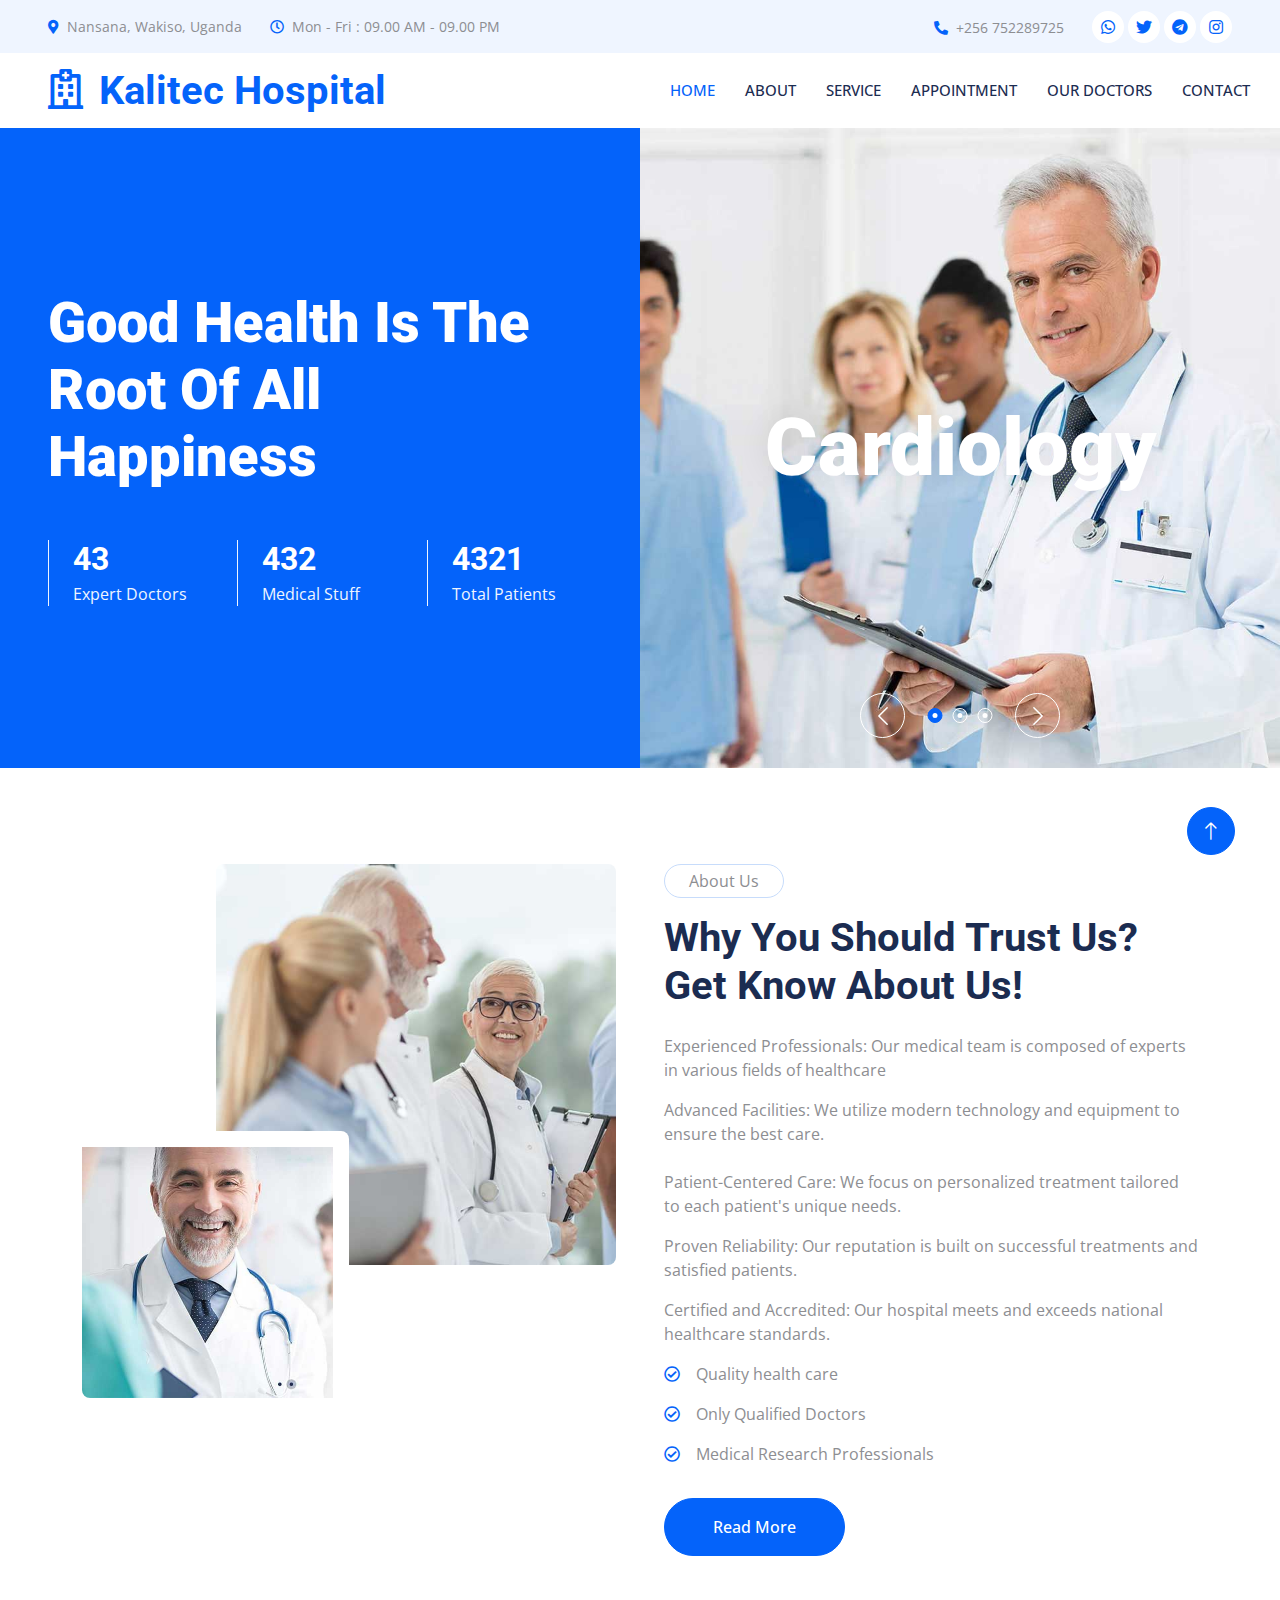
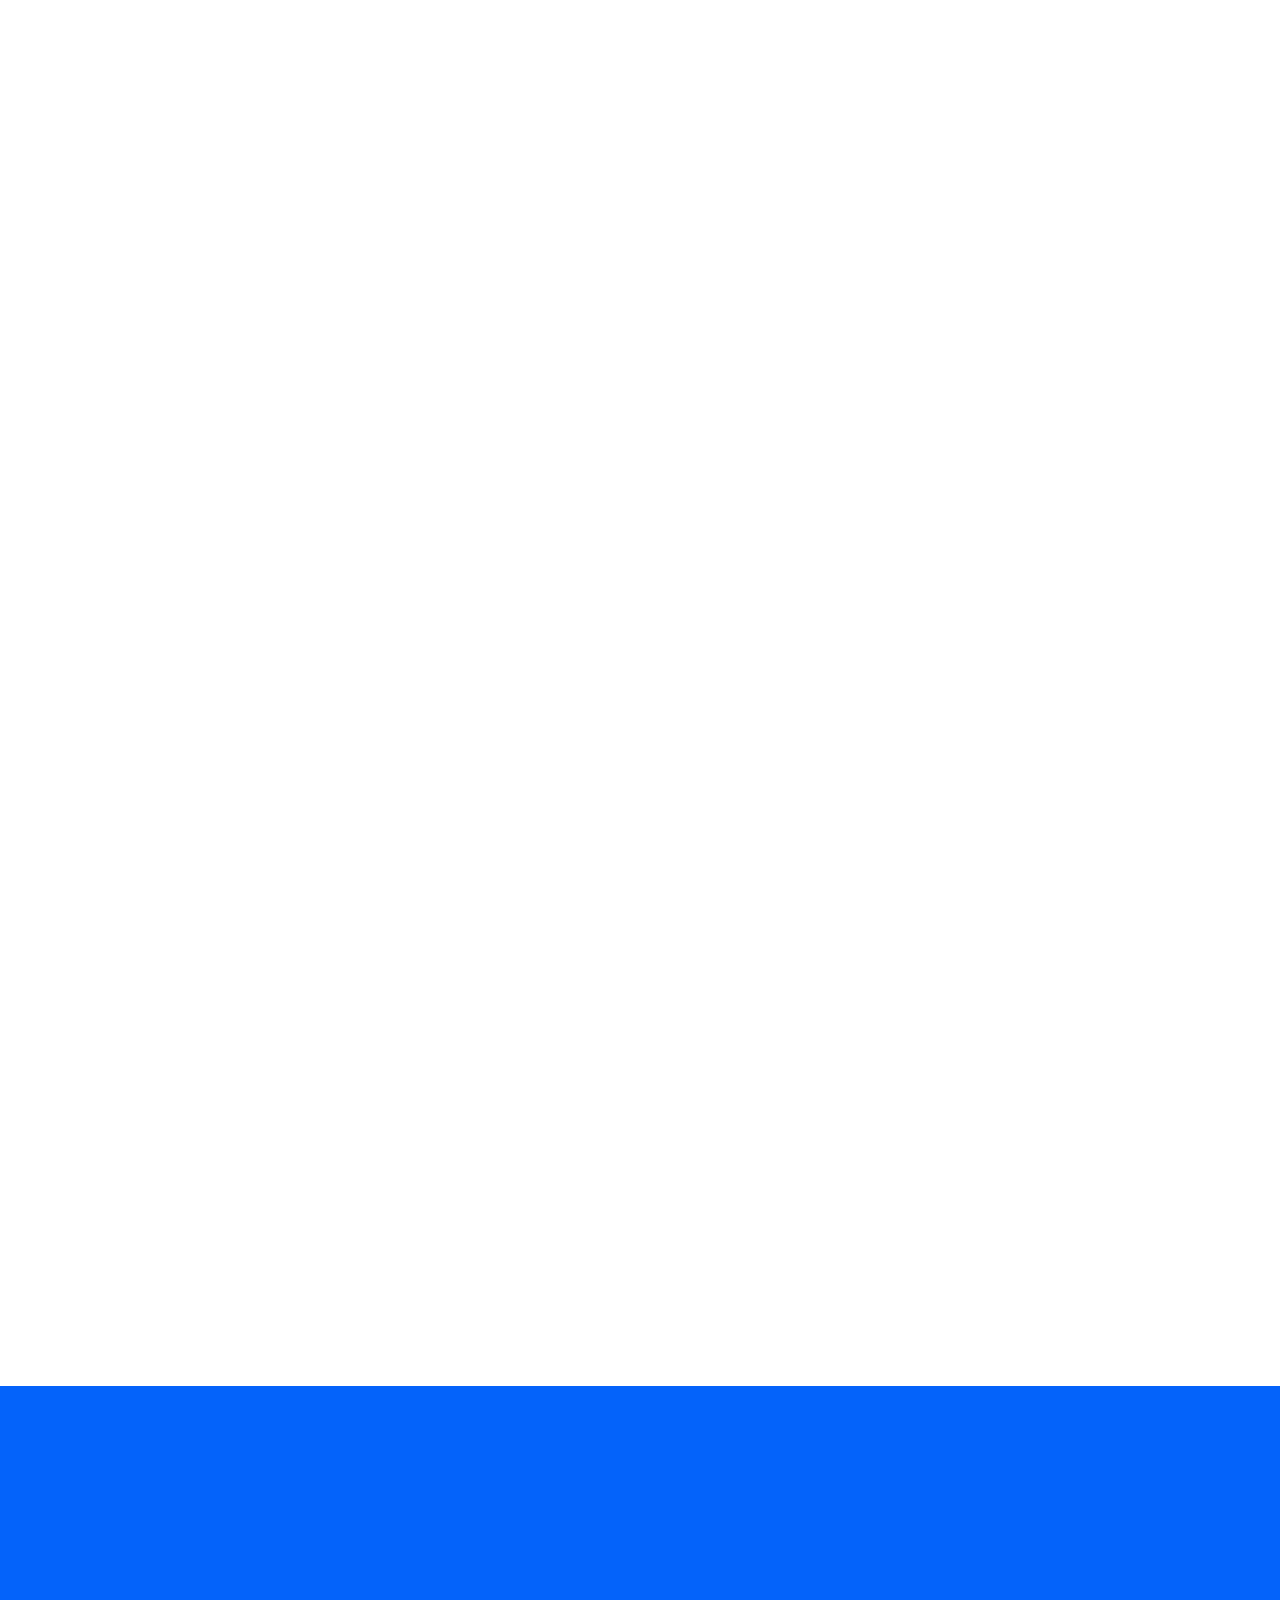
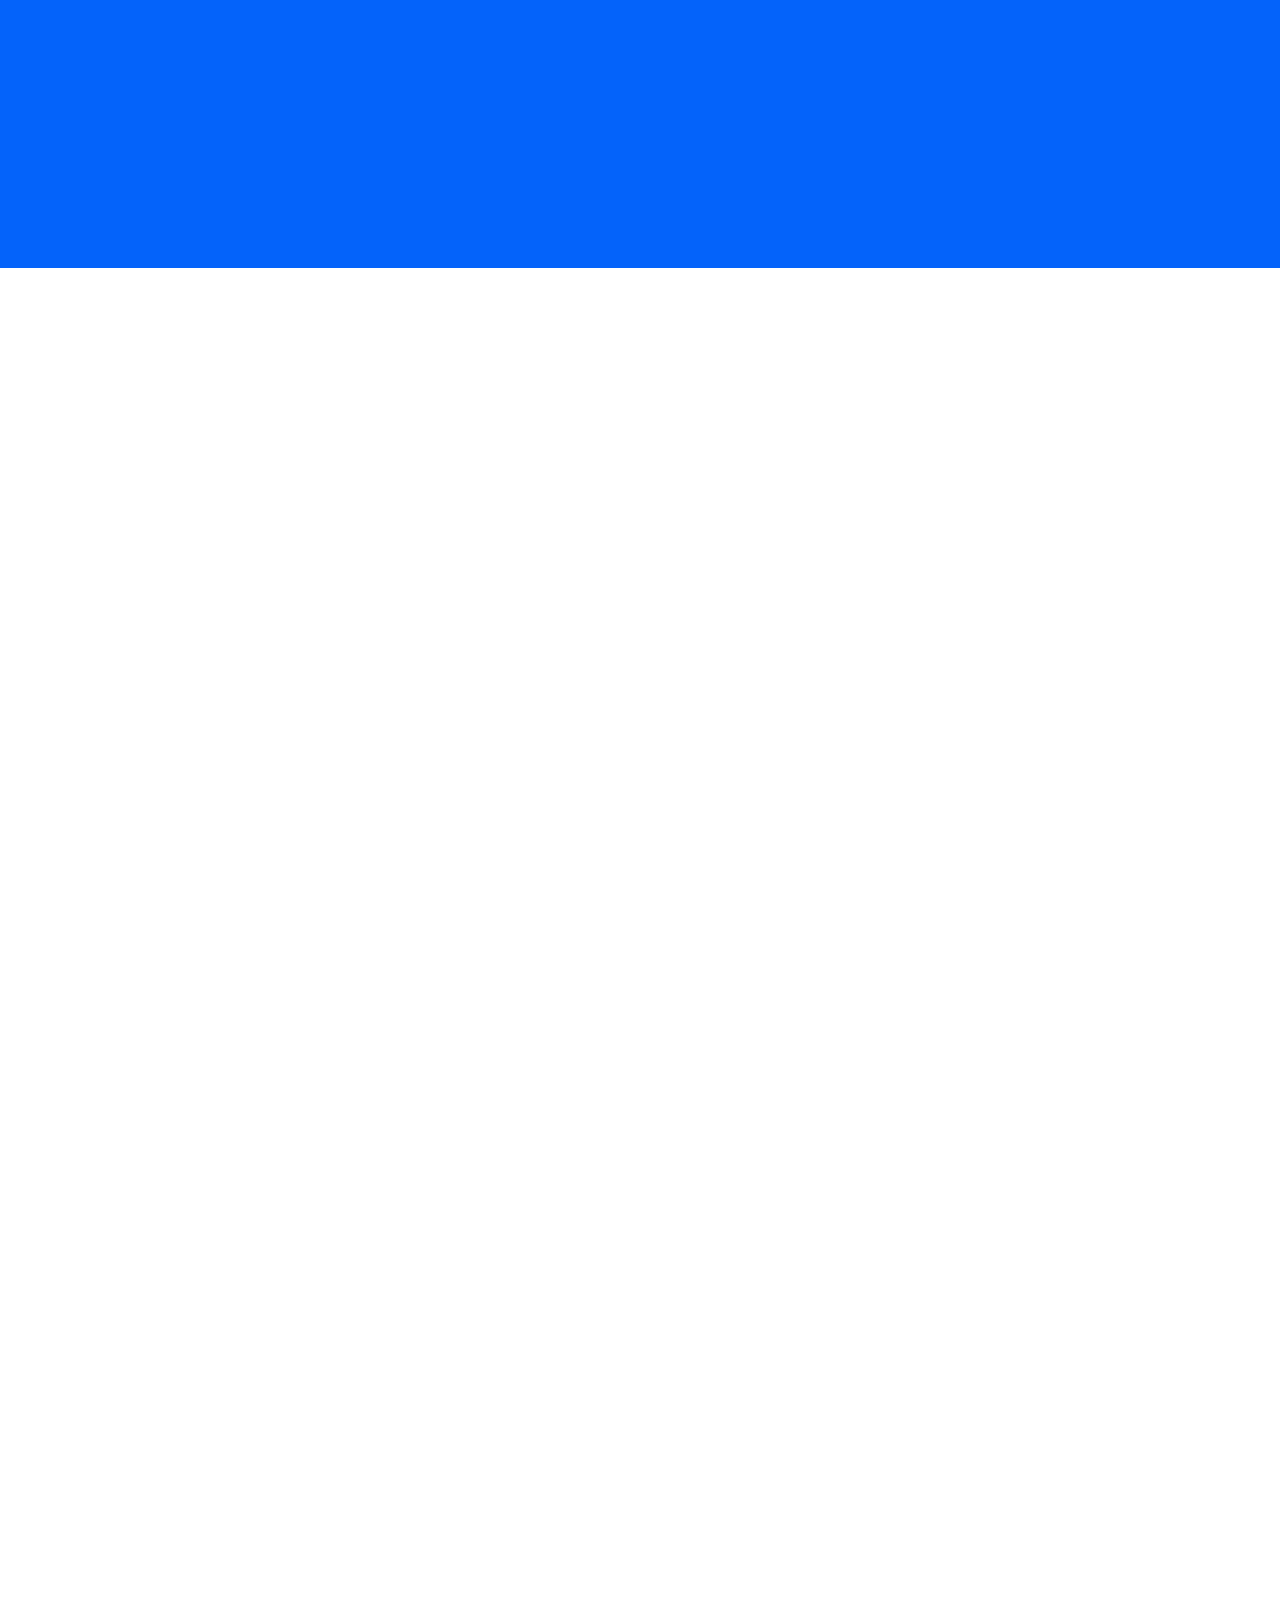
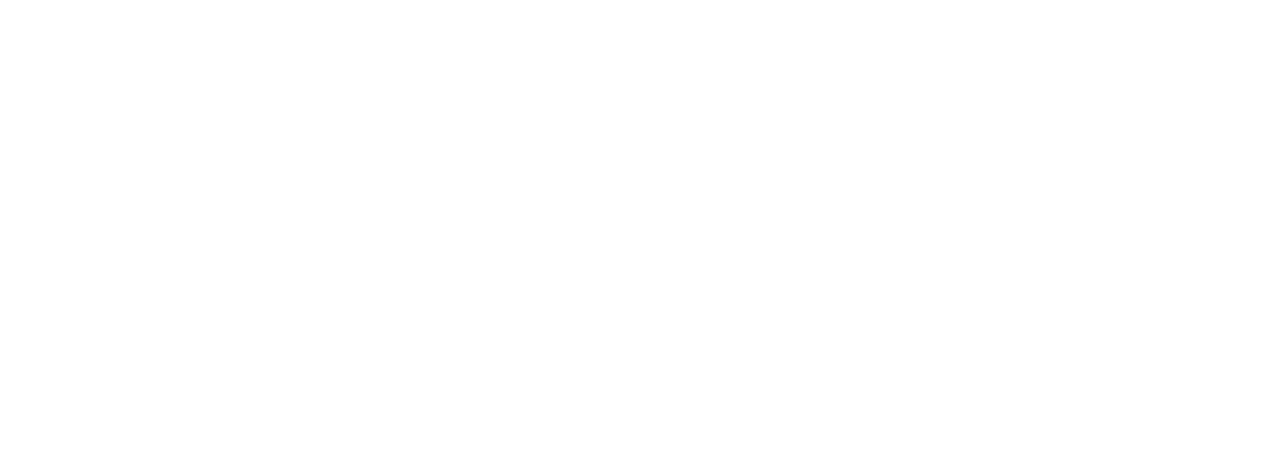
<file: index.html>
<!DOCTYPE html>
<html lang="en">

<head>
    <meta charset="utf-8">
    <title>Kalitec Hospital</title>
    <meta content="width=device-width, initial-scale=1.0" name="viewport">
    <meta content="" name="keywords">
    <meta content="" name="description">

    <!-- Favicon for icon -->
    <link href="img/favicon.ico" rel="icon">

    <!-- Google Web Fonts -->
    <link rel="preconnect" href="https://fonts.googleapis.com">
    <link rel="preconnect" href="https://fonts.gstatic.com" crossorigin>
    <link href="https://fonts.googleapis.com/css2?family=Open+Sans:wght@400;500&family=Roboto:wght@500;700;900&display=swap" rel="stylesheet">

    <!-- Icon Font Stylesheet -->
    <link href="https://cdnjs.cloudflare.com/ajax/libs/font-awesome/5.10.0/css/all.min.css" rel="stylesheet">
    <link href="https://cdn.jsdelivr.net/npm/bootstrap-icons@1.4.1/font/bootstrap-icons.css" rel="stylesheet">

    <!-- Libraries Stylesheet -->
    <link href="lib/animate/animate.min.css" rel="stylesheet">
    <link href="lib/owlcarousel/assets/owl.carousel.min.css" rel="stylesheet">
    <link href="lib/tempusdominus/css/tempusdominus-bootstrap-4.min.css" rel="stylesheet" />

    <!-- Customized Bootstrap Stylesheet -->
    <link href="css/bootstrap.min.css" rel="stylesheet">

    <!-- Template Stylesheet -->
    <link href="css/style.css" rel="stylesheet">
</head>

<body>
    <!-- Spinner Start -->
    <div id="spinner" class="show bg-white position-fixed translate-middle w-100 vh-100 top-50 start-50 d-flex align-items-center justify-content-center">
        <div class="spinner-grow text-primary" style="width: 3rem; height: 3rem;" role="status">
            <span class="sr-only">Loading...</span>
        </div>
    </div>
    <!-- Spinner End -->


    <!-- Topbar Start -->
    <div class="container-fluid bg-light p-0 wow fadeIn" data-wow-delay="0.1s">
        <div class="row gx-0 d-none d-lg-flex">
            <div class="col-lg-7 px-5 text-start">
                <div class="h-100 d-inline-flex align-items-center py-3 me-4">
                    <small class="fa fa-map-marker-alt text-primary me-2"></small>
                    <small>Nansana, Wakiso, Uganda</small>
                </div>
                <div class="h-100 d-inline-flex align-items-center py-3">
                    <small class="far fa-clock text-primary me-2"></small>
                    <small>Mon - Fri : 09.00 AM - 09.00 PM</small>
                </div>
            </div>
            <div class="col-lg-5 px-5 text-end">
                <div class="h-100 d-inline-flex align-items-center py-3 me-4">
                    <small class="fa fa-phone-alt text-primary me-2"></small>
                    <small>+256 752289725</small>
                </div>
                <div class="h-100 d-inline-flex align-items-center">
                    <a class="btn btn-sm-square rounded-circle bg-white text-primary me-1" href="https://wa.me/256752289725"><i class="fab fa-whatsapp"></i></a>
                    <a class="btn btn-sm-square rounded-circle bg-white text-primary me-1" href=""><i class="fab fa-twitter"></i></a>
                    <a class="btn btn-sm-square rounded-circle bg-white text-primary me-1" href="https://t.me/tapswapug/81"><i class="fab fa-telegram"></i></a>
                    <a class="btn btn-sm-square rounded-circle bg-white text-primary me-0" href=""><i class="fab fa-instagram"></i></a>
                </div>
            </div>
        </div>
    </div>
    <!-- Topbar End -->


    <!-- Navbar Start -->
    <nav class="navbar navbar-expand-lg bg-white navbar-light sticky-top p-0 wow fadeIn" data-wow-delay="0.1s">
        <a href="index.html" class="navbar-brand d-flex align-items-center px-4 px-lg-5">
            <h1 class="m-0 text-primary"><i class="far fa-hospital me-3"></i>Kalitec Hospital</h1>
        </a>
        <button type="button" class="navbar-toggler me-4" data-bs-toggle="collapse" data-bs-target="#navbarCollapse">
            <span class="navbar-toggler-icon"></span>
        </button>
        <div class="collapse navbar-collapse" id="navbarCollapse">
            <div class="navbar-nav ms-auto p-4 p-lg-0">
                <a href="index.html" class="nav-item nav-link active">Home</a>
                <a href="about.html" class="nav-item nav-link">About</a>
                <a href="service.html" class="nav-item nav-link">Service</a>
                <a href="appointment.html" class="nav-item nav-link">Appointment</a>
                <a href="team.html" class="nav-item nav-link">Our Doctors</a>
                <a href="contact.html" class="nav-item nav-link">Contact</a>
            </div>
        </div>
    </nav>
    <!-- Navbar End -->


    <!-- Header Start -->
    <div class="container-fluid header bg-primary p-0 mb-5">
        <div class="row g-0 align-items-center flex-column-reverse flex-lg-row">
            <div class="col-lg-6 p-5 wow fadeIn" data-wow-delay="0.1s">
                <h1 class="display-4 text-white mb-5">Good Health Is The Root Of All Happiness</h1>
                <div class="row g-4">
                    <div class="col-sm-4">
                        <div class="border-start border-light ps-4">
                            <h2 class="text-white mb-1" data-toggle="counter-up">123</h2>
                            <p class="text-light mb-0">Expert Doctors</p>
                        </div>
                    </div>
                    <div class="col-sm-4">
                        <div class="border-start border-light ps-4">
                            <h2 class="text-white mb-1" data-toggle="counter-up">1234</h2>
                            <p class="text-light mb-0">Medical Stuff</p>
                        </div>
                    </div>
                    <div class="col-sm-4">
                        <div class="border-start border-light ps-4">
                            <h2 class="text-white mb-1" data-toggle="counter-up">12345</h2>
                            <p class="text-light mb-0">Total Patients</p>
                        </div>
                    </div>
                </div>
            </div>
            <div class="col-lg-6 wow fadeIn" data-wow-delay="0.5s">
                <div class="owl-carousel header-carousel">
                    <div class="owl-carousel-item position-relative">
                        <img class="img-fluid" src="img/carousel-1.jpg" alt="">
                        <div class="owl-carousel-text">
                            <h1 class="display-1 text-white mb-0">Cardiology</h1>
                        </div>
                    </div>
                    <div class="owl-carousel-item position-relative">
                        <img class="img-fluid" src="img/carousel-2.jpg" alt="">
                        <div class="owl-carousel-text">
                            <h1 class="display-1 text-white mb-0">Neurology</h1>
                        </div>
                    </div>
                    <div class="owl-carousel-item position-relative">
                        <img class="img-fluid" src="img/carousel-3.jpg" alt="">
                        <div class="owl-carousel-text">
                            <h1 class="display-1 text-white mb-0">Pulmonary</h1>
                        </div>
                    </div>
                </div>
            </div>
        </div>
    </div>
    <!-- Header End -->


    <!-- About Start -->
    <div class="container-xxl py-5">
        <div class="container">
            <div class="row g-5">
                <div class="col-lg-6 wow fadeIn" data-wow-delay="0.1s">
                    <div class="d-flex flex-column">
                        <img class="img-fluid rounded w-75 align-self-end" src="img/about-1.jpg" alt="">
                        <img class="img-fluid rounded w-50 bg-white pt-3 pe-3" src="img/about-2.jpg" alt="" style="margin-top: -25%;">
                    </div>
                </div>
                <div class="col-lg-6 wow fadeIn" data-wow-delay="0.5s">
                    <p class="d-inline-block border rounded-pill py-1 px-4">About Us</p>
                    <h1 class="mb-4">Why You Should Trust Us? Get Know About Us!</h1>
                    <p>Experienced Professionals: Our medical team is composed of experts in various fields of healthcare</p>
                    <p class="mb-4">Advanced Facilities: We utilize modern technology and equipment to ensure the best care.</p>
                    <p>Patient-Centered Care: We focus on personalized treatment tailored to each patient's unique needs.</p>
                    <p>Proven Reliability: Our reputation is built on successful treatments and satisfied patients.</p>
                    <p>Certified and Accredited: Our hospital meets and exceeds national healthcare standards.</p>
                    <p><i class="far fa-check-circle text-primary me-3"></i>Quality health care</p>
                    <p><i class="far fa-check-circle text-primary me-3"></i>Only Qualified Doctors</p>
                    <p><i class="far fa-check-circle text-primary me-3"></i>Medical Research Professionals</p>
                    <a class="btn btn-primary rounded-pill py-3 px-5 mt-3" href="">Read More</a>
                </div>
            </div>
        </div>
    </div>
    <!-- About End -->


    <!-- Service Start -->
    <div class="container-xxl py-5">
        <div class="container">
            <div class="text-center mx-auto mb-5 wow fadeInUp" data-wow-delay="0.1s" style="max-width: 600px;">
                <p class="d-inline-block border rounded-pill py-1 px-4">Services</p>
                <h1>Health Care Solutions</h1>
            </div>
            <div class="row g-4">
                <div class="col-lg-4 col-md-6 wow fadeInUp" data-wow-delay="0.1s">
                    <div class="service-item bg-light rounded h-100 p-5">
                        <div class="d-inline-flex align-items-center justify-content-center bg-white rounded-circle mb-4" style="width: 65px; height: 65px;">
                            <i class="fa fa-heartbeat text-primary fs-4"></i>
                        </div>
                        <h4 class="mb-3">Cardiology</h4>
                        <p class="mb-4">Cardiology is the medical specialty that focuses on the diagnosis, treatment,
                         and prevention of diseases and conditions related to the heart and blood vessels
                         (collectively known as the cardiovascular system). </p>
                        <a class="btn" href=""><i class="fa fa-plus text-primary me-3"></i>Read More</a>
                    </div>
                </div>
                <div class="col-lg-4 col-md-6 wow fadeInUp" data-wow-delay="0.3s">
                    <div class="service-item bg-light rounded h-100 p-5">
                        <div class="d-inline-flex align-items-center justify-content-center bg-white rounded-circle mb-4" style="width: 65px; height: 65px;">
                            <i class="fa fa-x-ray text-primary fs-4"></i>
                        </div>
                        <h4 class="mb-3">Pulmonary</h4>
                        <p class="mb-4">Pulmonary refers to anything related to the lungs and the respiratory system.
                        The term is commonly used in the context of pulmonary medicine, which focuses on the diagnosis and
                        treatment of diseases affecting the lungs and respiratory tract.</p>
                        <a class="btn" href=""><i class="fa fa-plus text-primary me-3"></i>Read More</a>
                    </div>
                </div>
                <div class="col-lg-4 col-md-6 wow fadeInUp" data-wow-delay="0.5s">
                    <div class="service-item bg-light rounded h-100 p-5">
                        <div class="d-inline-flex align-items-center justify-content-center bg-white rounded-circle mb-4" style="width: 65px; height: 65px;">
                            <i class="fa fa-brain text-primary fs-4"></i>
                        </div>
                        <h4 class="mb-3">Neurology</h4>
                        <p class="mb-4">Neurology is the branch of medicine that focuses on the diagnosis, treatment,
                        and management of disorders affecting the nervous system, which includes the brain,
                        spinal cord, and peripheral nerves. Neurologists are medical doctors who specialize in this field.</p>
                        <a class="btn" href=""><i class="fa fa-plus text-primary me-3"></i>Read More</a>
                    </div>
                </div>
                <div class="col-lg-4 col-md-6 wow fadeInUp" data-wow-delay="0.1s">
                    <div class="service-item bg-light rounded h-100 p-5">
                        <div class="d-inline-flex align-items-center justify-content-center bg-white rounded-circle mb-4" style="width: 65px; height: 65px;">
                            <i class="fa fa-wheelchair text-primary fs-4"></i>
                        </div>
                        <h4 class="mb-3">Orthopedics</h4>
                        <p class="mb-4">Orthopedics is a branch of medicine that focuses on the diagnosis, treatment, prevention,
                        and rehabilitation of musculoskeletal disorders, which affect the bones, joints, muscles, ligaments, and tendons.
                        Orthopedic surgeons are specialists who perform surgeries and non-surgical treatments for a variety of conditions.</p>
                        <a class="btn" href=""><i class="fa fa-plus text-primary me-3"></i>Read More</a>
                    </div>
                </div>
                <div class="col-lg-4 col-md-6 wow fadeInUp" data-wow-delay="0.3s">
                    <div class="service-item bg-light rounded h-100 p-5">
                        <div class="d-inline-flex align-items-center justify-content-center bg-white rounded-circle mb-4" style="width: 65px; height: 65px;">
                            <i class="fa fa-tooth text-primary fs-4"></i>
                        </div>
                        <h4 class="mb-3">Dental Surgery</h4>
                        <p class="mb-4">Dental Surgery refers to a range of surgical procedures performed on the teeth,
                         gums, jaw, and other structures of the oral cavity. It is typically carried out by dental specialists,
                        such as oral surgeons or periodontists, and can address various dental issues.</p>
                        <a class="btn" href=""><i class="fa fa-plus text-primary me-3"></i>Read More</a>
                    </div>
                </div>
                <div class="col-lg-4 col-md-6 wow fadeInUp" data-wow-delay="0.5s">
                    <div class="service-item bg-light rounded h-100 p-5">
                        <div class="d-inline-flex align-items-center justify-content-center bg-white rounded-circle mb-4" style="width: 65px; height: 65px;">
                            <i class="fa fa-vials text-primary fs-4"></i>
                        </div>
                        <h4 class="mb-3">Laboratory</h4>
                        <p class="mb-4">Research Laboratories: Focused on conducting experiments and advancing scientific knowledge.
                        Clinical Laboratories: Often found in hospitals and clinics, these labs perform tests on medical specimens to diagnose diseases and monitor health.
                        sIndustrial Laboratories: Conduct tests and quality control for manufacturing processes.</p>
                        <a class="btn" href=""><i class="fa fa-plus text-primary me-3"></i>Read More</a>
                    </div>
                </div>
            </div>
        </div>
    </div>
    <!-- Service End -->


    <!-- Feature Start -->
    <div class="container-fluid bg-primary overflow-hidden my-5 px-lg-0">
        <div class="container feature px-lg-0">
            <div class="row g-0 mx-lg-0">
                <div class="col-lg-6 feature-text py-5 wow fadeIn" data-wow-delay="0.1s">
                    <div class="p-lg-5 ps-lg-0">
                        <p class="d-inline-block border rounded-pill text-light py-1 px-4">Features</p>
                        <h1 class="text-white mb-4">Why Choose Us</h1>
                        <p class="text-white mb-4 pb-2"></p>

                        <div class="row g-4">
                            <div class="col-6">
                                <div class="d-flex align-items-center">
                                    <div class="d-flex flex-shrink-0 align-items-center justify-content-center rounded-circle bg-light" style="width: 55px; height: 55px;">
                                        <i class="fa fa-user-md text-primary"></i>
                                    </div>
                                    <div class="ms-4">
                                        <p class="text-white mb-2">Experience</p>
                                        <h5 class="text-white mb-0">Doctors</h5>
                                    </div>
                                </div>
                            </div>
                            <div class="col-6">
                                <div class="d-flex align-items-center">
                                    <div class="d-flex flex-shrink-0 align-items-center justify-content-center rounded-circle bg-light" style="width: 55px; height: 55px;">
                                        <i class="fa fa-check text-primary"></i>
                                    </div>
                                    <div class="ms-4">
                                        <p class="text-white mb-2">Quality</p>
                                        <h5 class="text-white mb-0">Services</h5>
                                    </div>
                                </div>
                            </div>
                            <div class="col-6">
                                <div class="d-flex align-items-center">
                                    <div class="d-flex flex-shrink-0 align-items-center justify-content-center rounded-circle bg-light" style="width: 55px; height: 55px;">
                                        <i class="fa fa-comment-medical text-primary"></i>
                                    </div>
                                    <div class="ms-4">
                                        <p class="text-white mb-2">Positive</p>
                                        <h5 class="text-white mb-0">Consultation</h5>
                                    </div>
                                </div>
                            </div>
                            <div class="col-6">
                                <div class="d-flex align-items-center">
                                    <div class="d-flex flex-shrink-0 align-items-center justify-content-center rounded-circle bg-light" style="width: 55px; height: 55px;">
                                        <i class="fa fa-headphones text-primary"></i>
                                    </div>
                                    <div class="ms-4">
                                        <p class="text-white mb-2">24 Hours</p>
                                        <h5 class="text-white mb-0">Support</h5>
                                    </div>
                                </div>
                            </div>
                        </div>
                    </div>
                </div>
                <div class="col-lg-6 pe-lg-0 wow fadeIn" data-wow-delay="0.5s" style="min-height: 400px;">
                    <div class="position-relative h-100">
                        <img class="position-absolute img-fluid w-100 h-100" src="img/feature.jpg" style="object-fit: cover;" alt="">
                    </div>
                </div>
            </div>
        </div>
    </div>
    <!-- Feature End -->


    <!-- Team Start -->
    <div class="container-xxl py-5">
        <div class="container">
            <div class="text-center mx-auto mb-5 wow fadeInUp" data-wow-delay="0.1s" style="max-width: 600px;">
                <p class="d-inline-block border rounded-pill py-1 px-4">Doctors</p>
                <h1>Our Experience Doctors</h1>
            </div>
            <div class="row g-4">
                <div class="col-lg-3 col-md-6 wow fadeInUp" data-wow-delay="0.1s">
                    <div class="team-item position-relative rounded overflow-hidden">
                        <div class="overflow-hidden">
                            <img class="img-fluid" src="img/team-1.jpg" alt="">
                        </div>
                        <div class="team-text bg-light text-center p-4">
                            <h5>Doctor Name</h5>
                            <p class="text-primary">Department</p>
                            <div class="team-social text-center">
                                <a class="btn btn-square" href=""><i class="fab fa-facebook-f"></i></a>
                                <a class="btn btn-square" href=""><i class="fab fa-twitter"></i></a>
                                <a class="btn btn-square" href=""><i class="fab fa-instagram"></i></a>
                            </div>
                        </div>
                    </div>
                </div>
                <div class="col-lg-3 col-md-6 wow fadeInUp" data-wow-delay="0.3s">
                    <div class="team-item position-relative rounded overflow-hidden">
                        <div class="overflow-hidden">
                            <img class="img-fluid" src="img/team-2.jpg" alt="">
                        </div>
                        <div class="team-text bg-light text-center p-4">
                            <h5>Doctor Name</h5>
                            <p class="text-primary">Department</p>
                            <div class="team-social text-center">
                                <a class="btn btn-square" href=""><i class="fab fa-facebook-f"></i></a>
                                <a class="btn btn-square" href=""><i class="fab fa-twitter"></i></a>
                                <a class="btn btn-square" href=""><i class="fab fa-instagram"></i></a>
                            </div>
                        </div>
                    </div>
                </div>
                <div class="col-lg-3 col-md-6 wow fadeInUp" data-wow-delay="0.5s">
                    <div class="team-item position-relative rounded overflow-hidden">
                        <div class="overflow-hidden">
                            <img class="img-fluid" src="img/team-3.jpg" alt="">
                        </div>
                        <div class="team-text bg-light text-center p-4">
                            <h5>Doctor Name</h5>
                            <p class="text-primary">Department</p>
                            <div class="team-social text-center">
                                <a class="btn btn-square" href=""><i class="fab fa-facebook-f"></i></a>
                                <a class="btn btn-square" href=""><i class="fab fa-twitter"></i></a>
                                <a class="btn btn-square" href=""><i class="fab fa-instagram"></i></a>
                            </div>
                        </div>
                    </div>
                </div>
                <div class="col-lg-3 col-md-6 wow fadeInUp" data-wow-delay="0.7s">
                    <div class="team-item position-relative rounded overflow-hidden">
                        <div class="overflow-hidden">
                            <img class="img-fluid" src="img/team-4.jpg" alt="">
                        </div>
                        <div class="team-text bg-light text-center p-4">
                            <h5>Doctor Name</h5>
                            <p class="text-primary">Department</p>
                            <div class="team-social text-center">
                                <a class="btn btn-square" href=""><i class="fab fa-facebook-f"></i></a>
                                <a class="btn btn-square" href=""><i class="fab fa-twitter"></i></a>
                                <a class="btn btn-square" href=""><i class="fab fa-instagram"></i></a>
                            </div>
                        </div>
                    </div>
                </div>
            </div>
        </div>
    </div>
    <!-- Team End -->



    <!-- Appointment End -->


    <!-- Testimonial Start -->
    <div class="container-xxl py-5">
        <div class="container">
            <div class="text-center mx-auto mb-5 wow fadeInUp" data-wow-delay="0.1s" style="max-width: 600px;">
                <p class="d-inline-block border rounded-pill py-1 px-4">Testimonial</p>
                <h1>What Say Our Patients!</h1>
            </div>
            <div class="owl-carousel testimonial-carousel wow fadeInUp" data-wow-delay="0.1s">
                <div class="testimonial-item text-center">
                    <img class="img-fluid bg-light rounded-circle p-2 mx-auto mb-4" src="img/testimonial-1.jpg" style="width: 100px; height: 100px;">
                    <div class="testimonial-text rounded text-center p-4">
                        <p>I had a wonderful experience at Kalitec Hospital. From the moment I walked in, the staff was friendly and attentive.
                        My doctor took the time to explain my treatment options thoroughly, and I felt completely at ease throughout my stay.
                        Thanks to their excellent care, I am now on the road to recovery!</p>
                        <h5 class="mb-1">Kayenga Padrepio</h5></h5>
                        <span class="fst-italic">Web Designer</span></span>
                    </div>
                </div>
                <div class="testimonial-item text-center">
                    <img class="img-fluid bg-light rounded-circle p-2 mx-auto mb-4" src="img/testimonial-2.jpg" style="width: 100px; height: 100px;">
                    <div class="testimonial-text rounded text-center p-4">
                        <p>The care I received at Kalitec Hospital was truly remarkable.
                        The staff went above and beyond to ensure my comfort and well-being during my surgery.
                        They were professional yet compassionate, making all the difference in my recovery.
                        I am grateful for their dedication and highly recommend this hospital to my friends and family.</p>
                        <h5 class="mb-1">Kayenga Padrepio</h5>
                        <span class="fst-italic">Web Designer</span>
                    </div>
                </div>
                <div class="testimonial-item text-center">
                    <img class="img-fluid bg-light rounded-circle p-2 mx-auto mb-4" src="img/testimonial-3.jpg" style="width: 100px; height: 100px;">
                    <div class="testimonial-text rounded text-center p-4">
                        <p>I can't thank the team at Kalitec Hospital enough for their exceptional service.
                        I was admitted with a serious condition, and the doctors and nurses provided outstanding support and expertise.
                        They made a challenging time much easier, and I felt truly cared for.
                        I highly recommend this hospital to anyone in need of quality healthcare.</p>
                        <h5 class="mb-1">Kayenga Padrepio</h5>
                        <span class="fst-italic">Web Designer</span>
                    </div>
                </div>
            </div>
        </div>
    </div>
    <!-- Testimonial End -->


    <!-- Footer Start -->
    <div class="container-fluid bg-dark text-light footer mt-5 pt-5 wow fadeIn" data-wow-delay="0.1s">
        <div class="container py-5">
            <div class="row g-5">
                <div class="col-lg-3 col-md-6">
                    <h5 class="text-light mb-4">Address</h5>
                    <p class="mb-2"><i class="fa fa-map-marker-alt me-3"></i>Nansana, Wakiso, Uganda</p>
                    <p class="mb-2"><i class="fa fa-phone-alt me-3"></i>+256 752289725</p>
                    <p class="mb-2"><i class="fa fa-envelope me-3"></i>kalitecsolutions@gmail.com</p>
                    <div class="d-flex pt-2">
                        <a class="btn btn-outline-light btn-social rounded-circle" href=""><i class="fab fa-twitter"></i></a>
                        <a class="btn btn-outline-light btn-social rounded-circle" href=""><i class="fab fa-facebook-f"></i></a>
                        <a class="btn btn-outline-light btn-social rounded-circle" href=""><i class="fab fa-youtube"></i></a>
                        <a class="btn btn-outline-light btn-social rounded-circle" href=""><i class="fab fa-linkedin-in"></i></a>
                    </div>
                </div>
                <div class="col-lg-3 col-md-6">
                    <h5 class="text-light mb-4">Services</h5>
                    <a class="btn btn-link" href="">Cardiology</a>
                    <a class="btn btn-link" href="">Pulmonary</a>
                    <a class="btn btn-link" href="">Neurology</a>
                    <a class="btn btn-link" href="">Orthopedics</a>
                    <a class="btn btn-link" href="">Laboratory</a>
                </div>
                <div class="col-lg-3 col-md-6">
                    <h5 class="text-light mb-4">Quick Links</h5>
                    <a class="btn btn-link" href="about.html">About Us</a>
                    <a class="btn btn-link" href="contact.html">Contact Us</a>
                    <a class="btn btn-link" href="service.html">Our Services</a>
                    <a class="btn btn-link" href="appointment.html">Make An Appointment</a>  
                    <a class="btn btn-link" href="contact.html">Support</a>
                </div>
            </div>
        </div>
        <div class="container">
            <div class="copyright">
                <div class="row">
                    <div class="col-md-6 text-center text-md-start mb-3 mb-md-0">
                        &copy; <a class="border-bottom" href="https://wa.me/256752289725">Kalitec solutions</a>, All Right Reserved.
                    </div>
                    <div class="col-md-6 text-center text-md-end">
                        Designed By <a class="border-bottom" href="https://wa.me/256752289725">KALITEC SOLUTIONS</a>
                    </div>
                </div>
            </div>
        </div>
    </div>
    <!-- Footer End -->


    <!-- Back to Top -->
    <a href="#" class="btn btn-lg btn-primary btn-lg-square rounded-circle back-to-top"><i class="bi bi-arrow-up"></i></a>


    <!-- JavaScript Libraries -->
    <script src="https://code.jquery.com/jquery-3.4.1.min.js"></script>
    <script src="https://cdn.jsdelivr.net/npm/bootstrap@5.0.0/dist/js/bootstrap.bundle.min.js"></script>
    <script src="lib/wow/wow.min.js"></script>
    <script src="lib/easing/easing.min.js"></script>
    <script src="lib/waypoints/waypoints.min.js"></script>
    <script src="lib/counterup/counterup.min.js"></script>
    <script src="lib/owlcarousel/owl.carousel.min.js"></script>
    <script src="lib/tempusdominus/js/moment.min.js"></script>
    <script src="lib/tempusdominus/js/moment-timezone.min.js"></script>
    <script src="lib/tempusdominus/js/tempusdominus-bootstrap-4.min.js"></script>

    <!-- Template Javascript -->
    <script src="js/main.js"></script>
</body>

</html>
</file>
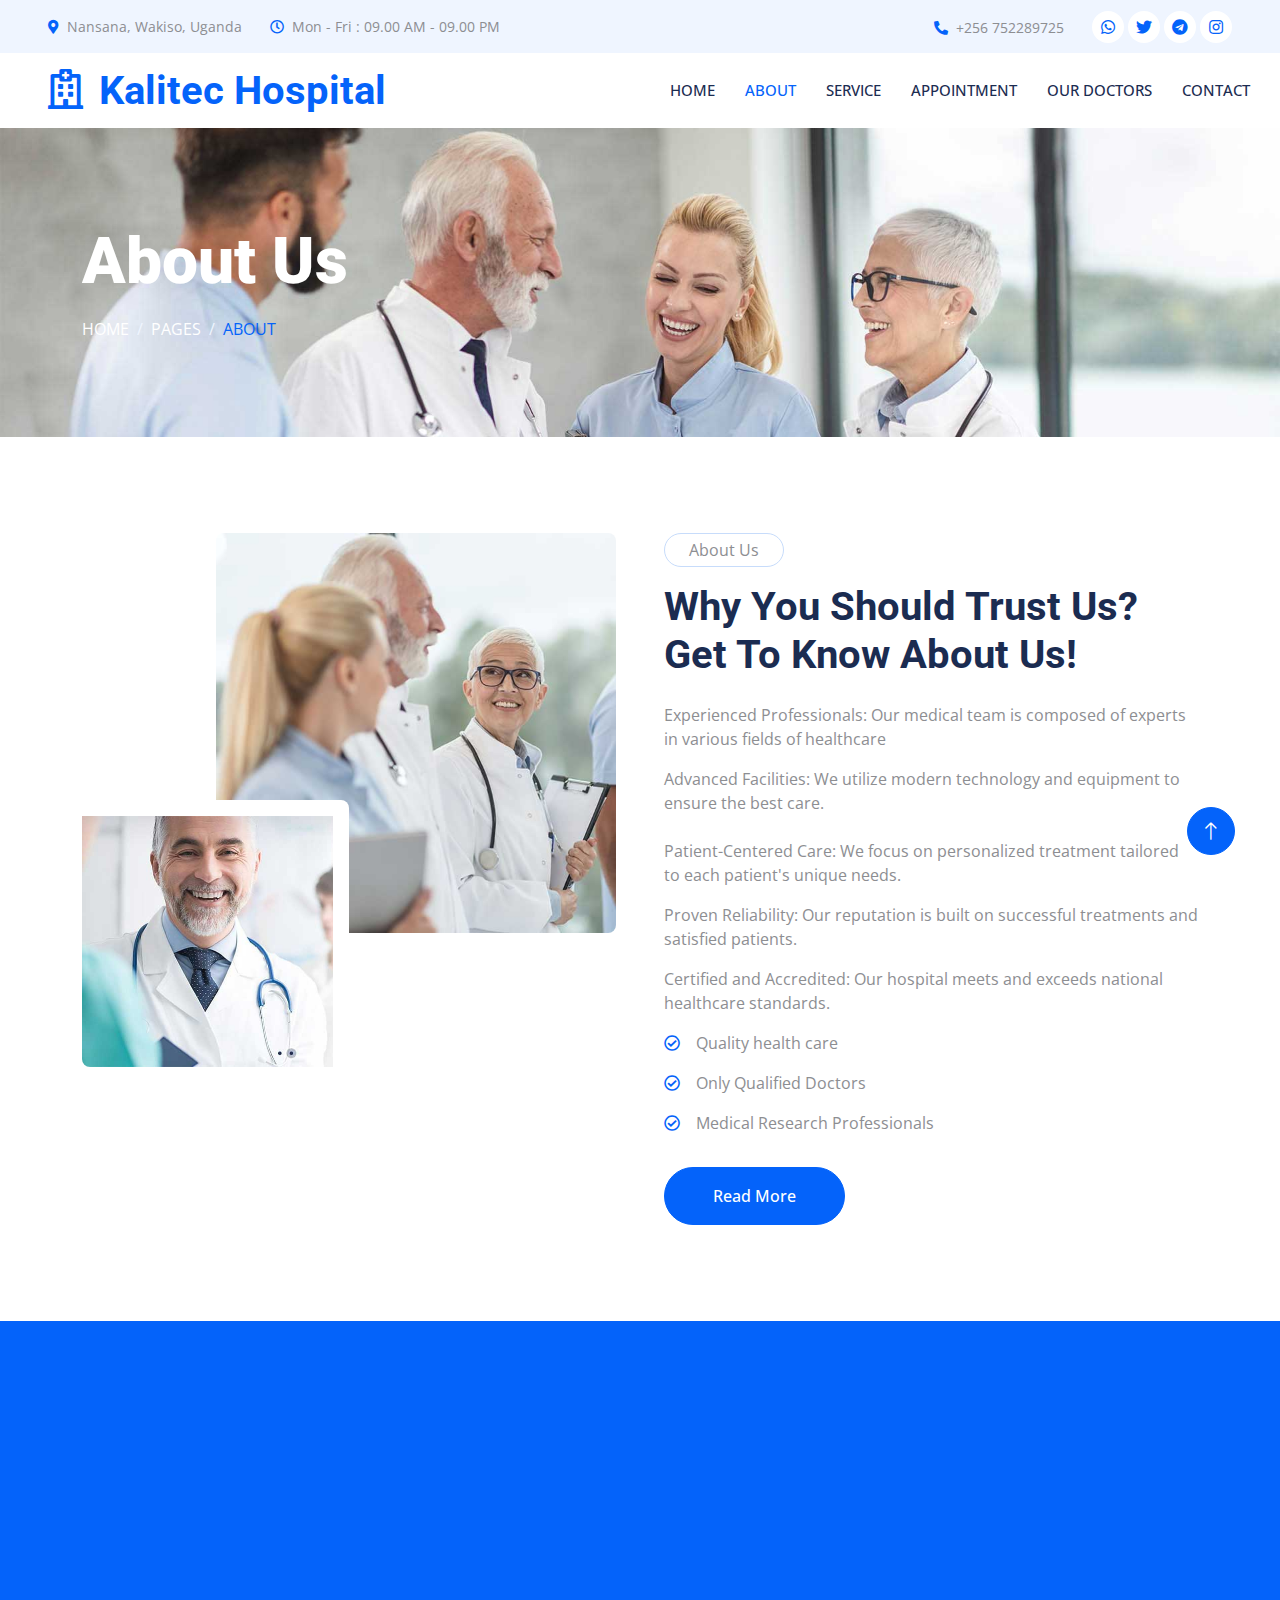
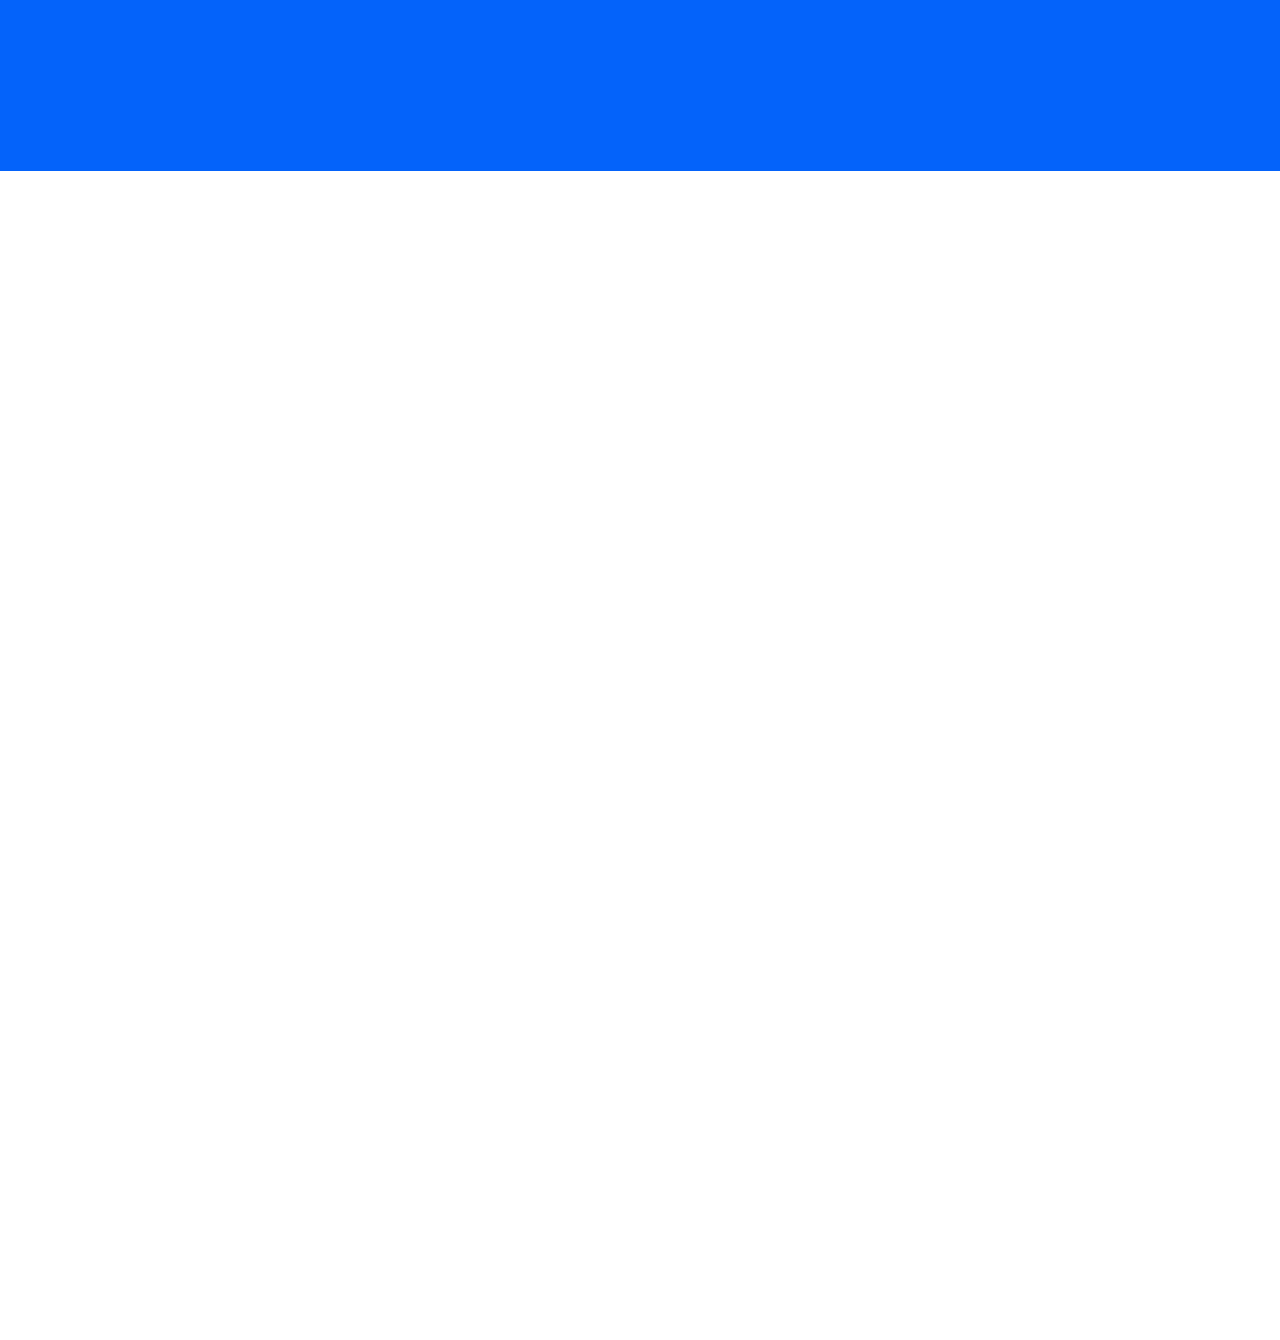
<file: about.html>
<html lang="en">

<head>
    <meta charset="utf-8">
    <title>Kalitec Hospital</title>
    <meta content="width=device-width, initial-scale=1.0" name="viewport">
    <meta content="" name="keywords">
    <meta content="" name="description">

    <!-- Favicon -->
    <link href="img/favicon.ico" rel="icon">

    <!-- Google Web Fonts -->
    <link rel="preconnect" href="https://fonts.googleapis.com">
    <link rel="preconnect" href="https://fonts.gstatic.com" crossorigin>
    <link href="https://fonts.googleapis.com/css2?family=Open+Sans:wght@400;500&family=Roboto:wght@500;700;900&display=swap" rel="stylesheet"> 

    <!-- Icon Font Stylesheet -->
    <link href="https://cdnjs.cloudflare.com/ajax/libs/font-awesome/5.10.0/css/all.min.css" rel="stylesheet">
    <link href="https://cdn.jsdelivr.net/npm/bootstrap-icons@1.4.1/font/bootstrap-icons.css" rel="stylesheet">

    <!-- Libraries Stylesheet -->
    <link href="lib/animate/animate.min.css" rel="stylesheet">
    <link href="lib/owlcarousel/assets/owl.carousel.min.css" rel="stylesheet">
    <link href="lib/tempusdominus/css/tempusdominus-bootstrap-4.min.css" rel="stylesheet" />

    <!-- Customized Bootstrap Stylesheet -->
    <link href="css/bootstrap.min.css" rel="stylesheet">


    <link href="css/style.css" rel="stylesheet">
</head>

<body>
    <!-- Spinner Start -->
    <div id="spinner" class="show bg-white position-fixed translate-middle w-100 vh-100 top-50 start-50 d-flex align-items-center justify-content-center">
        <div class="spinner-grow text-primary" style="width: 3rem; height: 3rem;" role="status">
            <span class="sr-only">Loading...</span>
        </div>
    </div>
    <!-- Spinner End -->


    <!-- Topbar Start -->
    <div class="container-fluid bg-light p-0 wow fadeIn" data-wow-delay="0.1s">
        <div class="row gx-0 d-none d-lg-flex">
            <div class="col-lg-7 px-5 text-start">
                <div class="h-100 d-inline-flex align-items-center py-3 me-4">
                    <small class="fa fa-map-marker-alt text-primary me-2"></small>
                    <small>Nansana, Wakiso, Uganda</small>
                </div>
                <div class="h-100 d-inline-flex align-items-center py-3">
                    <small class="far fa-clock text-primary me-2"></small>
                    <small>Mon - Fri : 09.00 AM - 09.00 PM</small>
                </div>
            </div>
            <div class="col-lg-5 px-5 text-end">
                <div class="h-100 d-inline-flex align-items-center py-3 me-4">
                    <small class="fa fa-phone-alt text-primary me-2"></small>
                    <small>+256 752289725</small>
                </div>
                <div class="h-100 d-inline-flex align-items-center">
                    <a class="btn btn-sm-square rounded-circle bg-white text-primary me-1" href="https://wa.me/256752289725"><i class="fab fa-whatsapp"></i></a>
                    <a class="btn btn-sm-square rounded-circle bg-white text-primary me-1" href=""><i class="fab fa-twitter"></i></a>
                    <a class="btn btn-sm-square rounded-circle bg-white text-primary me-1" href=""><i class="fab fa-telegram"></i></a>
                    <a class="btn btn-sm-square rounded-circle bg-white text-primary me-0" href=""><i class="fab fa-instagram"></i></a>
                </div>
            </div>
        </div>
    </div>
    <!-- Topbar End -->


    <!-- Navbar Start -->
   <nav class="navbar navbar-expand-lg bg-white navbar-light sticky-top p-0 wow fadeIn" data-wow-delay="0.1s">
        <a href="index.html" class="navbar-brand d-flex align-items-center px-4 px-lg-5">
            <h1 class="m-0 text-primary"><i class="far fa-hospital me-3"></i>Kalitec Hospital</h1>
        </a>
        <button type="button" class="navbar-toggler me-4" data-bs-toggle="collapse" data-bs-target="#navbarCollapse">
            <span class="navbar-toggler-icon"></span>
        </button>
        <div class="collapse navbar-collapse" id="navbarCollapse">
            <div class="navbar-nav ms-auto p-4 p-lg-0">
                <a href="index.html" class="nav-item nav-link ">Home</a>
                <a href="about.html" class="nav-item nav-link active">About</a>
                <a href="service.html" class="nav-item nav-link">Service</a>
                <a href="appointment.html" class="nav-item nav-link">Appointment</a>
                <a href="team.html" class="nav-item nav-link">Our Doctors</a>
                <a href="contact.html" class="nav-item nav-link">Contact</a>
            </div>
        </div>
    </nav>
    <!-- Navbar End -->


    <!-- Page Header Start -->
    <div class="container-fluid page-header py-5 mb-5 wow fadeIn" data-wow-delay="0.1s">
        <div class="container py-5">
            <h1 class="display-3 text-white mb-3 animated slideInDown">About Us</h1>
            <nav aria-label="breadcrumb animated slideInDown">
                <ol class="breadcrumb text-uppercase mb-0">
                    <li class="breadcrumb-item"><a class="text-white" href="#">Home</a></li>
                    <li class="breadcrumb-item"><a class="text-white" href="#">Pages</a></li>
                    <li class="breadcrumb-item text-primary active" aria-current="page">About</li>
                </ol>
            </nav>
        </div>
    </div>
    <!-- Page Header End -->


    <!-- About Start -->
    <div class="container-xxl py-5">
        <div class="container">
            <div class="row g-5">
                <div class="col-lg-6 wow fadeIn" data-wow-delay="0.1s">
                    <div class="d-flex flex-column">
                        <img class="img-fluid rounded w-75 align-self-end" src="img/about-1.jpg" alt="">
                        <img class="img-fluid rounded w-50 bg-white pt-3 pe-3" src="img/about-2.jpg" alt="" style="margin-top: -25%;">
                    </div>
                </div>
                <div class="col-lg-6 wow fadeIn" data-wow-delay="0.5s">
                    <p class="d-inline-block border rounded-pill py-1 px-4">About Us</p>
                    <h1 class="mb-4">Why You Should Trust Us? Get To Know About Us!</h1>
                    <p>Experienced Professionals: Our medical team is composed of experts in various fields of healthcare</p>
                    <p class="mb-4">Advanced Facilities: We utilize modern technology and equipment to ensure the best care.</p>
                    <p>Patient-Centered Care: We focus on personalized treatment tailored to each patient's unique needs.</p>
                    <p>Proven Reliability: Our reputation is built on successful treatments and satisfied patients.</p>
                    <p>Certified and Accredited: Our hospital meets and exceeds national healthcare standards.</p>
                    <p><i class="far fa-check-circle text-primary me-3"></i>Quality health care</p>
                    <p><i class="far fa-check-circle text-primary me-3"></i>Only Qualified Doctors</p>
                    <p><i class="far fa-check-circle text-primary me-3"></i>Medical Research Professionals</p>
                    <a class="btn btn-primary rounded-pill py-3 px-5 mt-3" href="">Read More</a>
                </div>
            </div>
        </div>
    </div>
    <!-- About End -->


    <!-- Feature Start -->
    <div class="container-fluid bg-primary overflow-hidden my-5 px-lg-0">
        <div class="container feature px-lg-0">
            <div class="row g-0 mx-lg-0">
                <div class="col-lg-6 feature-text py-5 wow fadeIn" data-wow-delay="0.1s">
                    <div class="p-lg-5 ps-lg-0">
                        <p class="d-inline-block border rounded-pill text-light py-1 px-4">Features</p>
                        <h1 class="text-white mb-4">Why Choose Us</h1>
                        <div class="row g-4">
                            <div class="col-6">
                                <div class="d-flex align-items-center">
                                    <div class="d-flex flex-shrink-0 align-items-center justify-content-center rounded-circle bg-light" style="width: 55px; height: 55px;">
                                        <i class="fa fa-user-md text-primary"></i>
                                    </div>
                                    <div class="ms-4">
                                        <p class="text-white mb-2">Experience</p>
                                        <h5 class="text-white mb-0">Doctors</h5>
                                    </div>
                                </div>
                            </div>
                            <div class="col-6">
                                <div class="d-flex align-items-center">
                                    <div class="d-flex flex-shrink-0 align-items-center justify-content-center rounded-circle bg-light" style="width: 55px; height: 55px;">
                                        <i class="fa fa-check text-primary"></i>
                                    </div>
                                    <div class="ms-4">
                                        <p class="text-white mb-2">Quality</p>
                                        <h5 class="text-white mb-0">Services</h5>
                                    </div>
                                </div>
                            </div>
                            <div class="col-6">
                                <div class="d-flex align-items-center">
                                    <div class="d-flex flex-shrink-0 align-items-center justify-content-center rounded-circle bg-light" style="width: 55px; height: 55px;">
                                        <i class="fa fa-comment-medical text-primary"></i>
                                    </div>
                                    <div class="ms-4">
                                        <p class="text-white mb-2">Positive</p>
                                        <h5 class="text-white mb-0">Consultation</h5>
                                    </div>
                                </div>
                            </div>
                            <div class="col-6">
                                <div class="d-flex align-items-center">
                                    <div class="d-flex flex-shrink-0 align-items-center justify-content-center rounded-circle bg-light" style="width: 55px; height: 55px;">
                                        <i class="fa fa-headphones text-primary"></i>
                                    </div>
                                    <div class="ms-4">
                                        <p class="text-white mb-2">24 Hours</p>
                                        <h5 class="text-white mb-0">Support</h5>
                                    </div>
                                </div>
                            </div>
                        </div>
                    </div>
                </div>
                <div class="col-lg-6 pe-lg-0 wow fadeIn" data-wow-delay="0.5s" style="min-height: 400px;">
                    <div class="position-relative h-100">
                        <img class="position-absolute img-fluid w-100 h-100" src="img/feature.jpg" style="object-fit: cover;" alt="">
                    </div>
                </div>
            </div>
        </div>
    </div>
    <!-- Feature End -->


    <!-- Team Start -->
    <div class="container-xxl py-5">
        <div class="container">
            <div class="text-center mx-auto mb-5 wow fadeInUp" data-wow-delay="0.1s" style="max-width: 600px;">
                <p class="d-inline-block border rounded-pill py-1 px-4">Doctors</p>
                <h1>Our Experience Doctors</h1>
            </div>
            <div class="row g-4">
                <div class="col-lg-3 col-md-6 wow fadeInUp" data-wow-delay="0.1s">
                    <div class="team-item position-relative rounded overflow-hidden">
                        <div class="overflow-hidden">
                            <img class="img-fluid" src="img/team-1.jpg" alt="">
                        </div>
                        <div class="team-text bg-light text-center p-4">
                            <h5>Doctor Name</h5>
                            <p class="text-primary">Department</p>
                            <div class="team-social text-center">
                                <a class="btn btn-square" href=""><i class="fab fa-facebook-f"></i></a>
                                <a class="btn btn-square" href=""><i class="fab fa-twitter"></i></a>
                                <a class="btn btn-square" href=""><i class="fab fa-instagram"></i></a>
                            </div>
                        </div>
                    </div>
                </div>
                <div class="col-lg-3 col-md-6 wow fadeInUp" data-wow-delay="0.3s">
                    <div class="team-item position-relative rounded overflow-hidden">
                        <div class="overflow-hidden">
                            <img class="img-fluid" src="img/team-2.jpg" alt="">
                        </div>
                        <div class="team-text bg-light text-center p-4">
                            <h5>Doctor Name</h5>
                            <p class="text-primary">Department</p>
                            <div class="team-social text-center">
                                <a class="btn btn-square" href=""><i class="fab fa-facebook-f"></i></a>
                                <a class="btn btn-square" href=""><i class="fab fa-twitter"></i></a>
                                <a class="btn btn-square" href=""><i class="fab fa-instagram"></i></a>
                            </div>
                        </div>
                    </div>
                </div>
                <div class="col-lg-3 col-md-6 wow fadeInUp" data-wow-delay="0.5s">
                    <div class="team-item position-relative rounded overflow-hidden">
                        <div class="overflow-hidden">
                            <img class="img-fluid" src="img/team-3.jpg" alt="">
                        </div>
                        <div class="team-text bg-light text-center p-4">
                            <h5>Doctor Name</h5>
                            <p class="text-primary">Department</p>
                            <div class="team-social text-center">
                                <a class="btn btn-square" href=""><i class="fab fa-facebook-f"></i></a>
                                <a class="btn btn-square" href=""><i class="fab fa-twitter"></i></a>
                                <a class="btn btn-square" href=""><i class="fab fa-instagram"></i></a>
                            </div>
                        </div>
                    </div>
                </div>
                <div class="col-lg-3 col-md-6 wow fadeInUp" data-wow-delay="0.7s">
                    <div class="team-item position-relative rounded overflow-hidden">
                        <div class="overflow-hidden">
                            <img class="img-fluid" src="img/team-4.jpg" alt="">
                        </div>
                        <div class="team-text bg-light text-center p-4">
                            <h5>Doctor Name</h5>
                            <p class="text-primary">Department</p>
                            <div class="team-social text-center">
                                <a class="btn btn-square" href=""><i class="fab fa-facebook-f"></i></a>
                                <a class="btn btn-square" href=""><i class="fab fa-twitter"></i></a>
                                <a class="btn btn-square" href=""><i class="fab fa-instagram"></i></a>
                            </div>
                        </div>
                    </div>
                </div>
            </div>
        </div>
    </div>
    <!-- Team End -->
        

    <!-- Footer Start -->
   <div class="container-fluid bg-dark text-light footer mt-5 pt-5 wow fadeIn" data-wow-delay="0.1s">
        <div class="container py-5">
            <div class="row g-5">
                <div class="col-lg-3 col-md-6">
                    <h5 class="text-light mb-4">Address</h5>
                    <p class="mb-2"><i class="fa fa-map-marker-alt me-3"></i>Nansana, Wakiso, Uganda</p>
                    <p class="mb-2"><i class="fa fa-phone-alt me-3"></i>+256 752289725</p>
                    <p class="mb-2"><i class="fa fa-envelope me-3"></i>kalitecsolutions@gmail.com</p>
                    <div class="d-flex pt-2">
                        <a class="btn btn-outline-light btn-social rounded-circle" href=""><i class="fab fa-twitter"></i></a>
                        <a class="btn btn-outline-light btn-social rounded-circle" href=""><i class="fab fa-facebook-f"></i></a>
                        <a class="btn btn-outline-light btn-social rounded-circle" href=""><i class="fab fa-youtube"></i></a>
                        <a class="btn btn-outline-light btn-social rounded-circle" href=""><i class="fab fa-linkedin-in"></i></a>
                    </div>
                </div>
                <div class="col-lg-3 col-md-6">
                    <h5 class="text-light mb-4">Services</h5>
                    <p class="btn btn-link">Cardiology</p>
                    <a class="btn btn-link">Pulmonary</a>
                    <a class="btn btn-link">Neurology</a>
                    <a class="btn btn-link">Orthopedics</a>
                    <a class="btn btn-link">Laboratory</a>
                </div>
                <div class="col-lg-3 col-md-6">
                    <h5 class="text-light mb-4">Quick Links</h5>
                    <a class="btn btn-link" href="about.html">About Us</a>
                    <a class="btn btn-link" href="contact.html">Contact Us</a>
                    <a class="btn btn-link" href="service.html">Our Services</a>
                    <a class="btn btn-link" href="appointment.html">Make An Appointment</a>  
                    <a class="btn btn-link" href="contact.html">Support</a>
                </div>
            </div>
        </div>
        <div class="container">
            <div class="copyright">
                <div class="row">
                    <div class="col-md-6 text-center text-md-start mb-3 mb-md-0">
                        &copy; <a class="border-bottom" href="https://wa.me/256752289725">Kalitec solutions</a>, All Right Reserved.
                    </div>
                    <div class="col-md-6 text-center text-md-end">
                        Designed By <a class="border-bottom" href="https://wa.me/256752289725">KALITEC SOLUTIONS</a>
                    </div>
                </div>
            </div>
        </div>
    </div>
    <!-- Footer End -->


    <!-- Back to Top -->
    <a href="#" class="btn btn-lg btn-primary btn-lg-square rounded-circle back-to-top"><i class="bi bi-arrow-up"></i></a>


    <!-- JavaScript Libraries -->
    <script src="https://code.jquery.com/jquery-3.4.1.min.js"></script>
    <script src="https://cdn.jsdelivr.net/npm/bootstrap@5.0.0/dist/js/bootstrap.bundle.min.js"></script>
    <script src="lib/wow/wow.min.js"></script>
    <script src="lib/easing/easing.min.js"></script>
    <script src="lib/waypoints/waypoints.min.js"></script>
    <script src="lib/counterup/counterup.min.js"></script>
    <script src="lib/owlcarousel/owl.carousel.min.js"></script>
    <script src="lib/tempusdominus/js/moment.min.js"></script>
    <script src="lib/tempusdominus/js/moment-timezone.min.js"></script>
    <script src="lib/tempusdominus/js/tempusdominus-bootstrap-4.min.js"></script>

    <!-- Template Javascript -->
    <script src="js/main.js"></script>
</body>

</html>
</file>
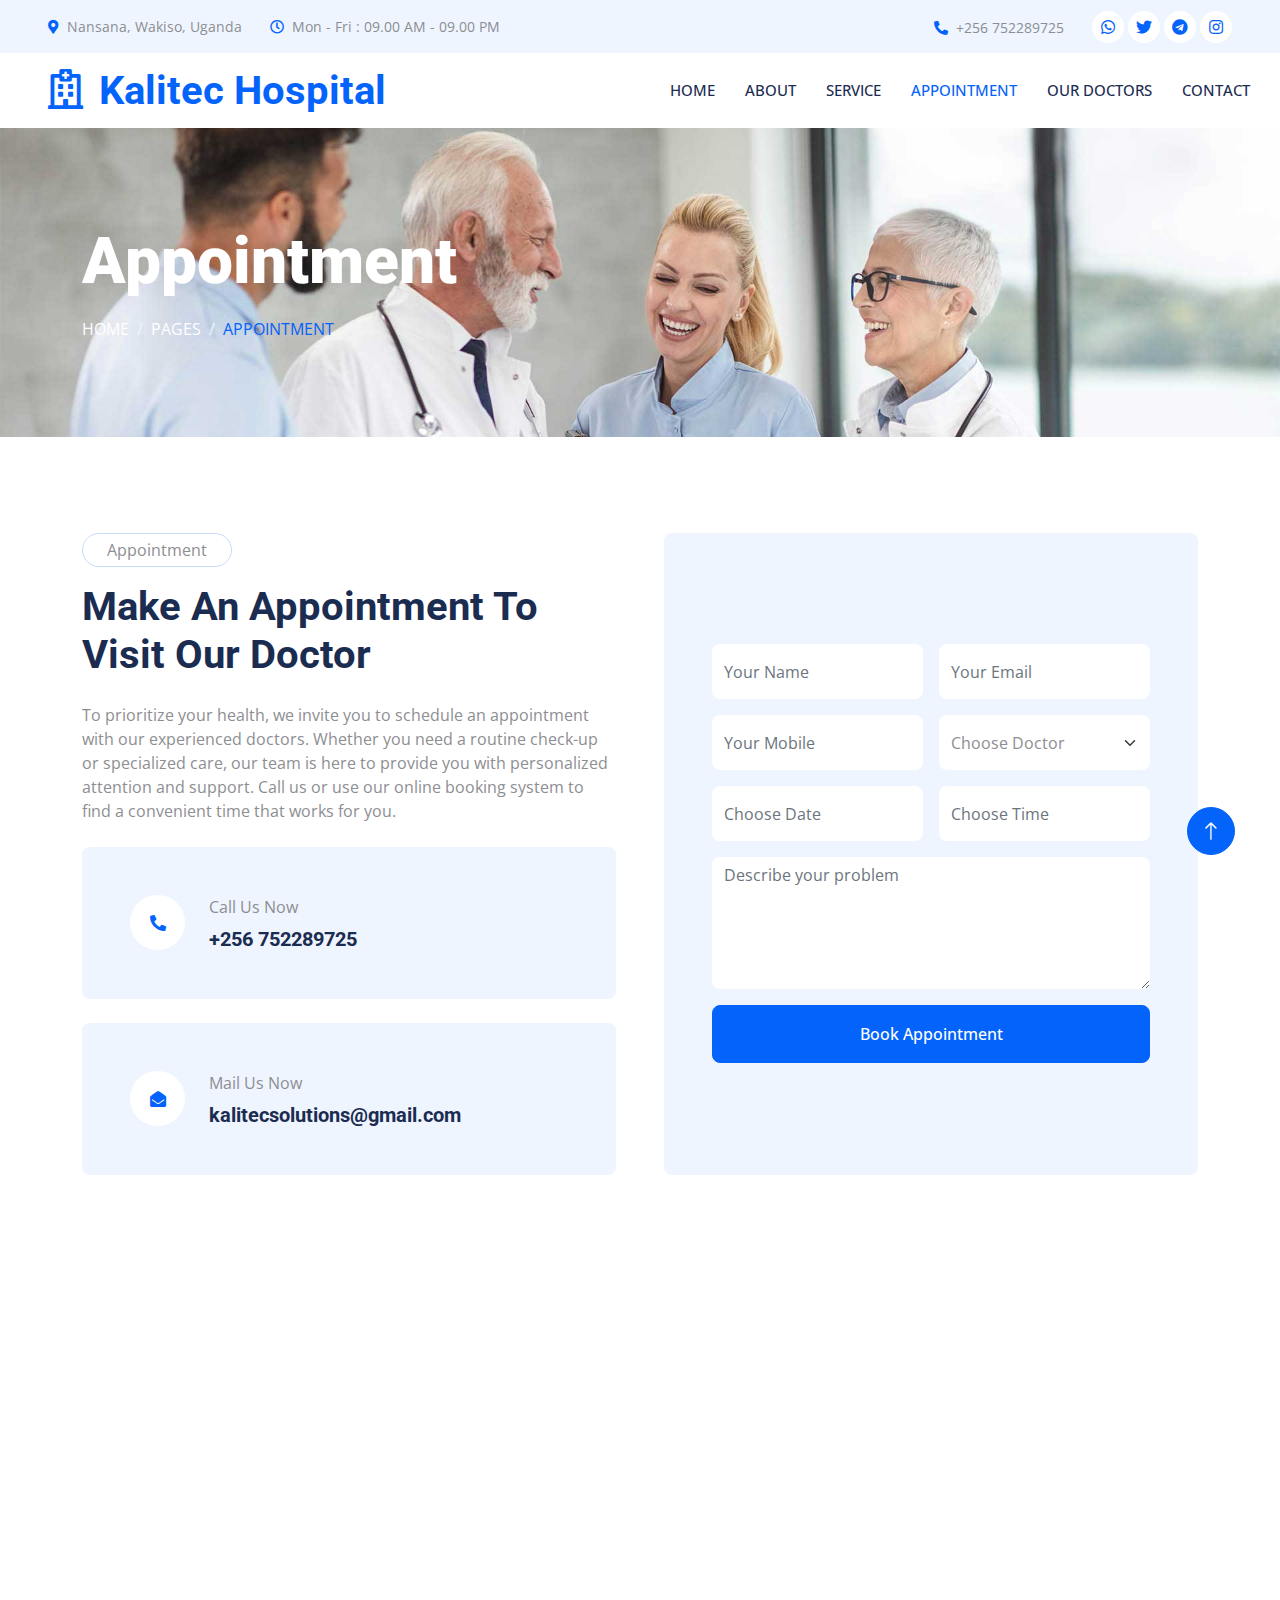
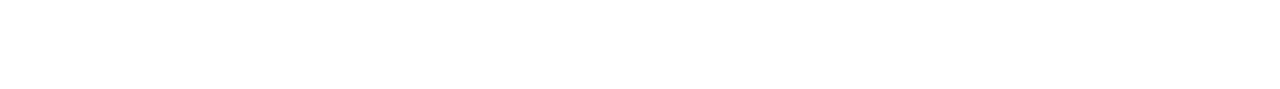
<file: appointment.html>
<!DOCTYPE html>
<html lang="en">

<head>
     <meta charset="utf-8">
    <title>Kalitec Hospital</title>
    <meta content="width=device-width, initial-scale=1.0" name="viewport">
    <meta content="" name="keywords">
    <meta content="" name="description">

    <!-- Favicon for icon -->
    <link href="img/favicon.ico" rel="icon">

    <!-- Google Web Fonts -->
    <link rel="preconnect" href="https://fonts.googleapis.com">
    <link rel="preconnect" href="https://fonts.gstatic.com" crossorigin>
    <link href="https://fonts.googleapis.com/css2?family=Open+Sans:wght@400;500&family=Roboto:wght@500;700;900&display=swap" rel="stylesheet">

    <!-- Icon Font Stylesheet -->
    <link href="https://cdnjs.cloudflare.com/ajax/libs/font-awesome/5.10.0/css/all.min.css" rel="stylesheet">
    <link href="https://cdn.jsdelivr.net/npm/bootstrap-icons@1.4.1/font/bootstrap-icons.css" rel="stylesheet">

    <!-- Libraries Stylesheet -->
    <link href="lib/animate/animate.min.css" rel="stylesheet">
    <link href="lib/owlcarousel/assets/owl.carousel.min.css" rel="stylesheet">
    <link href="lib/tempusdominus/css/tempusdominus-bootstrap-4.min.css" rel="stylesheet" />

    <!-- Customized Bootstrap Stylesheet -->
    <link href="css/bootstrap.min.css" rel="stylesheet">

    <!-- Template Stylesheet -->
    <link href="css/style.css" rel="stylesheet">
</head>

<body>
    <!-- Spinner Start -->
    <div id="spinner" class="show bg-white position-fixed translate-middle w-100 vh-100 top-50 start-50 d-flex align-items-center justify-content-center">
        <div class="spinner-grow text-primary" style="width: 3rem; height: 3rem;" role="status">
            <span class="sr-only">Loading...</span>
        </div>
    </div>
    <!-- Spinner End -->


    <!-- Topbar Start -->
   <div class="container-fluid bg-light p-0 wow fadeIn" data-wow-delay="0.1s">
        <div class="row gx-0 d-none d-lg-flex">
            <div class="col-lg-7 px-5 text-start">
                <div class="h-100 d-inline-flex align-items-center py-3 me-4">
                    <small class="fa fa-map-marker-alt text-primary me-2"></small>
                    <small>Nansana, Wakiso, Uganda</small>
                </div>
                <div class="h-100 d-inline-flex align-items-center py-3">
                    <small class="far fa-clock text-primary me-2"></small>
                    <small>Mon - Fri : 09.00 AM - 09.00 PM</small>
                </div>
            </div>
            <div class="col-lg-5 px-5 text-end">
                <div class="h-100 d-inline-flex align-items-center py-3 me-4">
                    <small class="fa fa-phone-alt text-primary me-2"></small>
                    <small>+256 752289725</small>
                </div>
                <div class="h-100 d-inline-flex align-items-center">
                    <a class="btn btn-sm-square rounded-circle bg-white text-primary me-1" href="https://wa.me/256752289725"><i class="fab fa-whatsapp"></i></a>
                    <a class="btn btn-sm-square rounded-circle bg-white text-primary me-1" href=""><i class="fab fa-twitter"></i></a>
                    <a class="btn btn-sm-square rounded-circle bg-white text-primary me-1" href=""><i class="fab fa-telegram"></i></a>
                    <a class="btn btn-sm-square rounded-circle bg-white text-primary me-0" href=""><i class="fab fa-instagram"></i></a>
                </div>
            </div>
        </div>
    </div>
    <!-- Topbar End -->


    <!-- Navbar Start -->
  <nav class="navbar navbar-expand-lg bg-white navbar-light sticky-top p-0 wow fadeIn" data-wow-delay="0.1s">
        <a href="index.html" class="navbar-brand d-flex align-items-center px-4 px-lg-5">
            <h1 class="m-0 text-primary"><i class="far fa-hospital me-3"></i>Kalitec Hospital</h1>
        </a>
        <button type="button" class="navbar-toggler me-4" data-bs-toggle="collapse" data-bs-target="#navbarCollapse">
            <span class="navbar-toggler-icon"></span>
        </button>
        <div class="collapse navbar-collapse" id="navbarCollapse">
            <div class="navbar-nav ms-auto p-4 p-lg-0">
                <a href="home.html" class="nav-item nav-link">Home</a>
                <a href="about.html" class="nav-item nav-link">About</a>
                <a href="service.html" class="nav-item nav-link">Service</a>
                <a href="appointment.html" class="nav-item nav-link active">Appointment</a>
                <a href="team.html" class="nav-item nav-link">Our Doctors</a>
                <a href="contact.html" class="nav-item nav-link">Contact</a>
            </div>
        </div>
    </nav>
    <!-- Navbar End -->


    <!-- Page Header Start -->
    <div class="container-fluid page-header py-5 mb-5 wow fadeIn" data-wow-delay="0.1s">
        <div class="container py-5">
            <h1 class="display-3 text-white mb-3 animated slideInDown">Appointment</h1>
            <nav aria-label="breadcrumb animated slideInDown">
                <ol class="breadcrumb text-uppercase mb-0">
                    <li class="breadcrumb-item"><a class="text-white" href="#">Home</a></li>
                    <li class="breadcrumb-item"><a class="text-white" href="#">Pages</a></li>
                    <li class="breadcrumb-item text-primary active" aria-current="page">Appointment</li>
                </ol>
            </nav>
        </div>
    </div>
    <!-- Page Header End -->


    <!-- Appointment Start -->
     <div class="container-xxl py-5">
        <div class="container">
            <div class="row g-5">
                <div class="col-lg-6 wow fadeInUp" data-wow-delay="0.1s">
                    <p class="d-inline-block border rounded-pill py-1 px-4">Appointment</p>
                    <h1 class="mb-4">Make An Appointment To Visit Our Doctor</h1>
                    <p class="mb-4">To prioritize your health, we invite you to schedule an appointment with our experienced doctors.
                    Whether you need a routine check-up or specialized care, our team is here to provide you with personalized attention and support.
                    Call us or use our online booking system to find a convenient time that works for you.</p>
                    <div class="bg-light rounded d-flex align-items-center p-5 mb-4">
                        <div class="d-flex flex-shrink-0 align-items-center justify-content-center rounded-circle bg-white" style="width: 55px; height: 55px;">
                            <i class="fa fa-phone-alt text-primary"></i>
                        </div>
                        <div class="ms-4">
                            <p class="mb-2">Call Us Now</p>
                            <h5 class="mb-0">+256 752289725</h5>
                        </div>
                    </div>
                    <div class="bg-light rounded d-flex align-items-center p-5">
                        <div class="d-flex flex-shrink-0 align-items-center justify-content-center rounded-circle bg-white" style="width: 55px; height: 55px;">
                            <i class="fa fa-envelope-open text-primary"></i>
                        </div>
                        <div class="ms-4">
                            <p class="mb-2">Mail Us Now</p>
                            <h5 class="mb-0">kalitecsolutions@gmail.com</h5>
                        </div>
                    </div>
                </div>
                <div class="col-lg-6 wow fadeInUp" data-wow-delay="0.5s">
                    <div class="bg-light rounded h-100 d-flex align-items-center p-5">
                        <form action="submit_appointment.php" method="POST">
    <div class="row g-3">
        <div class="col-12 col-sm-6">
            <input type="text" name="name" class="form-control border-0" placeholder="Your Name" style="height: 55px;" required>
        </div>
        <div class="col-12 col-sm-6">
            <input type="email" name="email" class="form-control border-0" placeholder="Your Email" style="height: 55px;" required>
        </div>
        <div class="col-12 col-sm-6">
            <input type="text" name="mobile" class="form-control border-0" placeholder="Your Mobile" style="height: 55px;" required>
        </div>
        <div class="col-12 col-sm-6">
            <select name="doctor" class="form-select border-0" style="height: 55px;" required>
                <option selected disabled>Choose Doctor</option>
                <option value="Dr.Kalitec">Dr.Kalitec</option>
                <option value="Dr.Kayenga">Dr.Kayenga</option>
                <option value="Dr.Padrepio">Dr.Padrepio</option>
            </select>
        </div>
        <div class="col-12 col-sm-6">
            <div class="date" id="date" data-target-input="nearest">
                <input type="text"
                       name="date"
                       class="form-control border-0 datetimepicker-input"
                       placeholder="Choose Date" data-target="#date" data-toggle="datetimepicker" style="height: 55px;" required>
            </div>
        </div>
        <div class="col-12 col-sm-6">
            <div class="time" id="time" data-target-input="nearest">
                <input type="text"
                       name="time"
                       class="form-control border-0 datetimepicker-input"
                       placeholder="Choose Time" data-target="#time" data-toggle="datetimepicker" style="height: 55px;" required>
            </div>
        </div>
        <div class="col-12">
            <textarea name="problem" class="form-control border-0" rows="5" placeholder="Describe your problem" required></textarea>
        </div>
        <div class="col-12">
            <button class="btn btn-primary w-100 py-3" type="submit">Book Appointment</button>
        </div>
    </div>
</form>


                    </div>
                </div>
            </div>
        </div>
    </div>
    <!-- Appointment End -->


    <!-- Footer Start -->
   <div class="container-fluid bg-dark text-light footer mt-5 pt-5 wow fadeIn" data-wow-delay="0.1s">
        <div class="container py-5">
            <div class="row g-5">
                <div class="col-lg-3 col-md-6">
                    <h5 class="text-light mb-4">Address</h5>
                    <p class="mb-2"><i class="fa fa-map-marker-alt me-3"></i>Nansana, Wakiso, Uganda</p>
                    <p class="mb-2"><i class="fa fa-phone-alt me-3"></i>+256 752289725</p>
                    <p class="mb-2"><i class="fa fa-envelope me-3"></i>kalitecsolutions@gmail.com</p>
                    <div class="d-flex pt-2">
                        <a class="btn btn-outline-light btn-social rounded-circle" href=""><i class="fab fa-twitter"></i></a>
                        <a class="btn btn-outline-light btn-social rounded-circle" href=""><i class="fab fa-facebook-f"></i></a>
                        <a class="btn btn-outline-light btn-social rounded-circle" href=""><i class="fab fa-youtube"></i></a>
                        <a class="btn btn-outline-light btn-social rounded-circle" href=""><i class="fab fa-linkedin-in"></i></a>
                    </div>
                </div>
                <div class="col-lg-3 col-md-6">
                    <h5 class="text-light mb-4">Services</h5>
                    <a class="btn btn-link" href="">Cardiology</a>
                    <a class="btn btn-link" href="">Pulmonary</a>
                    <a class="btn btn-link" href="">Neurology</a>
                    <a class="btn btn-link" href="">Orthopedics</a>
                    <a class="btn btn-link" href="">Laboratory</a>
                </div>
                <div class="col-lg-3 col-md-6">
                    <h5 class="text-light mb-4">Quick Links</h5>
                    <a class="btn btn-link" href="about.html">About Us</a>
                    <a class="btn btn-link" href="contact.html">Contact Us</a>
                    <a class="btn btn-link" href="service.html">Our Services</a>
                    <a class="btn btn-link" href="appointment.html">Make An Appointment</a>  
                    <a class="btn btn-link" href="contact.html">Support</a>
                </div>
            </div>
        </div>
        <div class="container">
            <div class="copyright">
                <div class="row">
                    <div class="col-md-6 text-center text-md-start mb-3 mb-md-0">
                        &copy; <a class="border-bottom" href="https://wa.me/256752289725">Kalitec solutions</a>, All Right Reserved.
                    </div>
                    <div class="col-md-6 text-center text-md-end">
                        Designed By <a class="border-bottom" href="https://wa.me/256752289725">KALITEC SOLUTIONS</a>
                    </div>
                </div>
            </div>
        </div>
    </div>
    <!-- Footer End -->


    <!-- Back to Top -->
    <a href="#" class="btn btn-lg btn-primary btn-lg-square rounded-circle back-to-top"><i class="bi bi-arrow-up"></i></a>


    <!-- JavaScript Libraries -->
    <script src="https://code.jquery.com/jquery-3.4.1.min.js"></script>
    <script src="https://cdn.jsdelivr.net/npm/bootstrap@5.0.0/dist/js/bootstrap.bundle.min.js"></script>
    <script src="lib/wow/wow.min.js"></script>
    <script src="lib/easing/easing.min.js"></script>
    <script src="lib/waypoints/waypoints.min.js"></script>
    <script src="lib/counterup/counterup.min.js"></script>
    <script src="lib/owlcarousel/owl.carousel.min.js"></script>
    <script src="lib/tempusdominus/js/moment.min.js"></script>
    <script src="lib/tempusdominus/js/moment-timezone.min.js"></script>
    <script src="lib/tempusdominus/js/tempusdominus-bootstrap-4.min.js"></script>

    <!-- Template Javascript -->
    <script src="js/main.js"></script>
</body>

</html>
</file>
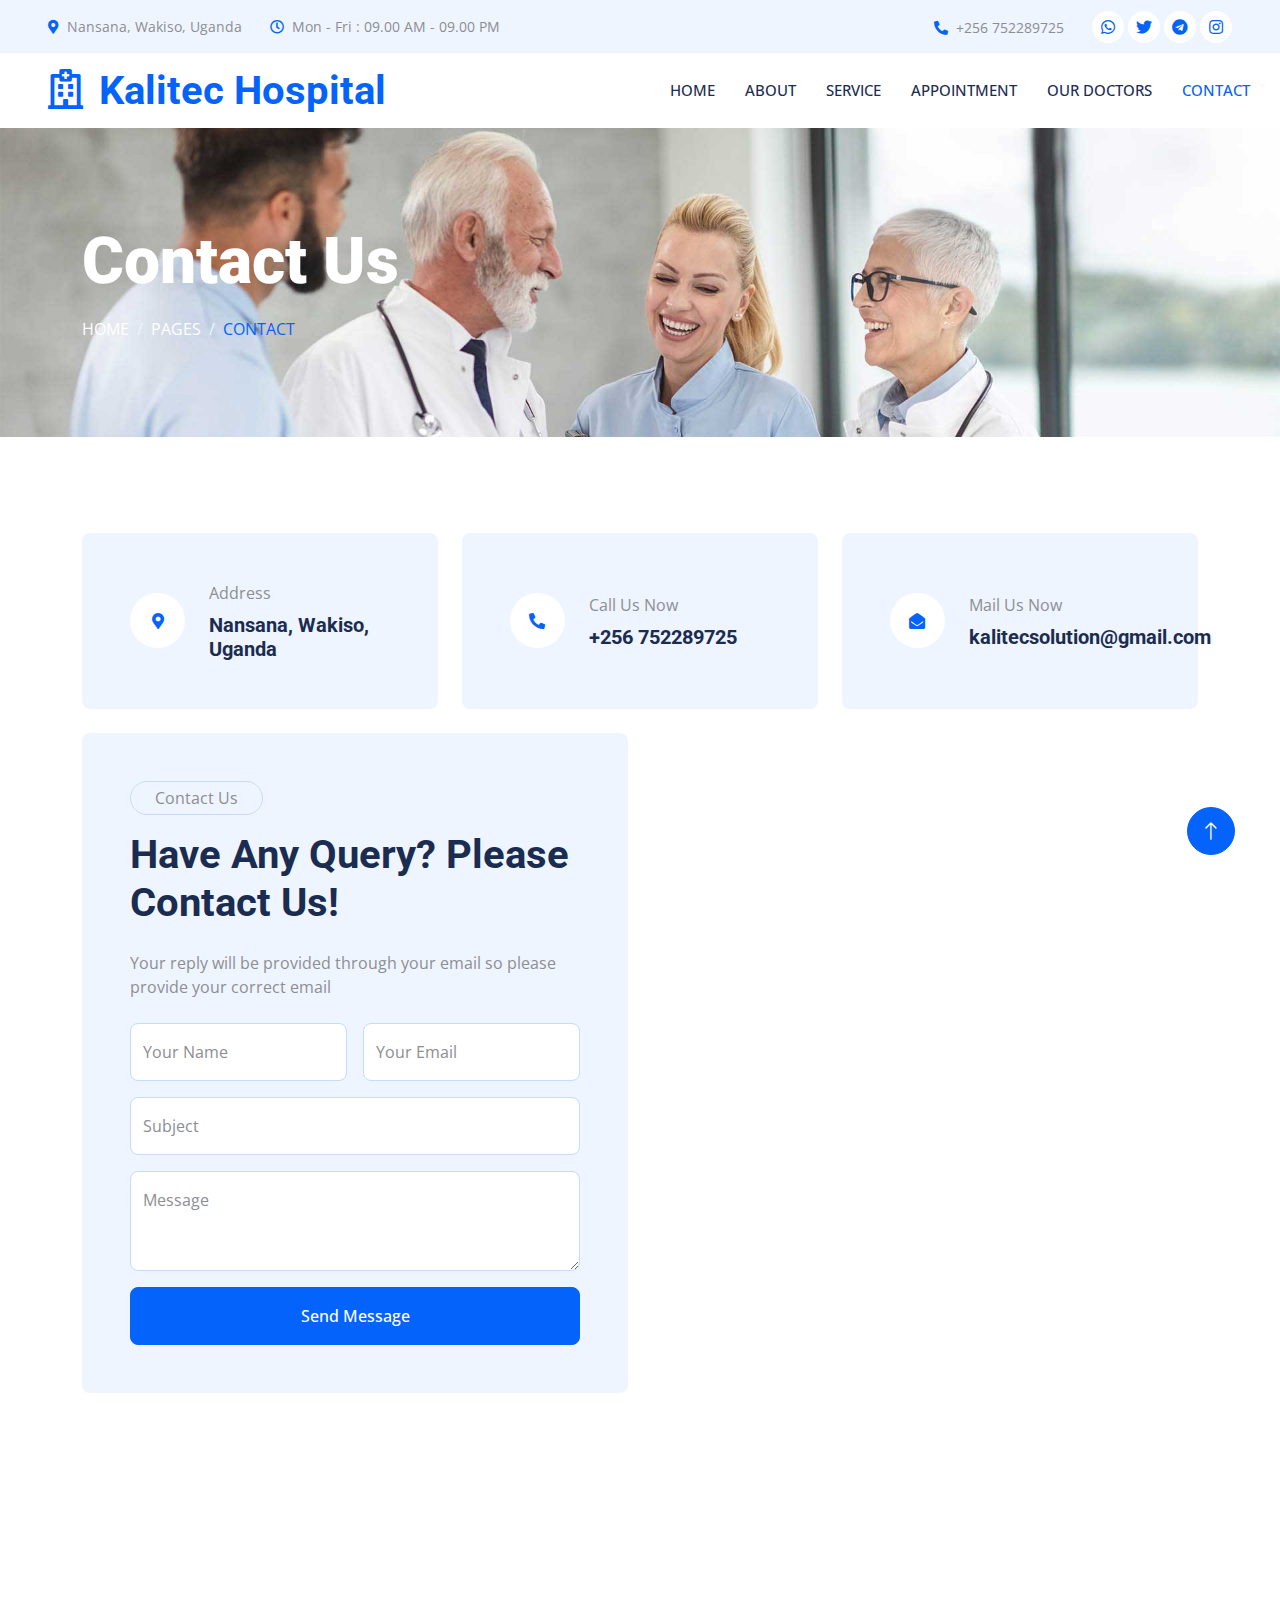
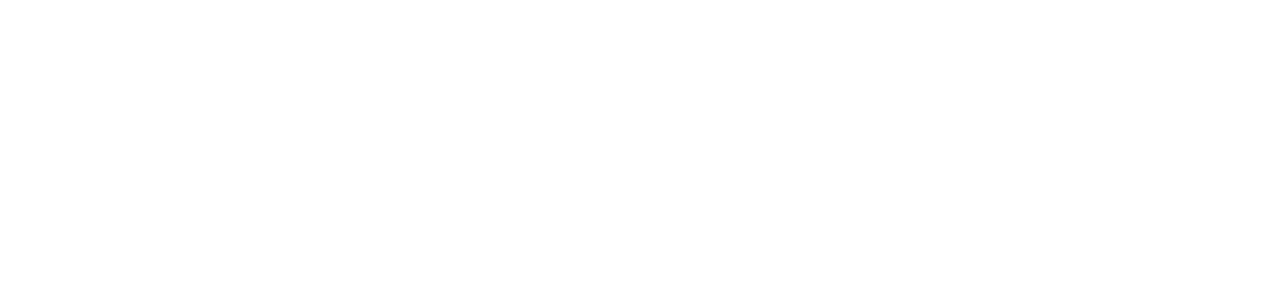
<file: contact.html>
<!DOCTYPE html>
<html lang="en">

<head>
     <meta charset="utf-8">
    <title>Kalitec Hospital</title>
    <meta content="width=device-width, initial-scale=1.0" name="viewport">
    <meta content="" name="keywords">
    <meta content="" name="description">

    <!-- Favicon for icon -->
    <link href="img/favicon.ico" rel="icon">

    <!-- Google Web Fonts -->
    <link rel="preconnect" href="https://fonts.googleapis.com">
    <link rel="preconnect" href="https://fonts.gstatic.com" crossorigin>
    <link href="https://fonts.googleapis.com/css2?family=Open+Sans:wght@400;500&family=Roboto:wght@500;700;900&display=swap" rel="stylesheet">

    <!-- Icon Font Stylesheet -->
    <link href="https://cdnjs.cloudflare.com/ajax/libs/font-awesome/5.10.0/css/all.min.css" rel="stylesheet">
    <link href="https://cdn.jsdelivr.net/npm/bootstrap-icons@1.4.1/font/bootstrap-icons.css" rel="stylesheet">

    <!-- Libraries Stylesheet -->
    <link href="lib/animate/animate.min.css" rel="stylesheet">
    <link href="lib/owlcarousel/assets/owl.carousel.min.css" rel="stylesheet">
    <link href="lib/tempusdominus/css/tempusdominus-bootstrap-4.min.css" rel="stylesheet" />

    <!-- Customized Bootstrap Stylesheet -->
    <link href="css/bootstrap.min.css" rel="stylesheet">

    <!-- Template Stylesheet -->
    <link href="css/style.css" rel="stylesheet">
</head>

<body>
    <!-- Spinner Start -->
    <div id="spinner" class="show bg-white position-fixed translate-middle w-100 vh-100 top-50 start-50 d-flex align-items-center justify-content-center">
        <div class="spinner-grow text-primary" style="width: 3rem; height: 3rem;" role="status">
            <span class="sr-only">Loading...</span>
        </div>
    </div>
    <!-- Spinner End -->


    <!-- Topbar Start -->
   <div class="container-fluid bg-light p-0 wow fadeIn" data-wow-delay="0.1s">
        <div class="row gx-0 d-none d-lg-flex">
            <div class="col-lg-7 px-5 text-start">
                <div class="h-100 d-inline-flex align-items-center py-3 me-4">
                    <small class="fa fa-map-marker-alt text-primary me-2"></small>
                    <small>Nansana, Wakiso, Uganda</small>
                </div>
                <div class="h-100 d-inline-flex align-items-center py-3">
                    <small class="far fa-clock text-primary me-2"></small>
                    <small>Mon - Fri : 09.00 AM - 09.00 PM</small>
                </div>
            </div>
            <div class="col-lg-5 px-5 text-end">
                <div class="h-100 d-inline-flex align-items-center py-3 me-4">
                    <small class="fa fa-phone-alt text-primary me-2"></small>
                    <small>+256 752289725</small>
                </div>
                <div class="h-100 d-inline-flex align-items-center">
                    <a class="btn btn-sm-square rounded-circle bg-white text-primary me-1" href="https://wa.me/256752289725"><i class="fab fa-whatsapp"></i></a>
                    <a class="btn btn-sm-square rounded-circle bg-white text-primary me-1" href=""><i class="fab fa-twitter"></i></a>
                    <a class="btn btn-sm-square rounded-circle bg-white text-primary me-1" href=""><i class="fab fa-telegram"></i></a>
                    <a class="btn btn-sm-square rounded-circle bg-white text-primary me-0" href=""><i class="fab fa-instagram"></i></a>
                </div>
            </div>
        </div>
    </div>
    <!-- Topbar End -->
   <nav class="navbar navbar-expand-lg bg-white navbar-light sticky-top p-0 wow fadeIn" data-wow-delay="0.1s">
        <a href="index.html" class="navbar-brand d-flex align-items-center px-4 px-lg-5">
            <h1 class="m-0 text-primary"><i class="far fa-hospital me-3"></i>Kalitec Hospital</h1>
        </a>
        <button type="button" class="navbar-toggler me-4" data-bs-toggle="collapse" data-bs-target="#navbarCollapse">
            <span class="navbar-toggler-icon"></span>
        </button>
        <div class="collapse navbar-collapse" id="navbarCollapse">
            <div class="navbar-nav ms-auto p-4 p-lg-0">
                <a href="index.html" class="nav-item nav-link ">Home</a>
                <a href="about.html" class="nav-item nav-link">About</a>
                <a href="service.html" class="nav-item nav-link">Service</a>
                <a href="appointment.html" class="nav-item nav-link">Appointment</a>
                <a href="team.html" class="nav-item nav-link">Our Doctors</a>
                <a href="contact.html" class="nav-item nav-link active">Contact</a>
            </div>
        </div>
    </nav>
    <!-- Navbar End -->


    <!-- Page Header Start -->
    <div class="container-fluid page-header py-5 mb-5 wow fadeIn" data-wow-delay="0.1s">
        <div class="container py-5">
            <h1 class="display-3 text-white mb-3 animated slideInDown">Contact Us</h1>
            <nav aria-label="breadcrumb animated slideInDown">
                <ol class="breadcrumb text-uppercase mb-0">
                    <li class="breadcrumb-item"><a class="text-white" href="#">Home</a></li>
                    <li class="breadcrumb-item"><a class="text-white" href="#">Pages</a></li>
                    <li class="breadcrumb-item text-primary active" aria-current="page">Contact</li>
                </ol>
            </nav>
        </div>
    </div>
    <!-- Page Header End -->


    <!-- Contact Start -->
    <div class="container-xxl py-5">
        <div class="container">
            <div class="row g-4">
                <div class="col-lg-4">
                    <div class="h-100 bg-light rounded d-flex align-items-center p-5">
                        <div class="d-flex flex-shrink-0 align-items-center justify-content-center rounded-circle bg-white" style="width: 55px; height: 55px;">
                            <i class="fa fa-map-marker-alt text-primary"></i>
                        </div>
                        <div class="ms-4">
                            <p class="mb-2">Address</p>
                            <h5 class="mb-0">Nansana, Wakiso, Uganda</h5>
                        </div>
                    </div>
                </div>
                <div class="col-lg-4">
                    <div class="h-100 bg-light rounded d-flex align-items-center p-5">
                        <div class="d-flex flex-shrink-0 align-items-center justify-content-center rounded-circle bg-white" style="width: 55px; height: 55px;">
                            <i class="fa fa-phone-alt text-primary"></i>
                        </div>
                        <div class="ms-4">
                            <p class="mb-2">Call Us Now</p>
                            <h5 class="mb-0">+256 752289725</h5>
                        </div>
                    </div>
                </div>
                <div class="col-lg-4">
                    <div class="h-100 bg-light rounded d-flex align-items-center p-5">
                        <div class="d-flex flex-shrink-0 align-items-center justify-content-center rounded-circle bg-white" style="width: 55px; height: 55px;">
                            <i class="fa fa-envelope-open text-primary"></i>
                        </div>
                        <div class="ms-4">
                            <p class="mb-2">Mail Us Now</p>
                            <h5 class="mb-0">kalitecsolution@gmail.com</h5>
                        </div>
                    </div>
                </div>
                <div class="col-lg-6 wow fadeIn" data-wow-delay="0.1s">
                    <div class="bg-light rounded p-5">
                        <p class="d-inline-block border rounded-pill py-1 px-4">Contact Us</p>
                        <h1 class="mb-4">Have Any Query? Please Contact Us!</h1>
                        <p class="mb-4">Your reply will be provided through your email so please provide your correct email</p>
                        <form action="send_message.php" method="POST">
    <div class="row g-3">
        <div class="col-md-6">
            <div class="form-floating">
                <input type="text" class="form-control" id="name" name="name" placeholder="Your Name" required>
                <label for="name">Your Name</label>
            </div>
        </div>
        <div class="col-md-6">
            <div class="form-floating">
                <input type="email" class="form-control" id="email" name="email" placeholder="Your Email" required>
                <label for="email">Your Email</label>
            </div>
        </div>
        <div class="col-12">
            <div class="form-floating">
                <input type="text" class="form-control" id="subject" name="subject" placeholder="Subject" required>
                <label for="subject">Subject</label>
            </div>
        </div>
        <div class="col-12">
            <div class="form-floating">
                <textarea class="form-control" placeholder="Leave a message here" id="message" name="message" style="height: 100px" required></textarea>
                <label for="message">Message</label>
            </div>
        </div>
        <div class="col-12">
            <button class="btn btn-primary w-100 py-3" type="submit">Send Message</button>
        </div>
    </div>
</form>

                    </div>
                </div>
                <div class="col-lg-6 wow fadeIn" data-wow-delay="0.5s">
    <div class="h-100" style="min-height: 400px;">
        <iframe class="rounded w-100 h-100"
        src="https://www.google.com/maps/embed?pb=!1m18!1m12!1m3!1d7979.563317258399!2d32.52346800533897!3d0.36579870187804333!2m3!1f0!2f0!3f0!3m2!1i1024!2i768!4f13.1!3m3!1m2!1s0x177dbd6e40cb7bc5%3A0xd9ae0ed2281a765e!2sNansana%2C%20Uganda!5e0!3m2!1sen!2sug!4v1695132564293!5m2!1sen!2sug"
        frameborder="0" allowfullscreen="" aria-hidden="false"
        tabindex="0"></iframe>
    </div>
</div>

            </div>
        </div>
    </div>
    <!-- Contact End -->


    <!-- Footer Start -->
    <div class="container-fluid bg-dark text-light footer mt-5 pt-5 wow fadeIn" data-wow-delay="0.1s">
        <div class="container py-5">
            <div class="row g-5">
                <div class="col-lg-3 col-md-6">
                    <h5 class="text-light mb-4">Address</h5>
                    <p class="mb-2"><i class="fa fa-map-marker-alt me-3"></i>Nansana, Wakiso, Uganda</p>
                    <p class="mb-2"><i class="fa fa-phone-alt me-3"></i>+256 752289725</p>
                    <p class="mb-2"><i class="fa fa-envelope me-3"></i>kalitecsolutions@gmail.com</p>
                    <div class="d-flex pt-2">
                        <a class="btn btn-outline-light btn-social rounded-circle" href=""><i class="fab fa-twitter"></i></a>
                        <a class="btn btn-outline-light btn-social rounded-circle" href=""><i class="fab fa-facebook-f"></i></a>
                        <a class="btn btn-outline-light btn-social rounded-circle" href=""><i class="fab fa-youtube"></i></a>
                        <a class="btn btn-outline-light btn-social rounded-circle" href=""><i class="fab fa-linkedin-in"></i></a>
                    </div>
                </div>
                <div class="col-lg-3 col-md-6">
                    <h5 class="text-light mb-4">Services</h5>
                    <a class="btn btn-link" href="">Cardiology</a>
                    <a class="btn btn-link" href="">Pulmonary</a>
                    <a class="btn btn-link" href="">Neurology</a>
                    <a class="btn btn-link" href="">Orthopedics</a>
                    <a class="btn btn-link" href="">Laboratory</a>
                </div>
                <div class="col-lg-3 col-md-6">
                    <h5 class="text-light mb-4">Quick Links</h5>
                    <a class="btn btn-link" href="about.html">About Us</a>
                    <a class="btn btn-link" href="contact.html">Contact Us</a>
                    <a class="btn btn-link" href="service.html">Our Services</a>
                    <a class="btn btn-link" href="appointment.html">Make An Appointment</a>  
                    <a class="btn btn-link" href="contact.html">Support</a>
                </div>
            </div>
        </div>
        <div class="container">
            <div class="copyright">
                <div class="row">
                    <div class="col-md-6 text-center text-md-start mb-3 mb-md-0">
                        &copy; <a class="border-bottom" href="https://wa.me/256752289725">Kalitec solutions</a>, All Right Reserved.
                    </div>
                    <div class="col-md-6 text-center text-md-end">
                        Designed By <a class="border-bottom" href="https://wa.me/256752289725">KALITEC SOLUTIONS</a>
                    </div>
                </div>
            </div>
        </div>
    </div>
    <!-- Footer End -->


    <!-- Back to Top -->
    <a href="#" class="btn btn-lg btn-primary btn-lg-square rounded-circle back-to-top"><i class="bi bi-arrow-up"></i></a>


    <!-- JavaScript Libraries -->
    <script src="https://code.jquery.com/jquery-3.4.1.min.js"></script>
    <script src="https://cdn.jsdelivr.net/npm/bootstrap@5.0.0/dist/js/bootstrap.bundle.min.js"></script>
    <script src="lib/wow/wow.min.js"></script>
    <script src="lib/easing/easing.min.js"></script>
    <script src="lib/waypoints/waypoints.min.js"></script>
    <script src="lib/counterup/counterup.min.js"></script>
    <script src="lib/owlcarousel/owl.carousel.min.js"></script>
    <script src="lib/tempusdominus/js/moment.min.js"></script>
    <script src="lib/tempusdominus/js/moment-timezone.min.js"></script>
    <script src="lib/tempusdominus/js/tempusdominus-bootstrap-4.min.js"></script>

    <!-- Template Javascript -->
    <script src="js/main.js"></script>
</body>

</html>
</file>
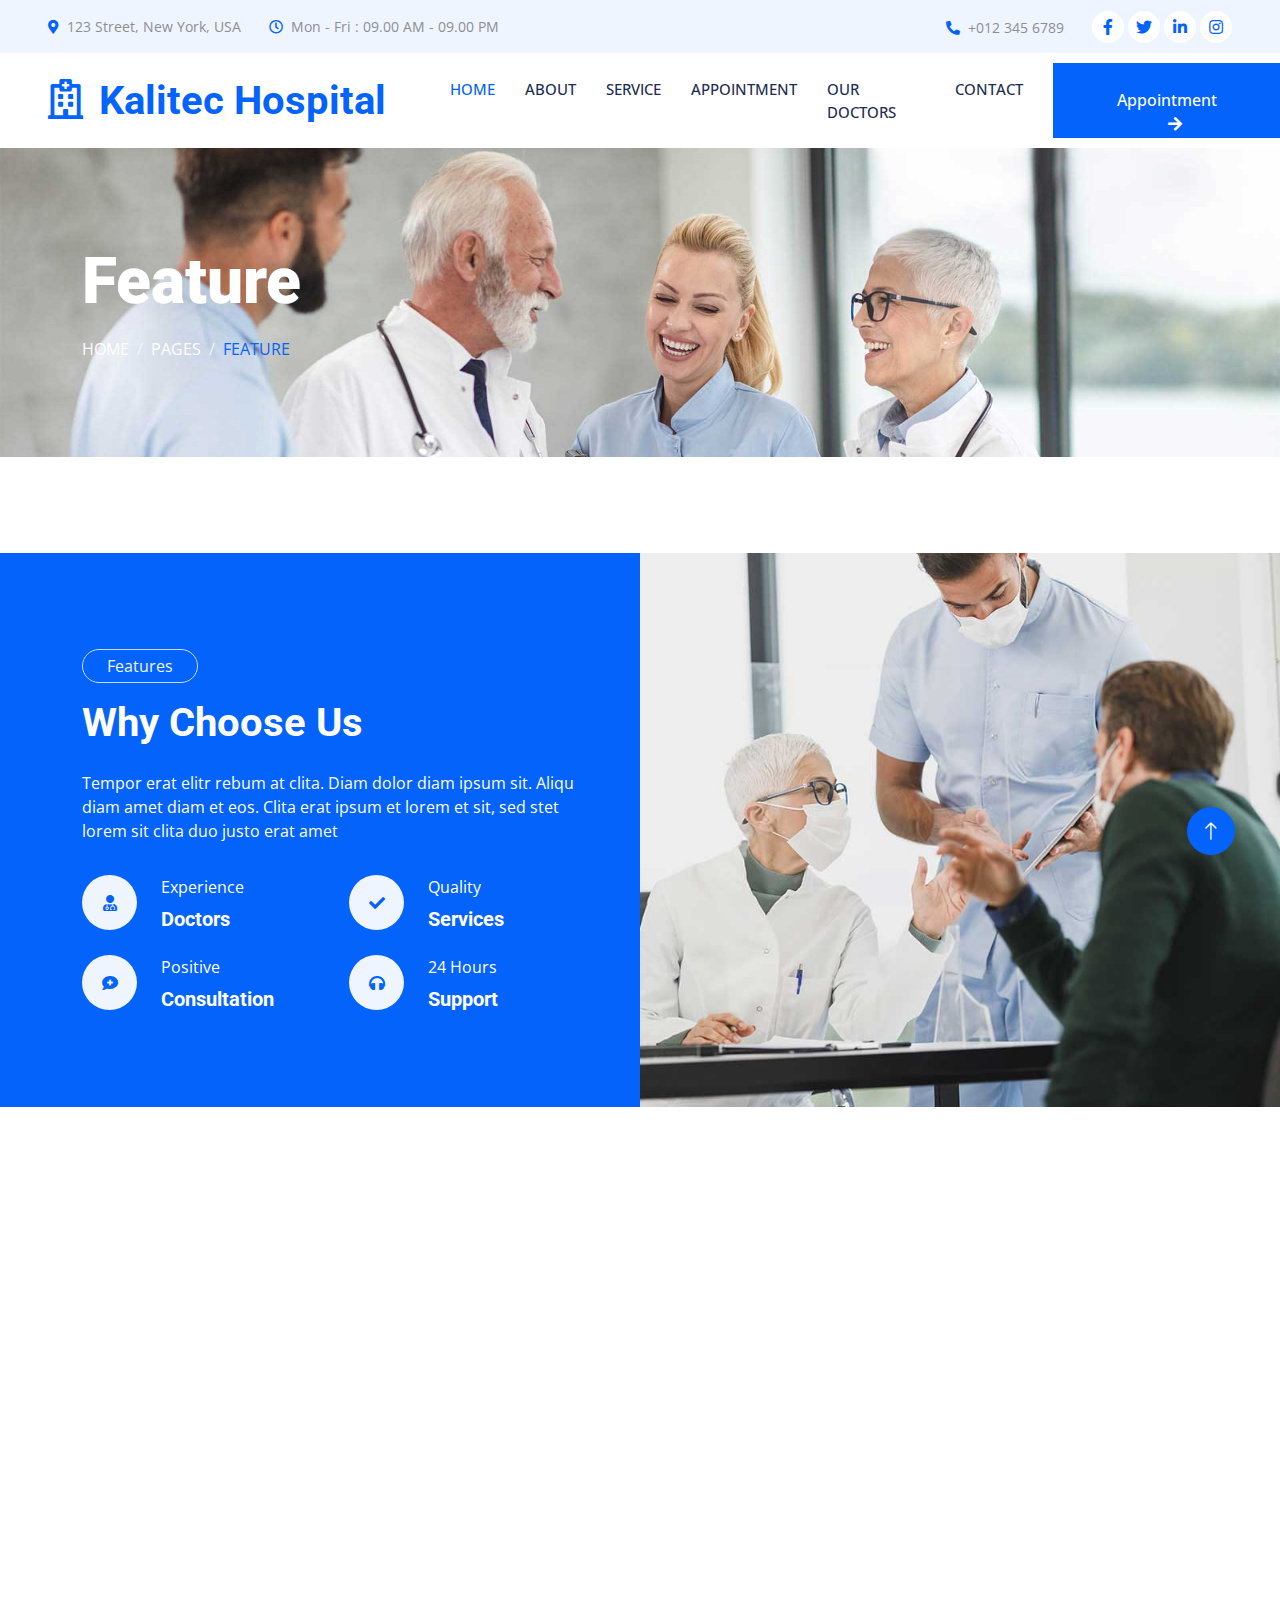
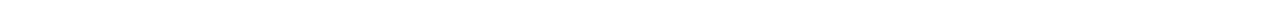
<file: feature.html>
<!DOCTYPE html>
<html lang="en">

<head>
    <meta charset="utf-8">
    <title>Kalitec Hospital</title>
    <meta content="width=device-width, initial-scale=1.0" name="viewport">
    <meta content="" name="keywords">
    <meta content="" name="description">

    <!-- Favicon for icon -->
    <link href="img/favicon.ico" rel="icon">

    <!-- Google Web Fonts -->
    <link rel="preconnect" href="https://fonts.googleapis.com">
    <link rel="preconnect" href="https://fonts.gstatic.com" crossorigin>
    <link href="https://fonts.googleapis.com/css2?family=Open+Sans:wght@400;500&family=Roboto:wght@500;700;900&display=swap" rel="stylesheet">

    <!-- Icon Font Stylesheet -->
    <link href="https://cdnjs.cloudflare.com/ajax/libs/font-awesome/5.10.0/css/all.min.css" rel="stylesheet">
    <link href="https://cdn.jsdelivr.net/npm/bootstrap-icons@1.4.1/font/bootstrap-icons.css" rel="stylesheet">

    <!-- Libraries Stylesheet -->
    <link href="lib/animate/animate.min.css" rel="stylesheet">
    <link href="lib/owlcarousel/assets/owl.carousel.min.css" rel="stylesheet">
    <link href="lib/tempusdominus/css/tempusdominus-bootstrap-4.min.css" rel="stylesheet" />

    <!-- Customized Bootstrap Stylesheet -->
    <link href="css/bootstrap.min.css" rel="stylesheet">

    <!-- Template Stylesheet -->
    <link href="css/style.css" rel="stylesheet">
</head>

<body>
    <!-- Spinner Start -->
    <div id="spinner" class="show bg-white position-fixed translate-middle w-100 vh-100 top-50 start-50 d-flex align-items-center justify-content-center">
        <div class="spinner-grow text-primary" style="width: 3rem; height: 3rem;" role="status">
            <span class="sr-only">Loading...</span>
        </div>
    </div>
    <!-- Spinner End -->


    <!-- Topbar Start -->
    <div class="container-fluid bg-light p-0 wow fadeIn" data-wow-delay="0.1s">
        <div class="row gx-0 d-none d-lg-flex">
            <div class="col-lg-7 px-5 text-start">
                <div class="h-100 d-inline-flex align-items-center py-3 me-4">
                    <small class="fa fa-map-marker-alt text-primary me-2"></small>
                    <small>123 Street, New York, USA</small>
                </div>
                <div class="h-100 d-inline-flex align-items-center py-3">
                    <small class="far fa-clock text-primary me-2"></small>
                    <small>Mon - Fri : 09.00 AM - 09.00 PM</small>
                </div>
            </div>
            <div class="col-lg-5 px-5 text-end">
                <div class="h-100 d-inline-flex align-items-center py-3 me-4">
                    <small class="fa fa-phone-alt text-primary me-2"></small>
                    <small>+012 345 6789</small>
                </div>
                <div class="h-100 d-inline-flex align-items-center">
                    <a class="btn btn-sm-square rounded-circle bg-white text-primary me-1" href=""><i class="fab fa-facebook-f"></i></a>
                    <a class="btn btn-sm-square rounded-circle bg-white text-primary me-1" href=""><i class="fab fa-twitter"></i></a>
                    <a class="btn btn-sm-square rounded-circle bg-white text-primary me-1" href=""><i class="fab fa-linkedin-in"></i></a>
                    <a class="btn btn-sm-square rounded-circle bg-white text-primary me-0" href=""><i class="fab fa-instagram"></i></a>
                </div>
            </div>
        </div>
    </div>
    <!-- Topbar End -->


    <!-- Navbar Start -->
   <nav class="navbar navbar-expand-lg bg-white navbar-light sticky-top p-0 wow fadeIn" data-wow-delay="0.1s">
        <a href="index.html" class="navbar-brand d-flex align-items-center px-4 px-lg-5">
            <h1 class="m-0 text-primary"><i class="far fa-hospital me-3"></i>Kalitec Hospital</h1>
        </a>
        <button type="button" class="navbar-toggler me-4" data-bs-toggle="collapse" data-bs-target="#navbarCollapse">
            <span class="navbar-toggler-icon"></span>
        </button>
        <div class="collapse navbar-collapse" id="navbarCollapse">
            <div class="navbar-nav ms-auto p-4 p-lg-0">
                <a href="index.html" class="nav-item nav-link active">Home</a>
                <a href="about.html" class="nav-item nav-link">About</a>
                <a href="service.html" class="nav-item nav-link">Service</a>
                <a href="appointment.html" class="nav-item nav-link">Appointment</a>
                <a href="team.html" class="nav-item nav-link">Our Doctors</a>
                <a href="contact.html" class="nav-item nav-link">Contact</a>
            </div>
            <a href="" class="btn btn-primary rounded-0 py-4 px-lg-5 d-none d-lg-block">Appointment<i class="fa fa-arrow-right ms-3"></i></a>
        </div>
    </nav>
    <!-- Navbar End -->


    <!-- Page Header Start -->
    <div class="container-fluid page-header py-5 mb-5 wow fadeIn" data-wow-delay="0.1s">
        <div class="container py-5">
            <h1 class="display-3 text-white mb-3 animated slideInDown">Feature</h1>
            <nav aria-label="breadcrumb animated slideInDown">
                <ol class="breadcrumb text-uppercase mb-0">
                    <li class="breadcrumb-item"><a class="text-white" href="#">Home</a></li>
                    <li class="breadcrumb-item"><a class="text-white" href="#">Pages</a></li>
                    <li class="breadcrumb-item text-primary active" aria-current="page">Feature</li>
                </ol>
            </nav>
        </div>
    </div>
    <!-- Page Header End -->


    <!-- Feature Start -->
    <div class="container-fluid bg-primary overflow-hidden px-lg-0" style="margin: 6rem 0;">
        <div class="container feature px-lg-0">
            <div class="row g-0 mx-lg-0">
                <div class="col-lg-6 feature-text py-5 wow fadeIn" data-wow-delay="0.1s">
                    <div class="p-lg-5 ps-lg-0">
                        <p class="d-inline-block border rounded-pill text-light py-1 px-4">Features</p>
                        <h1 class="text-white mb-4">Why Choose Us</h1>
                        <p class="text-white mb-4 pb-2">Tempor erat elitr rebum at clita. Diam dolor diam ipsum sit. Aliqu diam amet diam et eos. Clita erat ipsum et lorem et sit, sed stet lorem sit clita duo justo erat amet</p>
                        <div class="row g-4">
                            <div class="col-6">
                                <div class="d-flex align-items-center">
                                    <div class="d-flex flex-shrink-0 align-items-center justify-content-center rounded-circle bg-light" style="width: 55px; height: 55px;">
                                        <i class="fa fa-user-md text-primary"></i>
                                    </div>
                                    <div class="ms-4">
                                        <p class="text-white mb-2">Experience</p>
                                        <h5 class="text-white mb-0">Doctors</h5>
                                    </div>
                                </div>
                            </div>
                            <div class="col-6">
                                <div class="d-flex align-items-center">
                                    <div class="d-flex flex-shrink-0 align-items-center justify-content-center rounded-circle bg-light" style="width: 55px; height: 55px;">
                                        <i class="fa fa-check text-primary"></i>
                                    </div>
                                    <div class="ms-4">
                                        <p class="text-white mb-2">Quality</p>
                                        <h5 class="text-white mb-0">Services</h5>
                                    </div>
                                </div>
                            </div>
                            <div class="col-6">
                                <div class="d-flex align-items-center">
                                    <div class="d-flex flex-shrink-0 align-items-center justify-content-center rounded-circle bg-light" style="width: 55px; height: 55px;">
                                        <i class="fa fa-comment-medical text-primary"></i>
                                    </div>
                                    <div class="ms-4">
                                        <p class="text-white mb-2">Positive</p>
                                        <h5 class="text-white mb-0">Consultation</h5>
                                    </div>
                                </div>
                            </div>
                            <div class="col-6">
                                <div class="d-flex align-items-center">
                                    <div class="d-flex flex-shrink-0 align-items-center justify-content-center rounded-circle bg-light" style="width: 55px; height: 55px;">
                                        <i class="fa fa-headphones text-primary"></i>
                                    </div>
                                    <div class="ms-4">
                                        <p class="text-white mb-2">24 Hours</p>
                                        <h5 class="text-white mb-0">Support</h5>
                                    </div>
                                </div>
                            </div>
                        </div>
                    </div>
                </div>
                <div class="col-lg-6 pe-lg-0 wow fadeIn" data-wow-delay="0.5s" style="min-height: 400px;">
                    <div class="position-relative h-100">
                        <img class="position-absolute img-fluid w-100 h-100" src="img/feature.jpg" style="object-fit: cover;" alt="">
                    </div>
                </div>
            </div>
        </div>
    </div>
    <!-- Feature End -->
        

    <!-- Footer Start -->
    <div class="container-fluid bg-dark text-light footer mt-5 pt-5 wow fadeIn" data-wow-delay="0.1s">
        <div class="container py-5">
            <div class="row g-5">
                <div class="col-lg-3 col-md-6">
                    <h5 class="text-light mb-4">Address</h5>
                    <p class="mb-2"><i class="fa fa-map-marker-alt me-3"></i>123 Street, New York, USA</p>
                    <p class="mb-2"><i class="fa fa-phone-alt me-3"></i>+012 345 67890</p>
                    <p class="mb-2"><i class="fa fa-envelope me-3"></i>info@example.com</p>
                    <div class="d-flex pt-2">
                        <a class="btn btn-outline-light btn-social rounded-circle" href=""><i class="fab fa-twitter"></i></a>
                        <a class="btn btn-outline-light btn-social rounded-circle" href=""><i class="fab fa-facebook-f"></i></a>
                        <a class="btn btn-outline-light btn-social rounded-circle" href=""><i class="fab fa-youtube"></i></a>
                        <a class="btn btn-outline-light btn-social rounded-circle" href=""><i class="fab fa-linkedin-in"></i></a>
                    </div>
                </div>
                <div class="col-lg-3 col-md-6">
                    <h5 class="text-light mb-4">Services</h5>
                    <a class="btn btn-link" href="">Cardiology</a>
                    <a class="btn btn-link" href="">Pulmonary</a>
                    <a class="btn btn-link" href="">Neurology</a>
                    <a class="btn btn-link" href="">Orthopedics</a>
                    <a class="btn btn-link" href="">Laboratory</a>
                </div>
                <div class="col-lg-3 col-md-6">
                    <h5 class="text-light mb-4">Quick Links</h5>
                    <a class="btn btn-link" href="">About Us</a>
                    <a class="btn btn-link" href="">Contact Us</a>
                    <a class="btn btn-link" href="">Our Services</a>
                    <a class="btn btn-link" href="">Terms & Condition</a>
                    <a class="btn btn-link" href="">Support</a>
                </div>
                <div class="col-lg-3 col-md-6">
                    <h5 class="text-light mb-4">Newsletter</h5>
                    <p>Dolor amet sit justo amet elitr clita ipsum elitr est.</p>
                    <div class="position-relative mx-auto" style="max-width: 400px;">
                        <input class="form-control border-0 w-100 py-3 ps-4 pe-5" type="text" placeholder="Your email">
                        <button type="button" class="btn btn-primary py-2 position-absolute top-0 end-0 mt-2 me-2">SignUp</button>
                    </div>
                </div>
            </div>
        </div>
        <div class="container">
            <div class="copyright">
                <div class="row">
                    <div class="col-md-6 text-center text-md-start mb-3 mb-md-0">
                        &copy; <a class="border-bottom" href="#">Your Site Name</a>, All Right Reserved.
                    </div>
                    <div class="col-md-6 text-center text-md-end">
                        <!--/*** This template is free as long as you keep the footer author’s credit link/attribution link/backlink. If you'd like to use the template without the footer author’s credit link/attribution link/backlink, you can purchase the Credit Removal License from "https://htmlcodex.com/credit-removal". Thank you for your support. ***/-->
                        Designed By <a class="border-bottom" href="https://htmlcodex.com">HTML Codex</a>
                    </div>
                </div>
            </div>
        </div>
    </div>
    <!-- Footer End -->


    <!-- Back to Top -->
    <a href="#" class="btn btn-lg btn-primary btn-lg-square rounded-circle back-to-top"><i class="bi bi-arrow-up"></i></a>


    <!-- JavaScript Libraries -->
    <script src="https://code.jquery.com/jquery-3.4.1.min.js"></script>
    <script src="https://cdn.jsdelivr.net/npm/bootstrap@5.0.0/dist/js/bootstrap.bundle.min.js"></script>
    <script src="lib/wow/wow.min.js"></script>
    <script src="lib/easing/easing.min.js"></script>
    <script src="lib/waypoints/waypoints.min.js"></script>
    <script src="lib/counterup/counterup.min.js"></script>
    <script src="lib/owlcarousel/owl.carousel.min.js"></script>
    <script src="lib/tempusdominus/js/moment.min.js"></script>
    <script src="lib/tempusdominus/js/moment-timezone.min.js"></script>
    <script src="lib/tempusdominus/js/tempusdominus-bootstrap-4.min.js"></script>

    <!-- Template Javascript -->
    <script src="js/main.js"></script>
</body>

</html>
</file>
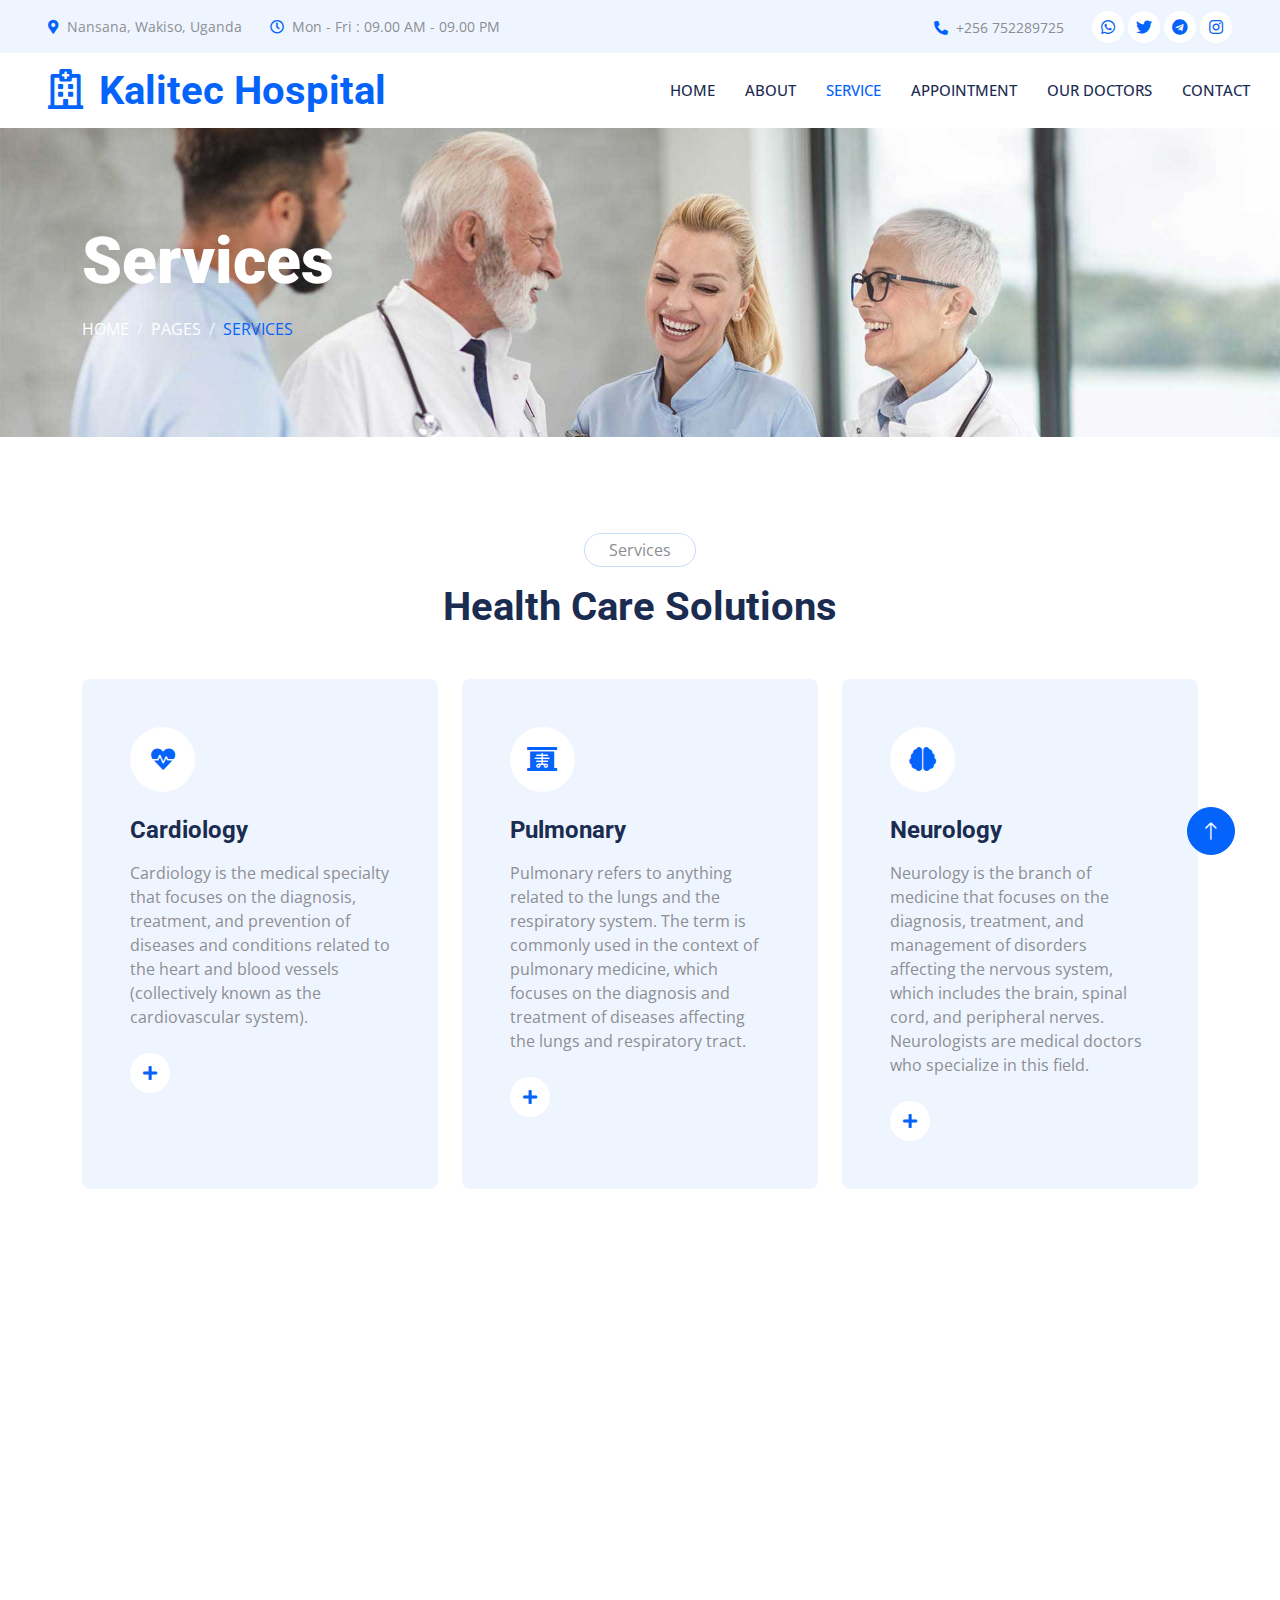
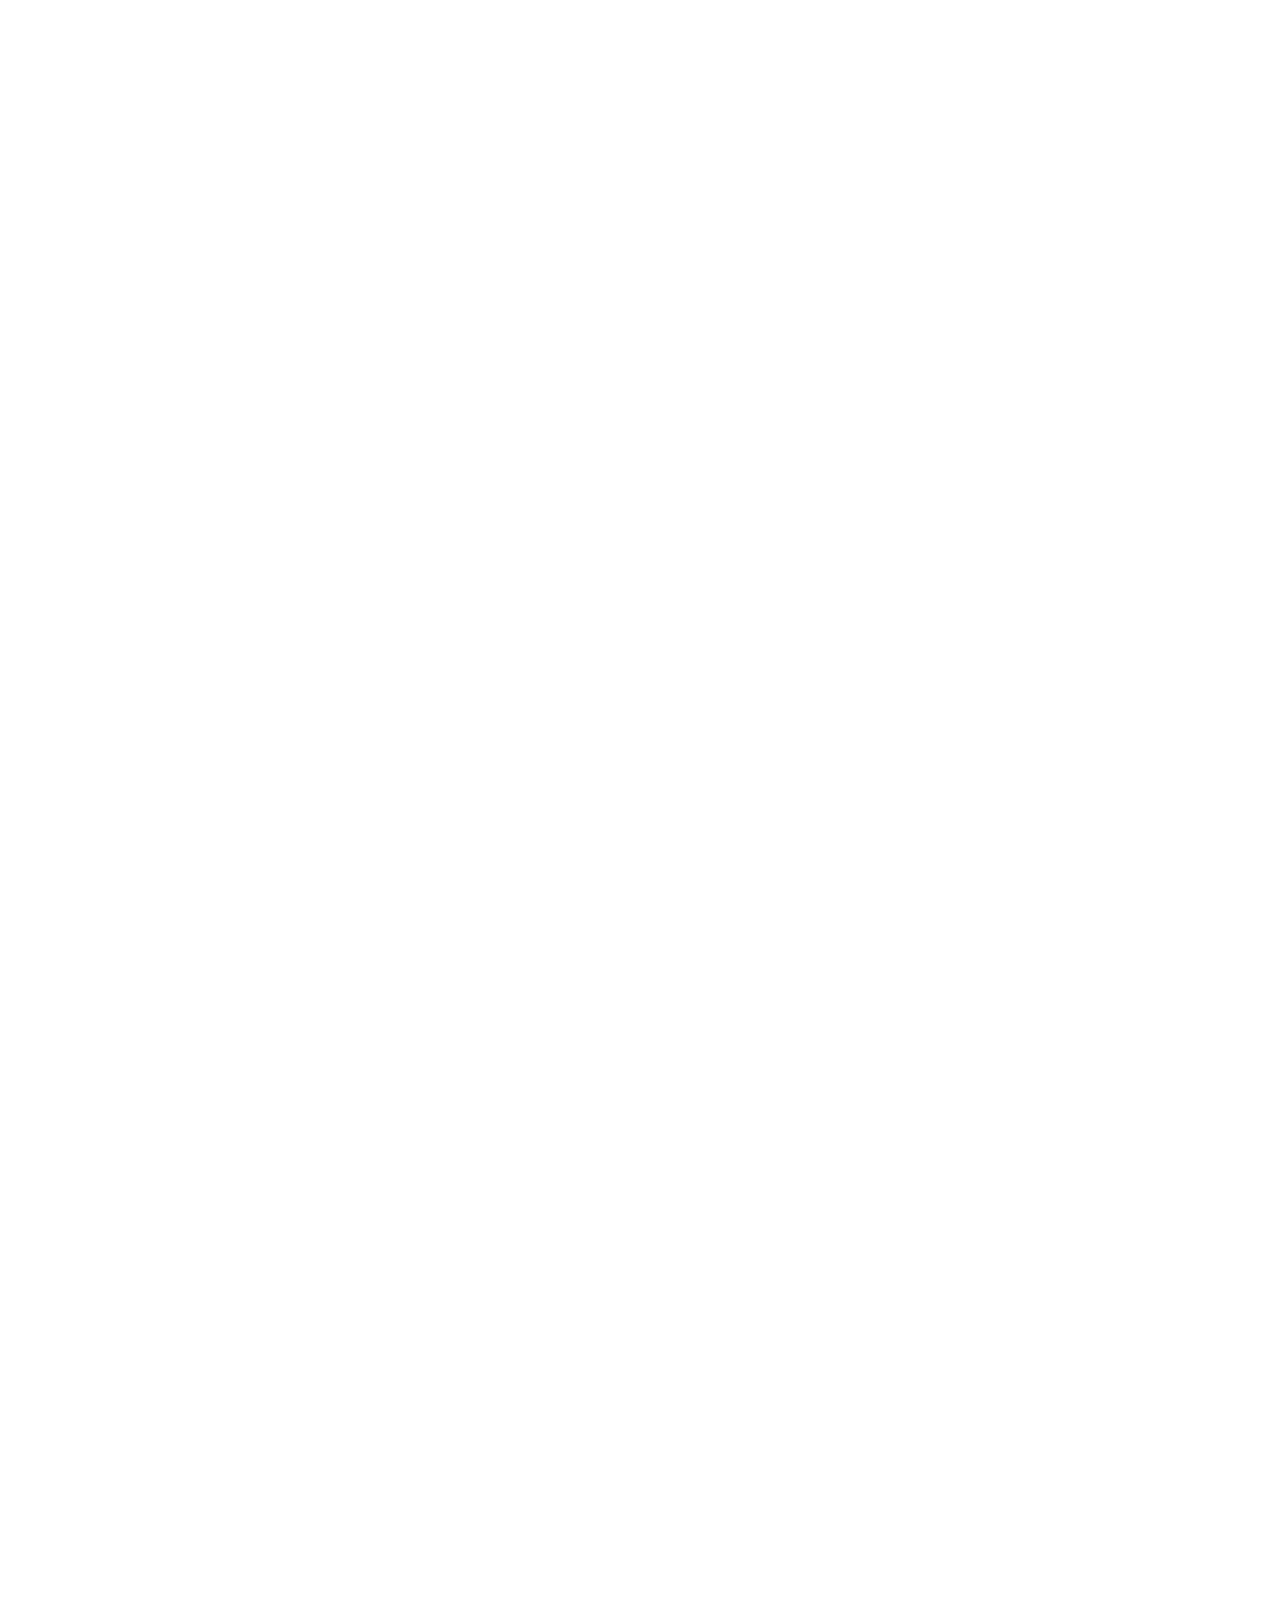
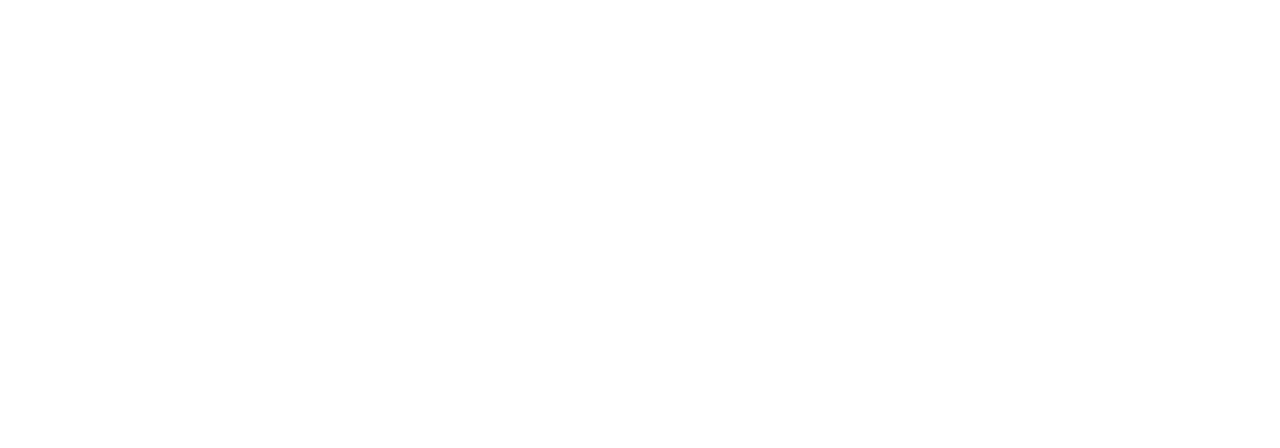
<file: service.html>
<!DOCTYPE html>
<html lang="en">

<head>
    <meta charset="utf-8">
    <title>Kalitec Hospital</title>
    <meta content="width=device-width, initial-scale=1.0" name="viewport">
    <meta content="" name="keywords">
    <meta content="" name="description">

    <!-- Favicon -->
    <link href="img/favicon.ico" rel="icon">

    <!-- Google Web Fonts -->
    <link rel="preconnect" href="https://fonts.googleapis.com">
    <link rel="preconnect" href="https://fonts.gstatic.com" crossorigin>
    <link href="https://fonts.googleapis.com/css2?family=Open+Sans:wght@400;500&family=Roboto:wght@500;700;900&display=swap" rel="stylesheet"> 

    <!-- Icon Font Stylesheet -->
    <link href="https://cdnjs.cloudflare.com/ajax/libs/font-awesome/5.10.0/css/all.min.css" rel="stylesheet">
    <link href="https://cdn.jsdelivr.net/npm/bootstrap-icons@1.4.1/font/bootstrap-icons.css" rel="stylesheet">

    <!-- Libraries Stylesheet -->
    <link href="lib/animate/animate.min.css" rel="stylesheet">
    <link href="lib/owlcarousel/assets/owl.carousel.min.css" rel="stylesheet">
    <link href="lib/tempusdominus/css/tempusdominus-bootstrap-4.min.css" rel="stylesheet" />

    <!-- Customized Bootstrap Stylesheet -->
    <link href="css/bootstrap.min.css" rel="stylesheet">

    <!-- Template Stylesheet -->
    <link href="css/style.css" rel="stylesheet">
</head>

<body>
    <!-- Spinner Start -->
    <div id="spinner" class="show bg-white position-fixed translate-middle w-100 vh-100 top-50 start-50 d-flex align-items-center justify-content-center">
        <div class="spinner-grow text-primary" style="width: 3rem; height: 3rem;" role="status">
            <span class="sr-only">Loading...</span>
        </div>
    </div>
    <!-- Spinner End -->


    <!-- Topbar Start -->
     <div class="container-fluid bg-light p-0 wow fadeIn" data-wow-delay="0.1s">
        <div class="row gx-0 d-none d-lg-flex">
            <div class="col-lg-7 px-5 text-start">
                <div class="h-100 d-inline-flex align-items-center py-3 me-4">
                    <small class="fa fa-map-marker-alt text-primary me-2"></small>
                    <small>Nansana, Wakiso, Uganda</small>
                </div>
                <div class="h-100 d-inline-flex align-items-center py-3">
                    <small class="far fa-clock text-primary me-2"></small>
                    <small>Mon - Fri : 09.00 AM - 09.00 PM</small>
                </div>
            </div>
            <div class="col-lg-5 px-5 text-end">
                <div class="h-100 d-inline-flex align-items-center py-3 me-4">
                    <small class="fa fa-phone-alt text-primary me-2"></small>
                    <small>+256 752289725</small>
                </div>
                <div class="h-100 d-inline-flex align-items-center">
                    <a class="btn btn-sm-square rounded-circle bg-white text-primary me-1" href="https://wa.me/256752289725"><i class="fab fa-whatsapp"></i></a>
                    <a class="btn btn-sm-square rounded-circle bg-white text-primary me-1" href=""><i class="fab fa-twitter"></i></a>
                    <a class="btn btn-sm-square rounded-circle bg-white text-primary me-1" href=""><i class="fab fa-telegram"></i></a>
                    <a class="btn btn-sm-square rounded-circle bg-white text-primary me-0" href=""><i class="fab fa-instagram"></i></a>
                </div>
            </div>
        </div>
    </div>
    <!-- Topbar End -->


    <!-- Navbar Start -->
  <nav class="navbar navbar-expand-lg bg-white navbar-light sticky-top p-0 wow fadeIn" data-wow-delay="0.1s">
        <a href="index.html" class="navbar-brand d-flex align-items-center px-4 px-lg-5">
            <h1 class="m-0 text-primary"><i class="far fa-hospital me-3"></i>Kalitec Hospital</h1>
        </a>
        <button type="button" class="navbar-toggler me-4" data-bs-toggle="collapse" data-bs-target="#navbarCollapse">
            <span class="navbar-toggler-icon"></span>
        </button>
        <div class="collapse navbar-collapse" id="navbarCollapse">
            <div class="navbar-nav ms-auto p-4 p-lg-0">
                <a href="index.html" class="nav-item nav-link ">Home</a>
                <a href="about.html" class="nav-item nav-link">About</a>
                <a href="service.html" class="nav-item nav-link active">Service</a>
                <a href="appointment.html" class="nav-item nav-link">Appointment</a>
                <a href="team.html" class="nav-item nav-link">Our Doctors</a>
                <a href="contact.html" class="nav-item nav-link">Contact</a>
            </div>
        </div>
    </nav>
    <!-- Navbar End -->


    <!-- Page Header Start -->
    <div class="container-fluid page-header py-5 mb-5 wow fadeIn" data-wow-delay="0.1s">
        <div class="container py-5">
            <h1 class="display-3 text-white mb-3 animated slideInDown">Services</h1>
            <nav aria-label="breadcrumb animated slideInDown">
                <ol class="breadcrumb text-uppercase mb-0">
                    <li class="breadcrumb-item"><a class="text-white" href="#">Home</a></li>
                    <li class="breadcrumb-item"><a class="text-white" href="#">Pages</a></li>
                    <li class="breadcrumb-item text-primary active" aria-current="page">Services</li>
                </ol>
            </nav>
        </div>
    </div>
    <!-- Page Header End -->


    <!-- Service Start -->
   <div class="container-xxl py-5">
        <div class="container">
            <div class="text-center mx-auto mb-5 wow fadeInUp" data-wow-delay="0.1s" style="max-width: 600px;">
                <p class="d-inline-block border rounded-pill py-1 px-4">Services</p>
                <h1>Health Care Solutions</h1>
            </div>
            <div class="row g-4">
                <div class="col-lg-4 col-md-6 wow fadeInUp" data-wow-delay="0.1s">
                    <div class="service-item bg-light rounded h-100 p-5">
                        <div class="d-inline-flex align-items-center justify-content-center bg-white rounded-circle mb-4" style="width: 65px; height: 65px;">
                            <i class="fa fa-heartbeat text-primary fs-4"></i>
                        </div>
                        <h4 class="mb-3">Cardiology</h4>
                        <p class="mb-4">Cardiology is the medical specialty that focuses on the diagnosis, treatment,
                         and prevention of diseases and conditions related to the heart and blood vessels
                         (collectively known as the cardiovascular system). </p>
                        <a class="btn" href=""><i class="fa fa-plus text-primary me-3"></i>Read More</a>
                    </div>
                </div>
                <div class="col-lg-4 col-md-6 wow fadeInUp" data-wow-delay="0.3s">
                    <div class="service-item bg-light rounded h-100 p-5">
                        <div class="d-inline-flex align-items-center justify-content-center bg-white rounded-circle mb-4" style="width: 65px; height: 65px;">
                            <i class="fa fa-x-ray text-primary fs-4"></i>
                        </div>
                        <h4 class="mb-3">Pulmonary</h4>
                        <p class="mb-4">Pulmonary refers to anything related to the lungs and the respiratory system.
                        The term is commonly used in the context of pulmonary medicine, which focuses on the diagnosis and
                        treatment of diseases affecting the lungs and respiratory tract.</p>
                        <a class="btn" href=""><i class="fa fa-plus text-primary me-3"></i>Read More</a>
                    </div>
                </div>
                <div class="col-lg-4 col-md-6 wow fadeInUp" data-wow-delay="0.5s">
                    <div class="service-item bg-light rounded h-100 p-5">
                        <div class="d-inline-flex align-items-center justify-content-center bg-white rounded-circle mb-4" style="width: 65px; height: 65px;">
                            <i class="fa fa-brain text-primary fs-4"></i>
                        </div>
                        <h4 class="mb-3">Neurology</h4>
                        <p class="mb-4">Neurology is the branch of medicine that focuses on the diagnosis, treatment,
                        and management of disorders affecting the nervous system, which includes the brain,
                        spinal cord, and peripheral nerves. Neurologists are medical doctors who specialize in this field.</p>
                        <a class="btn" href=""><i class="fa fa-plus text-primary me-3"></i>Read More</a>
                    </div>
                </div>
                <div class="col-lg-4 col-md-6 wow fadeInUp" data-wow-delay="0.1s">
                    <div class="service-item bg-light rounded h-100 p-5">
                        <div class="d-inline-flex align-items-center justify-content-center bg-white rounded-circle mb-4" style="width: 65px; height: 65px;">
                            <i class="fa fa-wheelchair text-primary fs-4"></i>
                        </div>
                        <h4 class="mb-3">Orthopedics</h4>
                        <p class="mb-4">Orthopedics is a branch of medicine that focuses on the diagnosis, treatment, prevention,
                        and rehabilitation of musculoskeletal disorders, which affect the bones, joints, muscles, ligaments, and tendons.
                        Orthopedic surgeons are specialists who perform surgeries and non-surgical treatments for a variety of conditions.</p>
                        <a class="btn" href=""><i class="fa fa-plus text-primary me-3"></i>Read More</a>
                    </div>
                </div>
                <div class="col-lg-4 col-md-6 wow fadeInUp" data-wow-delay="0.3s">
                    <div class="service-item bg-light rounded h-100 p-5">
                        <div class="d-inline-flex align-items-center justify-content-center bg-white rounded-circle mb-4" style="width: 65px; height: 65px;">
                            <i class="fa fa-tooth text-primary fs-4"></i>
                        </div>
                        <h4 class="mb-3">Dental Surgery</h4>
                        <p class="mb-4">Dental Surgery refers to a range of surgical procedures performed on the teeth,
                         gums, jaw, and other structures of the oral cavity. It is typically carried out by dental specialists,
                        such as oral surgeons or periodontists, and can address various dental issues.</p>
                        <a class="btn" href=""><i class="fa fa-plus text-primary me-3"></i>Read More</a>
                    </div>
                </div>
                <div class="col-lg-4 col-md-6 wow fadeInUp" data-wow-delay="0.5s">
                    <div class="service-item bg-light rounded h-100 p-5">
                        <div class="d-inline-flex align-items-center justify-content-center bg-white rounded-circle mb-4" style="width: 65px; height: 65px;">
                            <i class="fa fa-vials text-primary fs-4"></i>
                        </div>
                        <h4 class="mb-3">Laboratory</h4>
                        <p class="mb-4">Research Laboratories: Focused on conducting experiments and advancing scientific knowledge.
                        Clinical Laboratories: Often found in hospitals and clinics, these labs perform tests on medical specimens to diagnose diseases and monitor health.
                        sIndustrial Laboratories: Conduct tests and quality control for manufacturing processes.</p>
                        <a class="btn" href=""><i class="fa fa-plus text-primary me-3"></i>Read More</a>
                    </div>
                </div>
            </div>
        </div>
    </div>
    <!-- Service End -->


    <!-- Appointment Start -->
    <div class="container-xxl py-5">
        <div class="container">
            <div class="row g-5">
                <div class="col-lg-6 wow fadeInUp" data-wow-delay="0.1s">
                    <p class="d-inline-block border rounded-pill py-1 px-4">Appointment</p>
                    <h1 class="mb-4">Make An Appointment To Visit Our Doctor</h1>
                    <p class="mb-4">To prioritize your health, we invite you to schedule an appointment with our experienced doctors.
                    Whether you need a routine check-up or specialized care, our team is here to provide you with personalized attention and support.
                    Call us or use our online booking system to find a convenient time that works for you.</p>
                    <div class="bg-light rounded d-flex align-items-center p-5 mb-4">
                        <div class="d-flex flex-shrink-0 align-items-center justify-content-center rounded-circle bg-white" style="width: 55px; height: 55px;">
                            <i class="fa fa-phone-alt text-primary"></i>
                        </div>
                        <div class="ms-4">
                            <p class="mb-2">Call Us Now</p>
                            <h5 class="mb-0">+256 752289725</h5>
                        </div>
                    </div>
                    <div class="bg-light rounded d-flex align-items-center p-5">
                        <div class="d-flex flex-shrink-0 align-items-center justify-content-center rounded-circle bg-white" style="width: 55px; height: 55px;">
                            <i class="fa fa-envelope-open text-primary"></i>
                        </div>
                        <div class="ms-4">
                            <p class="mb-2">Mail Us Now</p>
                            <h5 class="mb-0">kalitecsolutions@gmail.com</h5>
                        </div>
                    </div>
                </div>
                <div class="col-lg-6 wow fadeInUp" data-wow-delay="0.5s">
                    <div class="bg-light rounded h-100 d-flex align-items-center p-5">
                        <form>
                            <div class="row g-3">
                                <div class="col-12 col-sm-6">
                                    <input type="text" class="form-control border-0" placeholder="Your Name" style="height: 55px;">
                                </div>
                                <div class="col-12 col-sm-6">
                                    <input type="email" class="form-control border-0" placeholder="Your Email" style="height: 55px;">
                                </div>
                                <div class="col-12 col-sm-6">
                                    <input type="text" class="form-control border-0" placeholder="Your Mobile" style="height: 55px;">
                                </div>
                                <div class="col-12 col-sm-6">
                                    <select class="form-select border-0" style="height: 55px;">
                                        <option selected>Choose Doctor</option>
                                        <option value="1">Doctor 1</option>
                                        <option value="2">Doctor 2</option>
                                        <option value="3">Doctor 3</option>
                                    </select>
                                </div>
                                <div class="col-12 col-sm-6">
                                    <div class="date" id="date" data-target-input="nearest">
                                        <input type="text"
                                            class="form-control border-0 datetimepicker-input"
                                            placeholder="Choose Date" data-target="#date" data-toggle="datetimepicker" style="height: 55px;">
                                    </div>
                                </div>
                                <div class="col-12 col-sm-6">
                                    <div class="time" id="time" data-target-input="nearest">
                                        <input type="text"
                                            class="form-control border-0 datetimepicker-input"
                                            placeholder="Choose Date" data-target="#time" data-toggle="datetimepicker" style="height: 55px;">
                                    </div>
                                </div>
                                <div class="col-12">
                                    <textarea class="form-control border-0" rows="5" placeholder="Describe your problem"></textarea>
                                </div>
                                <div class="col-12">
                                    <button class="btn btn-primary w-100 py-3" type="submit">Book Appointment</button>
                                </div>
                            </div>
                        </form>
                    </div>
                </div>
            </div>
        </div>
    </div>
    <!-- Appointment End -->


    <!-- Testimonial Start -->
   <div class="container-xxl py-5">
        <div class="container">
            <div class="text-center mx-auto mb-5 wow fadeInUp" data-wow-delay="0.1s" style="max-width: 600px;">
                <p class="d-inline-block border rounded-pill py-1 px-4">Testimonial</p>
                <h1>What Say Our Patients!</h1>
            </div>
            <div class="owl-carousel testimonial-carousel wow fadeInUp" data-wow-delay="0.1s">
                <div class="testimonial-item text-center">
                    <img class="img-fluid bg-light rounded-circle p-2 mx-auto mb-4" src="img/testimonial-1.jpg" style="width: 100px; height: 100px;">
                    <div class="testimonial-text rounded text-center p-4">
                        <p>I had a wonderful experience at Kalitec Hospital. From the moment I walked in, the staff was friendly and attentive.
                        My doctor took the time to explain my treatment options thoroughly, and I felt completely at ease throughout my stay.
                        Thanks to their excellent care, I am now on the road to recovery!</p>
                        <h5 class="mb-1">Kayenga Padrepio</h5></h5>
                        <span class="fst-italic">Web Designer</span></span>
                    </div>
                </div>
                <div class="testimonial-item text-center">
                    <img class="img-fluid bg-light rounded-circle p-2 mx-auto mb-4" src="img/testimonial-2.jpg" style="width: 100px; height: 100px;">
                    <div class="testimonial-text rounded text-center p-4">
                        <p>The care I received at Kalitec Hospital was truly remarkable.
                        The staff went above and beyond to ensure my comfort and well-being during my surgery.
                        They were professional yet compassionate, making all the difference in my recovery.
                        I am grateful for their dedication and highly recommend this hospital to my friends and family.</p>
                        <h5 class="mb-1">Kayenga Padrepio</h5>
                        <span class="fst-italic">Web Designer</span>
                    </div>
                </div>
                <div class="testimonial-item text-center">
                    <img class="img-fluid bg-light rounded-circle p-2 mx-auto mb-4" src="img/testimonial-3.jpg" style="width: 100px; height: 100px;">
                    <div class="testimonial-text rounded text-center p-4">
                        <p>I can't thank the team at Kalitec Hospital enough for their exceptional service.
                        I was admitted with a serious condition, and the doctors and nurses provided outstanding support and expertise.
                        They made a challenging time much easier, and I felt truly cared for.
                        I highly recommend this hospital to anyone in need of quality healthcare.</p>
                        <h5 class="mb-1">Kayenga Padrepio</h5>
                        <span class="fst-italic">Web Designer</span>
                    </div>
                </div>
            </div>
        </div>
    </div>
    <!-- Testimonial End -->


    <!-- Footer Start -->
    <div class="container-fluid bg-dark text-light footer mt-5 pt-5 wow fadeIn" data-wow-delay="0.1s">
        <div class="container py-5">
            <div class="row g-5">
                <div class="col-lg-3 col-md-6">
                    <h5 class="text-light mb-4">Address</h5>
                    <p class="mb-2"><i class="fa fa-map-marker-alt me-3"></i>Nansana, Wakiso, Uganda</p>
                    <p class="mb-2"><i class="fa fa-phone-alt me-3"></i>+256 752289725</p>
                    <p class="mb-2"><i class="fa fa-envelope me-3"></i>kalitecsolutions@gmail.com</p>
                    <div class="d-flex pt-2">
                        <a class="btn btn-outline-light btn-social rounded-circle" href=""><i class="fab fa-twitter"></i></a>
                        <a class="btn btn-outline-light btn-social rounded-circle" href=""><i class="fab fa-facebook-f"></i></a>
                        <a class="btn btn-outline-light btn-social rounded-circle" href=""><i class="fab fa-youtube"></i></a>
                        <a class="btn btn-outline-light btn-social rounded-circle" href=""><i class="fab fa-linkedin-in"></i></a>
                    </div>
                </div>
                <div class="col-lg-3 col-md-6">
                    <h5 class="text-light mb-4">Services</h5>
                    <a class="btn btn-link" href="">Cardiology</a>
                    <a class="btn btn-link" href="">Pulmonary</a>
                    <a class="btn btn-link" href="">Neurology</a>
                    <a class="btn btn-link" href="">Orthopedics</a>
                    <a class="btn btn-link" href="">Laboratory</a>
                </div>
                <div class="col-lg-3 col-md-6">
                    <h5 class="text-light mb-4">Quick Links</h5>
                    <a class="btn btn-link" href="about.html">About Us</a>
                    <a class="btn btn-link" href="contact.html">Contact Us</a>
                    <a class="btn btn-link" href="service.html">Our Services</a>
                    <a class="btn btn-link" href="appointment.html">Make An Appointment</a>  
                    <a class="btn btn-link" href="contact.html">Support</a>
                </div>
            </div>
        </div>
        <div class="container">
            <div class="copyright">
                <div class="row">
                    <div class="col-md-6 text-center text-md-start mb-3 mb-md-0">
                        &copy; <a class="border-bottom" href="https://wa.me/256752289725">Kalitec solutions</a>, All Right Reserved.
                    </div>
                    <div class="col-md-6 text-center text-md-end">
                        Designed By <a class="border-bottom" href="https://wa.me/256752289725">KALITEC SOLUTIONS</a>
                    </div>
                </div>
            </div>
        </div>
    </div>
    <!-- Footer End -->


    <!-- Back to Top -->
    <a href="#" class="btn btn-lg btn-primary btn-lg-square rounded-circle back-to-top"><i class="bi bi-arrow-up"></i></a>


    <!-- JavaScript Libraries -->
    <script src="https://code.jquery.com/jquery-3.4.1.min.js"></script>
    <script src="https://cdn.jsdelivr.net/npm/bootstrap@5.0.0/dist/js/bootstrap.bundle.min.js"></script>
    <script src="lib/wow/wow.min.js"></script>
    <script src="lib/easing/easing.min.js"></script>
    <script src="lib/waypoints/waypoints.min.js"></script>
    <script src="lib/counterup/counterup.min.js"></script>
    <script src="lib/owlcarousel/owl.carousel.min.js"></script>
    <script src="lib/tempusdominus/js/moment.min.js"></script>
    <script src="lib/tempusdominus/js/moment-timezone.min.js"></script>
    <script src="lib/tempusdominus/js/tempusdominus-bootstrap-4.min.js"></script>

    <!-- Template Javascript -->
    <script src="js/main.js"></script>
</body>

</html>
</file>
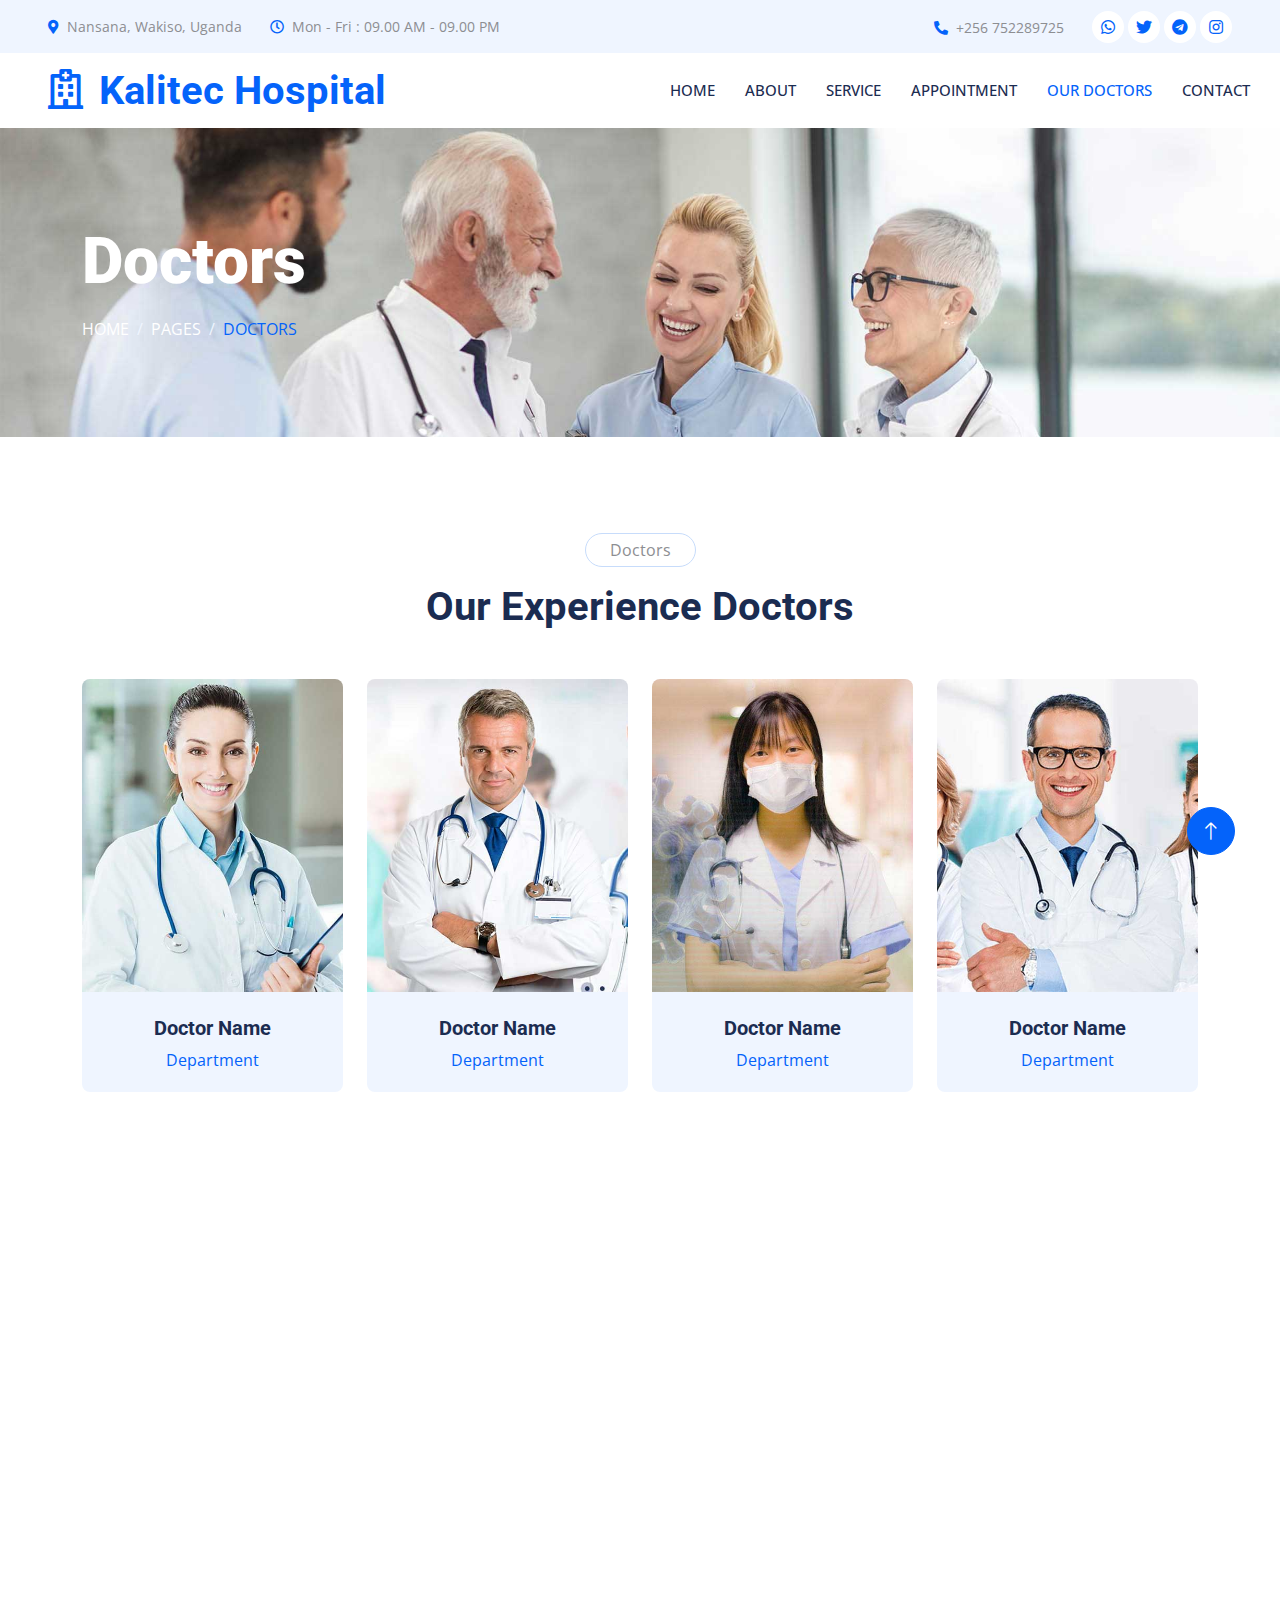
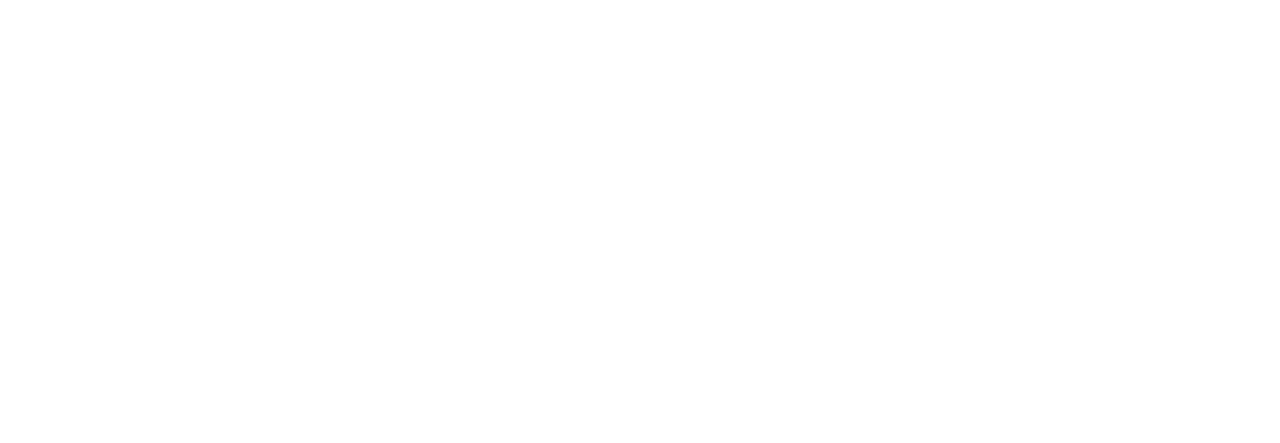
<file: team.html>
<!DOCTYPE html>
<html lang="en">

<head>
    <meta charset="utf-8">
    <title>Kalitec Hospital</title>
    <meta content="width=device-width, initial-scale=1.0" name="viewport">
    <meta content="" name="keywords">
    <meta content="" name="description">

    <!-- Favicon for icon -->
    <link href="img/favicon.ico" rel="icon">

    <!-- Google Web Fonts -->
    <link rel="preconnect" href="https://fonts.googleapis.com">
    <link rel="preconnect" href="https://fonts.gstatic.com" crossorigin>
    <link href="https://fonts.googleapis.com/css2?family=Open+Sans:wght@400;500&family=Roboto:wght@500;700;900&display=swap" rel="stylesheet">

    <!-- Icon Font Stylesheet -->
    <link href="https://cdnjs.cloudflare.com/ajax/libs/font-awesome/5.10.0/css/all.min.css" rel="stylesheet">
    <link href="https://cdn.jsdelivr.net/npm/bootstrap-icons@1.4.1/font/bootstrap-icons.css" rel="stylesheet">

    <!-- Libraries Stylesheet -->
    <link href="lib/animate/animate.min.css" rel="stylesheet">
    <link href="lib/owlcarousel/assets/owl.carousel.min.css" rel="stylesheet">
    <link href="lib/tempusdominus/css/tempusdominus-bootstrap-4.min.css" rel="stylesheet" />

    <!-- Customized Bootstrap Stylesheet -->
    <link href="css/bootstrap.min.css" rel="stylesheet">

    <!-- Template Stylesheet -->
    <link href="css/style.css" rel="stylesheet">
</head>

<body>
    <!-- Spinner Start -->
    <div id="spinner" class="show bg-white position-fixed translate-middle w-100 vh-100 top-50 start-50 d-flex align-items-center justify-content-center">
        <div class="spinner-grow text-primary" style="width: 3rem; height: 3rem;" role="status">
            <span class="sr-only">Loading...</span>
        </div>
    </div>
    <!-- Spinner End -->


    <!-- Topbar Start -->
    <div class="container-fluid bg-light p-0 wow fadeIn" data-wow-delay="0.1s">
        <div class="row gx-0 d-none d-lg-flex">
            <div class="col-lg-7 px-5 text-start">
                <div class="h-100 d-inline-flex align-items-center py-3 me-4">
                    <small class="fa fa-map-marker-alt text-primary me-2"></small>
                    <small>Nansana, Wakiso, Uganda</small>
                </div>
                <div class="h-100 d-inline-flex align-items-center py-3">
                    <small class="far fa-clock text-primary me-2"></small>
                    <small>Mon - Fri : 09.00 AM - 09.00 PM</small>
                </div>
            </div>
            <div class="col-lg-5 px-5 text-end">
                <div class="h-100 d-inline-flex align-items-center py-3 me-4">
                    <small class="fa fa-phone-alt text-primary me-2"></small>
                    <small>+256 752289725</small>
                </div>
                <div class="h-100 d-inline-flex align-items-center">
                    <a class="btn btn-sm-square rounded-circle bg-white text-primary me-1" href="https://wa.me/256752289725"><i class="fab fa-whatsapp"></i></a>
                    <a class="btn btn-sm-square rounded-circle bg-white text-primary me-1" href=""><i class="fab fa-twitter"></i></a>
                    <a class="btn btn-sm-square rounded-circle bg-white text-primary me-1" href=""><i class="fab fa-telegram"></i></a>
                    <a class="btn btn-sm-square rounded-circle bg-white text-primary me-0" href=""><i class="fab fa-instagram"></i></a>
                </div>
            </div>
        </div>
    </div>
    <!-- Topbar End -->


    <!-- Navbar Start -->
   <nav class="navbar navbar-expand-lg bg-white navbar-light sticky-top p-0 wow fadeIn" data-wow-delay="0.1s">
        <a href="index.html" class="navbar-brand d-flex align-items-center px-4 px-lg-5">
            <h1 class="m-0 text-primary"><i class="far fa-hospital me-3"></i>Kalitec Hospital</h1>
        </a>
        <button type="button" class="navbar-toggler me-4" data-bs-toggle="collapse" data-bs-target="#navbarCollapse">
            <span class="navbar-toggler-icon"></span>
        </button>
        <div class="collapse navbar-collapse" id="navbarCollapse">
            <div class="navbar-nav ms-auto p-4 p-lg-0">
                <a href="index.html" class="nav-item nav-link">Home</a>
                <a href="about.html" class="nav-item nav-link">About</a>
                <a href="service.html" class="nav-item nav-link">Service</a>
                <a href="appointment.html" class="nav-item nav-link">Appointment</a>
                <a href="team.html" class="nav-item nav-link active">Our Doctors</a>
                <a href="contact.html" class="nav-item nav-link">Contact</a>
            </div>
        </div>
    </nav>
    <!-- Navbar End -->


    <!-- Page Header Start -->
    <div class="container-fluid page-header py-5 mb-5 wow fadeIn" data-wow-delay="0.1s">
        <div class="container py-5">
            <h1 class="display-3 text-white mb-3 animated slideInDown">Doctors</h1>
            <nav aria-label="breadcrumb animated slideInDown">
                <ol class="breadcrumb text-uppercase mb-0">
                    <li class="breadcrumb-item"><a class="text-white" href="#">Home</a></li>
                    <li class="breadcrumb-item"><a class="text-white" href="#">Pages</a></li>
                    <li class="breadcrumb-item text-primary active" aria-current="page">Doctors</li>
                </ol>
            </nav>
        </div>
    </div>
    <!-- Page Header End -->


    <!-- Team Start -->
    <div class="container-xxl py-5">
        <div class="container">
            <div class="text-center mx-auto mb-5 wow fadeInUp" data-wow-delay="0.1s" style="max-width: 600px;">
                <p class="d-inline-block border rounded-pill py-1 px-4">Doctors</p>
                <h1>Our Experience Doctors</h1>
            </div>
            <div class="row g-4">
                <div class="col-lg-3 col-md-6 wow fadeInUp" data-wow-delay="0.1s">
                    <div class="team-item position-relative rounded overflow-hidden">
                        <div class="overflow-hidden">
                            <img class="img-fluid" src="img/team-1.jpg" alt="">
                        </div>
                        <div class="team-text bg-light text-center p-4">
                            <h5>Doctor Name</h5>
                            <p class="text-primary">Department</p>
                            <div class="team-social text-center">
                                <a class="btn btn-square" href=""><i class="fab fa-facebook-f"></i></a>
                                <a class="btn btn-square" href=""><i class="fab fa-twitter"></i></a>
                                <a class="btn btn-square" href=""><i class="fab fa-instagram"></i></a>
                            </div>
                        </div>
                    </div>
                </div>
                <div class="col-lg-3 col-md-6 wow fadeInUp" data-wow-delay="0.3s">
                    <div class="team-item position-relative rounded overflow-hidden">
                        <div class="overflow-hidden">
                            <img class="img-fluid" src="img/team-2.jpg" alt="">
                        </div>
                        <div class="team-text bg-light text-center p-4">
                            <h5>Doctor Name</h5>
                            <p class="text-primary">Department</p>
                            <div class="team-social text-center">
                                <a class="btn btn-square" href=""><i class="fab fa-facebook-f"></i></a>
                                <a class="btn btn-square" href=""><i class="fab fa-twitter"></i></a>
                                <a class="btn btn-square" href=""><i class="fab fa-instagram"></i></a>
                            </div>
                        </div>
                    </div>
                </div>
                <div class="col-lg-3 col-md-6 wow fadeInUp" data-wow-delay="0.5s">
                    <div class="team-item position-relative rounded overflow-hidden">
                        <div class="overflow-hidden">
                            <img class="img-fluid" src="img/team-3.jpg" alt="">
                        </div>
                        <div class="team-text bg-light text-center p-4">
                            <h5>Doctor Name</h5>
                            <p class="text-primary">Department</p>
                            <div class="team-social text-center">
                                <a class="btn btn-square" href=""><i class="fab fa-facebook-f"></i></a>
                                <a class="btn btn-square" href=""><i class="fab fa-twitter"></i></a>
                                <a class="btn btn-square" href=""><i class="fab fa-instagram"></i></a>
                            </div>
                        </div>
                    </div>
                </div>
                <div class="col-lg-3 col-md-6 wow fadeInUp" data-wow-delay="0.7s">
                    <div class="team-item position-relative rounded overflow-hidden">
                        <div class="overflow-hidden">
                            <img class="img-fluid" src="img/team-4.jpg" alt="">
                        </div>
                        <div class="team-text bg-light text-center p-4">
                            <h5>Doctor Name</h5>
                            <p class="text-primary">Department</p>
                            <div class="team-social text-center">
                                <a class="btn btn-square" href=""><i class="fab fa-facebook-f"></i></a>
                                <a class="btn btn-square" href=""><i class="fab fa-twitter"></i></a>
                                <a class="btn btn-square" href=""><i class="fab fa-instagram"></i></a>
                            </div>
                        </div>
                    </div>
                </div>
                <div class="col-lg-3 col-md-6 wow fadeInUp" data-wow-delay="0.1s">
                    <div class="team-item position-relative rounded overflow-hidden">
                        <div class="overflow-hidden">
                            <img class="img-fluid" src="img/team-2.jpg" alt="">
                        </div>
                        <div class="team-text bg-light text-center p-4">
                            <h5>Doctor Name</h5>
                            <p class="text-primary">Department</p>
                            <div class="team-social text-center">
                                <a class="btn btn-square" href=""><i class="fab fa-facebook-f"></i></a>
                                <a class="btn btn-square" href=""><i class="fab fa-twitter"></i></a>
                                <a class="btn btn-square" href=""><i class="fab fa-instagram"></i></a>
                            </div>
                        </div>
                    </div>
                </div>
                <div class="col-lg-3 col-md-6 wow fadeInUp" data-wow-delay="0.3s">
                    <div class="team-item position-relative rounded overflow-hidden">
                        <div class="overflow-hidden">
                            <img class="img-fluid" src="img/team-3.jpg" alt="">
                        </div>
                        <div class="team-text bg-light text-center p-4">
                            <h5>Doctor Name</h5>
                            <p class="text-primary">Department</p>
                            <div class="team-social text-center">
                                <a class="btn btn-square" href=""><i class="fab fa-facebook-f"></i></a>
                                <a class="btn btn-square" href=""><i class="fab fa-twitter"></i></a>
                                <a class="btn btn-square" href=""><i class="fab fa-instagram"></i></a>
                            </div>
                        </div>
                    </div>
                </div>
                <div class="col-lg-3 col-md-6 wow fadeInUp" data-wow-delay="0.5s">
                    <div class="team-item position-relative rounded overflow-hidden">
                        <div class="overflow-hidden">
                            <img class="img-fluid" src="img/team-4.jpg" alt="">
                        </div>
                        <div class="team-text bg-light text-center p-4">
                            <h5>Doctor Name</h5>
                            <p class="text-primary">Department</p>
                            <div class="team-social text-center">
                                <a class="btn btn-square" href=""><i class="fab fa-facebook-f"></i></a>
                                <a class="btn btn-square" href=""><i class="fab fa-twitter"></i></a>
                                <a class="btn btn-square" href=""><i class="fab fa-instagram"></i></a>
                            </div>
                        </div>
                    </div>
                </div>
                <div class="col-lg-3 col-md-6 wow fadeInUp" data-wow-delay="0.7s">
                    <div class="team-item position-relative rounded overflow-hidden">
                        <div class="overflow-hidden">
                            <img class="img-fluid" src="img/team-1.jpg" alt="">
                        </div>
                        <div class="team-text bg-light text-center p-4">
                            <h5>Doctor Name</h5>
                            <p class="text-primary">Department</p>
                            <div class="team-social text-center">
                                <a class="btn btn-square" href=""><i class="fab fa-facebook-f"></i></a>
                                <a class="btn btn-square" href=""><i class="fab fa-twitter"></i></a>
                                <a class="btn btn-square" href=""><i class="fab fa-instagram"></i></a>
                            </div>
                        </div>
                    </div>
                </div>
            </div>
        </div>
    </div>
    <!-- Team End -->
        

    <!-- Footer Start -->
  <div class="container-fluid bg-dark text-light footer mt-5 pt-5 wow fadeIn" data-wow-delay="0.1s">
        <div class="container py-5">
            <div class="row g-5">
                <div class="col-lg-3 col-md-6">
                    <h5 class="text-light mb-4">Address</h5>
                    <p class="mb-2"><i class="fa fa-map-marker-alt me-3"></i>Nansana, Wakiso, Uganda</p>
                    <p class="mb-2"><i class="fa fa-phone-alt me-3"></i>+256 752289725</p>
                    <p class="mb-2"><i class="fa fa-envelope me-3"></i>kalitecsolutions@gmail.com</p>
                    <div class="d-flex pt-2">
                        <a class="btn btn-outline-light btn-social rounded-circle" href=""><i class="fab fa-twitter"></i></a>
                        <a class="btn btn-outline-light btn-social rounded-circle" href=""><i class="fab fa-facebook-f"></i></a>
                        <a class="btn btn-outline-light btn-social rounded-circle" href=""><i class="fab fa-youtube"></i></a>
                        <a class="btn btn-outline-light btn-social rounded-circle" href=""><i class="fab fa-linkedin-in"></i></a>
                    </div>
                </div>
                <div class="col-lg-3 col-md-6">
                    <h5 class="text-light mb-4">Services</h5>
                    <a class="btn btn-link" href="">Cardiology</a>
                    <a class="btn btn-link" href="">Pulmonary</a>
                    <a class="btn btn-link" href="">Neurology</a>
                    <a class="btn btn-link" href="">Orthopedics</a>
                    <a class="btn btn-link" href="">Laboratory</a>
                </div>
                <div class="col-lg-3 col-md-6">
                    <h5 class="text-light mb-4">Quick Links</h5>
                    <a class="btn btn-link" href="about.html">About Us</a>
                    <a class="btn btn-link" href="contact.html">Contact Us</a>
                    <a class="btn btn-link" href="service.html">Our Services</a>
                    <a class="btn btn-link" href="appointment.html">Make An Appointment</a>
                    <a class="btn btn-link" href="contact.html">Support</a>
                </div>
            </div>
        </div>
        <div class="container">
            <div class="copyright">
                <div class="row">
                    <div class="col-md-6 text-center text-md-start mb-3 mb-md-0">
                        &copy; <a class="border-bottom" href="https://wa.me/256752289725">Kalitec solutions</a>, All Right Reserved.
                    </div>
                    <div class="col-md-6 text-center text-md-end">
                        Designed By <a class="border-bottom" href="https://wa.me/256752289725">KALITEC SOLUTIONS</a>
                    </div>
                </div>
            </div>
        </div>
    </div>
    <!-- Footer End -->


    <!-- Back to Top -->
    <a href="#" class="btn btn-lg btn-primary btn-lg-square rounded-circle back-to-top"><i class="bi bi-arrow-up"></i></a>


    <!-- JavaScript Libraries -->
    <script src="https://code.jquery.com/jquery-3.4.1.min.js"></script>
    <script src="https://cdn.jsdelivr.net/npm/bootstrap@5.0.0/dist/js/bootstrap.bundle.min.js"></script>
    <script src="lib/wow/wow.min.js"></script>
    <script src="lib/easing/easing.min.js"></script>
    <script src="lib/waypoints/waypoints.min.js"></script>
    <script src="lib/counterup/counterup.min.js"></script>
    <script src="lib/owlcarousel/owl.carousel.min.js"></script>
    <script src="lib/tempusdominus/js/moment.min.js"></script>
    <script src="lib/tempusdominus/js/moment-timezone.min.js"></script>
    <script src="lib/tempusdominus/js/tempusdominus-bootstrap-4.min.js"></script>

    <!-- Template Javascript -->
    <script src="js/main.js"></script>
</body>

</html>
</file>
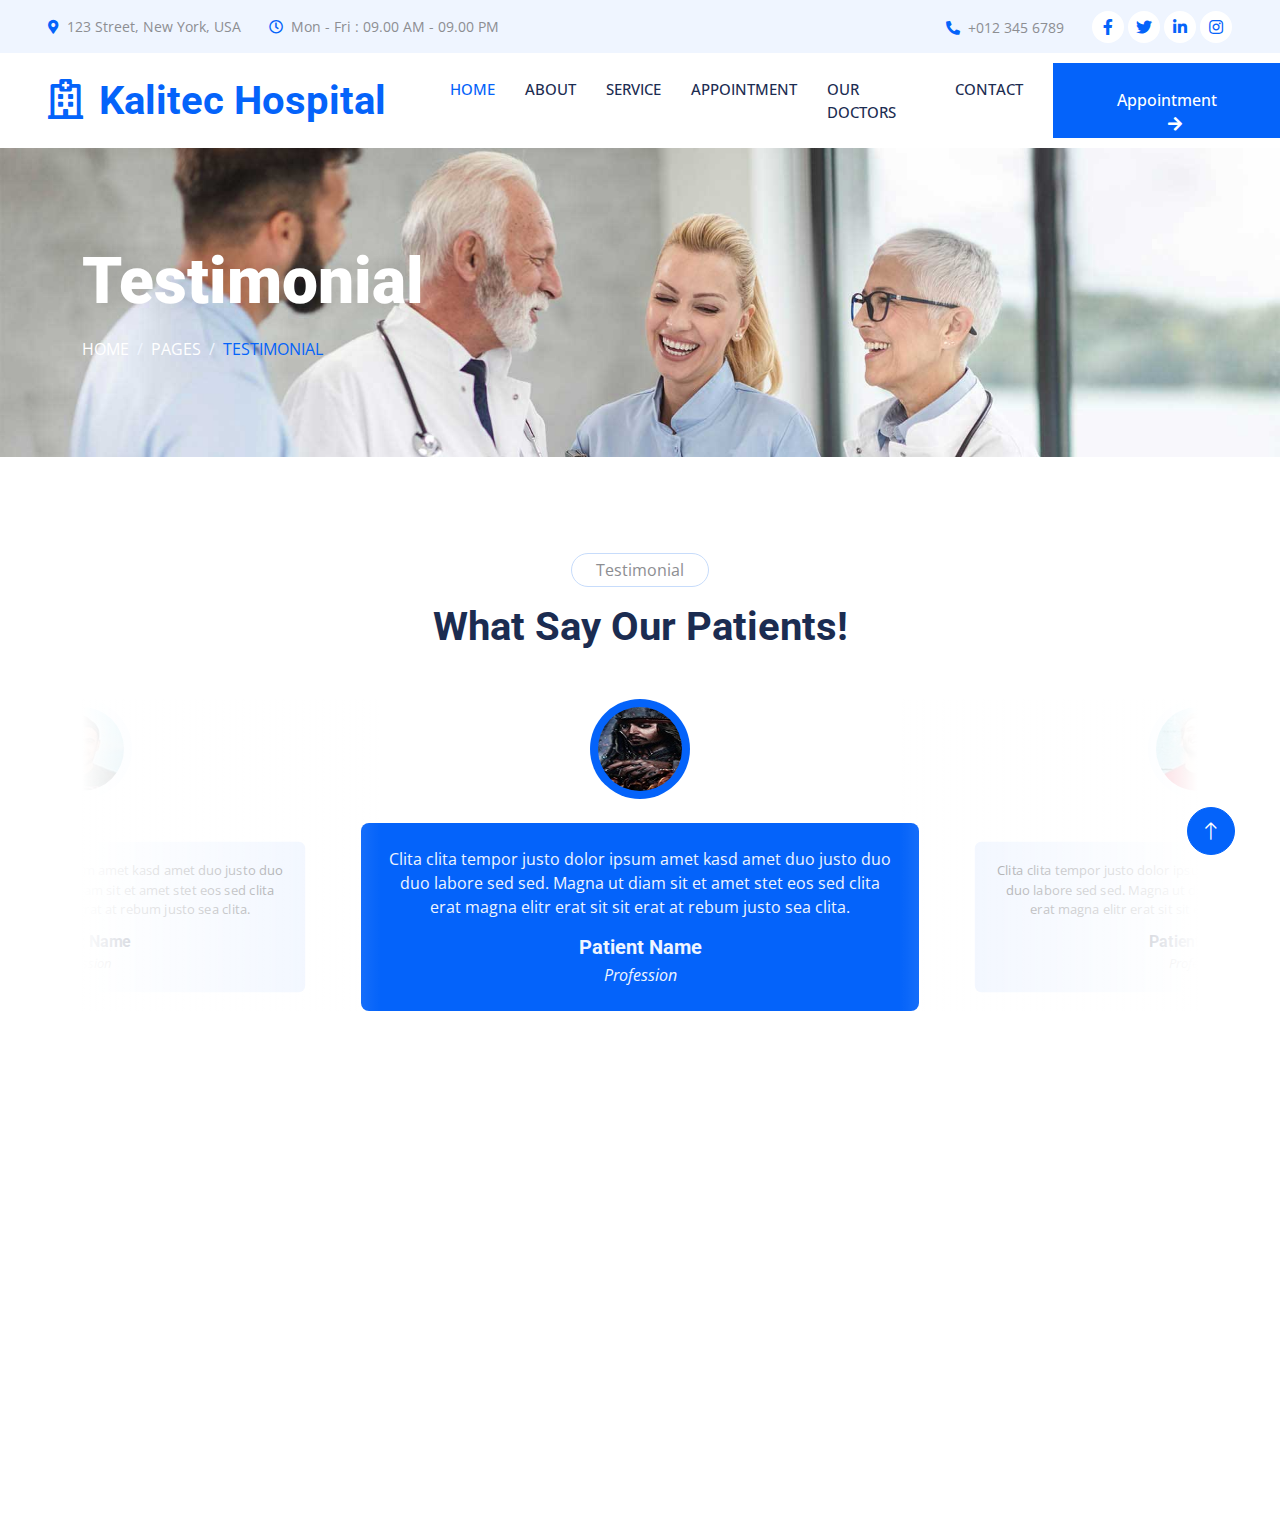
<file: testimonial.html>
<!DOCTYPE html>
<html lang="en">

<head>
    <meta charset="utf-8">
    <title>Kalitec Hospital</title>
    <meta content="width=device-width, initial-scale=1.0" name="viewport">
    <meta content="" name="keywords">
    <meta content="" name="description">

    <!-- Favicon for icon -->
    <link href="img/favicon.ico" rel="icon">

    <!-- Google Web Fonts -->
    <link rel="preconnect" href="https://fonts.googleapis.com">
    <link rel="preconnect" href="https://fonts.gstatic.com" crossorigin>
    <link href="https://fonts.googleapis.com/css2?family=Open+Sans:wght@400;500&family=Roboto:wght@500;700;900&display=swap" rel="stylesheet">

    <!-- Icon Font Stylesheet -->
    <link href="https://cdnjs.cloudflare.com/ajax/libs/font-awesome/5.10.0/css/all.min.css" rel="stylesheet">
    <link href="https://cdn.jsdelivr.net/npm/bootstrap-icons@1.4.1/font/bootstrap-icons.css" rel="stylesheet">

    <!-- Libraries Stylesheet -->
    <link href="lib/animate/animate.min.css" rel="stylesheet">
    <link href="lib/owlcarousel/assets/owl.carousel.min.css" rel="stylesheet">
    <link href="lib/tempusdominus/css/tempusdominus-bootstrap-4.min.css" rel="stylesheet" />

    <!-- Customized Bootstrap Stylesheet -->
    <link href="css/bootstrap.min.css" rel="stylesheet">

    <!-- Template Stylesheet -->
    <link href="css/style.css" rel="stylesheet">
</head>

<body>
    <!-- Spinner Start -->
    <div id="spinner" class="show bg-white position-fixed translate-middle w-100 vh-100 top-50 start-50 d-flex align-items-center justify-content-center">
        <div class="spinner-grow text-primary" style="width: 3rem; height: 3rem;" role="status">
            <span class="sr-only">Loading...</span>
        </div>
    </div>
    <!-- Spinner End -->


    <!-- Topbar Start -->
    <div class="container-fluid bg-light p-0 wow fadeIn" data-wow-delay="0.1s">
        <div class="row gx-0 d-none d-lg-flex">
            <div class="col-lg-7 px-5 text-start">
                <div class="h-100 d-inline-flex align-items-center py-3 me-4">
                    <small class="fa fa-map-marker-alt text-primary me-2"></small>
                    <small>123 Street, New York, USA</small>
                </div>
                <div class="h-100 d-inline-flex align-items-center py-3">
                    <small class="far fa-clock text-primary me-2"></small>
                    <small>Mon - Fri : 09.00 AM - 09.00 PM</small>
                </div>
            </div>
            <div class="col-lg-5 px-5 text-end">
                <div class="h-100 d-inline-flex align-items-center py-3 me-4">
                    <small class="fa fa-phone-alt text-primary me-2"></small>
                    <small>+012 345 6789</small>
                </div>
                <div class="h-100 d-inline-flex align-items-center">
                    <a class="btn btn-sm-square rounded-circle bg-white text-primary me-1" href=""><i class="fab fa-facebook-f"></i></a>
                    <a class="btn btn-sm-square rounded-circle bg-white text-primary me-1" href=""><i class="fab fa-twitter"></i></a>
                    <a class="btn btn-sm-square rounded-circle bg-white text-primary me-1" href=""><i class="fab fa-linkedin-in"></i></a>
                    <a class="btn btn-sm-square rounded-circle bg-white text-primary me-0" href=""><i class="fab fa-instagram"></i></a>
                </div>
            </div>
        </div>
    </div>
    <!-- Topbar End -->


    <!-- Navbar Start -->
  <nav class="navbar navbar-expand-lg bg-white navbar-light sticky-top p-0 wow fadeIn" data-wow-delay="0.1s">
        <a href="index.html" class="navbar-brand d-flex align-items-center px-4 px-lg-5">
            <h1 class="m-0 text-primary"><i class="far fa-hospital me-3"></i>Kalitec Hospital</h1>
        </a>
        <button type="button" class="navbar-toggler me-4" data-bs-toggle="collapse" data-bs-target="#navbarCollapse">
            <span class="navbar-toggler-icon"></span>
        </button>
        <div class="collapse navbar-collapse" id="navbarCollapse">
            <div class="navbar-nav ms-auto p-4 p-lg-0">
                <a href="index.html" class="nav-item nav-link active">Home</a>
                <a href="about.html" class="nav-item nav-link">About</a>
                <a href="service.html" class="nav-item nav-link">Service</a>
                <a href="appointment.html" class="nav-item nav-link">Appointment</a>
                <a href="team.html" class="nav-item nav-link">Our Doctors</a>
                <a href="contact.html" class="nav-item nav-link">Contact</a>
            </div>
            <a href="" class="btn btn-primary rounded-0 py-4 px-lg-5 d-none d-lg-block">Appointment<i class="fa fa-arrow-right ms-3"></i></a>
        </div>
    </nav>
    <!-- Navbar End -->


    <!-- Page Header Start -->
    <div class="container-fluid page-header py-5 mb-5 wow fadeIn" data-wow-delay="0.1s">
        <div class="container py-5">
            <h1 class="display-3 text-white mb-3 animated slideInDown">Testimonial</h1>
            <nav aria-label="breadcrumb animated slideInDown">
                <ol class="breadcrumb text-uppercase mb-0">
                    <li class="breadcrumb-item"><a class="text-white" href="#">Home</a></li>
                    <li class="breadcrumb-item"><a class="text-white" href="#">Pages</a></li>
                    <li class="breadcrumb-item text-primary active" aria-current="page">Testimonial</li>
                </ol>
            </nav>
        </div>
    </div>
    <!-- Page Header End -->


    <!-- Testimonial Start -->
    <div class="container-xxl py-5">
        <div class="container">
            <div class="text-center mx-auto mb-5 wow fadeInUp" data-wow-delay="0.1s" style="max-width: 600px;">
                <p class="d-inline-block border rounded-pill py-1 px-4">Testimonial</p>
                <h1>What Say Our Patients!</h1>
            </div>
            <div class="owl-carousel testimonial-carousel wow fadeInUp" data-wow-delay="0.1s">
                <div class="testimonial-item text-center">
                    <img class="img-fluid bg-light rounded-circle p-2 mx-auto mb-4" src="img/testimonial-1.jpg" style="width: 100px; height: 100px;">
                    <div class="testimonial-text rounded text-center p-4">
                        <p>Clita clita tempor justo dolor ipsum amet kasd amet duo justo duo duo labore sed sed. Magna ut diam sit et amet stet eos sed clita erat magna elitr erat sit sit erat at rebum justo sea clita.</p>
                        <h5 class="mb-1">Patient Name</h5>
                        <span class="fst-italic">Profession</span>
                    </div>
                </div>
                <div class="testimonial-item text-center">
                    <img class="img-fluid bg-light rounded-circle p-2 mx-auto mb-4" src="img/testimonial-2.jpg" style="width: 100px; height: 100px;">
                    <div class="testimonial-text rounded text-center p-4">
                        <p>Clita clita tempor justo dolor ipsum amet kasd amet duo justo duo duo labore sed sed. Magna ut diam sit et amet stet eos sed clita erat magna elitr erat sit sit erat at rebum justo sea clita.</p>
                        <h5 class="mb-1">Patient Name</h5>
                        <span class="fst-italic">Profession</span>
                    </div>
                </div>
                <div class="testimonial-item text-center">
                    <img class="img-fluid bg-light rounded-circle p-2 mx-auto mb-4" src="img/testimonial-3.jpg" style="width: 100px; height: 100px;">
                    <div class="testimonial-text rounded text-center p-4">
                        <p>Clita clita tempor justo dolor ipsum amet kasd amet duo justo duo duo labore sed sed. Magna ut diam sit et amet stet eos sed clita erat magna elitr erat sit sit erat at rebum justo sea clita.</p>
                        <h5 class="mb-1">Patient Name</h5>
                        <span class="fst-italic">Profession</span>
                    </div>
                </div>
            </div>
        </div>
    </div>
    <!-- Testimonial End -->
        

    <!-- Footer Start -->
    <div class="container-fluid bg-dark text-light footer mt-5 pt-5 wow fadeIn" data-wow-delay="0.1s">
        <div class="container py-5">
            <div class="row g-5">
                <div class="col-lg-3 col-md-6">
                    <h5 class="text-light mb-4">Address</h5>
                    <p class="mb-2"><i class="fa fa-map-marker-alt me-3"></i>123 Street, New York, USA</p>
                    <p class="mb-2"><i class="fa fa-phone-alt me-3"></i>+012 345 67890</p>
                    <p class="mb-2"><i class="fa fa-envelope me-3"></i>info@example.com</p>
                    <div class="d-flex pt-2">
                        <a class="btn btn-outline-light btn-social rounded-circle" href=""><i class="fab fa-twitter"></i></a>
                        <a class="btn btn-outline-light btn-social rounded-circle" href=""><i class="fab fa-facebook-f"></i></a>
                        <a class="btn btn-outline-light btn-social rounded-circle" href=""><i class="fab fa-youtube"></i></a>
                        <a class="btn btn-outline-light btn-social rounded-circle" href=""><i class="fab fa-linkedin-in"></i></a>
                    </div>
                </div>
                <div class="col-lg-3 col-md-6">
                    <h5 class="text-light mb-4">Services</h5>
                    <a class="btn btn-link" href="">Cardiology</a>
                    <a class="btn btn-link" href="">Pulmonary</a>
                    <a class="btn btn-link" href="">Neurology</a>
                    <a class="btn btn-link" href="">Orthopedics</a>
                    <a class="btn btn-link" href="">Laboratory</a>
                </div>
                <div class="col-lg-3 col-md-6">
                    <h5 class="text-light mb-4">Quick Links</h5>
                    <a class="btn btn-link" href="">About Us</a>
                    <a class="btn btn-link" href="">Contact Us</a>
                    <a class="btn btn-link" href="">Our Services</a>
                    <a class="btn btn-link" href="">Terms & Condition</a>
                    <a class="btn btn-link" href="">Support</a>
                </div>
                <div class="col-lg-3 col-md-6">
                    <h5 class="text-light mb-4">Newsletter</h5>
                    <p>Dolor amet sit justo amet elitr clita ipsum elitr est.</p>
                    <div class="position-relative mx-auto" style="max-width: 400px;">
                        <input class="form-control border-0 w-100 py-3 ps-4 pe-5" type="text" placeholder="Your email">
                        <button type="button" class="btn btn-primary py-2 position-absolute top-0 end-0 mt-2 me-2">SignUp</button>
                    </div>
                </div>
            </div>
        </div>
        <div class="container">
            <div class="copyright">
                <div class="row">
                    <div class="col-md-6 text-center text-md-start mb-3 mb-md-0">
                        &copy; <a class="border-bottom" href="#">Your Site Name</a>, All Right Reserved.
                    </div>
                    <div class="col-md-6 text-center text-md-end">
                        <!--/*** This template is free as long as you keep the footer author’s credit link/attribution link/backlink. If you'd like to use the template without the footer author’s credit link/attribution link/backlink, you can purchase the Credit Removal License from "https://htmlcodex.com/credit-removal". Thank you for your support. ***/-->
                        Designed By <a class="border-bottom" href="https://htmlcodex.com">HTML Codex</a>
                    </div>
                </div>
            </div>
        </div>
    </div>
    <!-- Footer End -->


    <!-- Back to Top -->
    <a href="#" class="btn btn-lg btn-primary btn-lg-square rounded-circle back-to-top"><i class="bi bi-arrow-up"></i></a>


    <!-- JavaScript Libraries -->
    <script src="https://code.jquery.com/jquery-3.4.1.min.js"></script>
    <script src="https://cdn.jsdelivr.net/npm/bootstrap@5.0.0/dist/js/bootstrap.bundle.min.js"></script>
    <script src="lib/wow/wow.min.js"></script>
    <script src="lib/easing/easing.min.js"></script>
    <script src="lib/waypoints/waypoints.min.js"></script>
    <script src="lib/counterup/counterup.min.js"></script>
    <script src="lib/owlcarousel/owl.carousel.min.js"></script>
    <script src="lib/tempusdominus/js/moment.min.js"></script>
    <script src="lib/tempusdominus/js/moment-timezone.min.js"></script>
    <script src="lib/tempusdominus/js/tempusdominus-bootstrap-4.min.js"></script>

    <!-- Template Javascript -->
    <script src="js/main.js"></script>
</body>

</html>
</file>
<file: css/style.css>
/********** Template CSS **********/
:root {
    --primary: #0463FA;
    --light: #EFF5FF;
    --dark: #1B2C51;
}

.fw-medium {
    font-weight: 500 !important;
}

.fw-bold {
    font-weight: 700 !important;
}

.fw-black {
    font-weight: 900 !important;
}

.back-to-top {
    position: fixed;
    display: none;
    right: 45px;
    bottom: 45px;
    z-index: 99;
}


/*** Spinner ***/
#spinner {
    opacity: 0;
    visibility: hidden;
    transition: opacity .5s ease-out, visibility 0s linear .5s;
    z-index: 99999;
}

#spinner.show {
    transition: opacity .5s ease-out, visibility 0s linear 0s;
    visibility: visible;
    opacity: 1;
}


/*** Button ***/
.btn {
    font-weight: 500;
    transition: .5s;
}

.btn.btn-primary,
.btn.btn-secondary {
    color: #FFFFFF;
}

.btn-square {
    width: 38px;
    height: 38px;
}

.btn-sm-square {
    width: 32px;
    height: 32px;
}

.btn-lg-square {
    width: 48px;
    height: 48px;
}

.btn-square,
.btn-sm-square,
.btn-lg-square {
    padding: 0;
    display: flex;
    align-items: center;
    justify-content: center;
    font-weight: normal;
}


/*** Navbar ***/
.navbar .dropdown-toggle::after {
    border: none;
    content: "\f107";
    font-family: "Font Awesome 5 Free";
    font-weight: 900;
    vertical-align: middle;
    margin-left: 8px;
}

.navbar .navbar-nav .nav-link {
    margin-right: 30px;
    padding: 25px 0;
    color: #FFFFFF;
    font-size: 15px;
    font-weight: 500;
    text-transform: uppercase;
    outline: none;
}

.navbar .navbar-nav .nav-link:hover,
.navbar .navbar-nav .nav-link.active {
    color: var(--primary);
}

@media (max-width: 991.98px) {
    .navbar .navbar-nav .nav-link  {
        margin-right: 0;
        padding: 10px 0;
    }

    .navbar .navbar-nav {
        border-top: 1px solid #EEEEEE;
    }
}

.navbar .navbar-brand,
.navbar a.btn {
    height: 75px;
}

.navbar .navbar-nav .nav-link {
    color: var(--dark);
    font-weight: 500;
}

.navbar.sticky-top {
    top: -100px;
    transition: .5s;
}

@media (min-width: 992px) {
    .navbar .nav-item .dropdown-menu {
        display: block;
        border: none;
        margin-top: 0;
        top: 150%;
        opacity: 0;
        visibility: hidden;
        transition: .5s;
    }

    .navbar .nav-item:hover .dropdown-menu {
        top: 100%;
        visibility: visible;
        transition: .5s;
        opacity: 1;
    }
}


/*** Header ***/
.header-carousel .owl-carousel-text {
    position: absolute;
    width: 100%;
    height: 100%;
    padding: 3rem;
    top: 0;
    left: 0;
    display: flex;
    align-items: center;
    justify-content: center;
    text-shadow: 0 0 30px rgba(0, 0, 0, .1);
}

.header-carousel .owl-nav {
    position: absolute;
    width: 200px;
    height: 45px;
    bottom: 30px;
    left: 50%;
    transform: translateX(-50%);
    display: flex;
    justify-content: space-between;
}

.header-carousel .owl-nav .owl-prev,
.header-carousel .owl-nav .owl-next {
    width: 45px;
    height: 45px;
    display: flex;
    align-items: center;
    justify-content: center;
    color: #FFFFFF;
    background: transparent;
    border: 1px solid #FFFFFF;
    border-radius: 45px;
    font-size: 22px;
    transition: .5s;
}

.header-carousel .owl-nav .owl-prev:hover,
.header-carousel .owl-nav .owl-next:hover {
    background: var(--primary);
    border-color: var(--primary);
}

.header-carousel .owl-dots {
    position: absolute;
    height: 45px;
    bottom: 30px;
    left: 50%;
    transform: translateX(-50%);
    display: flex;
    align-items: center;
    justify-content: center;
}

.header-carousel .owl-dot {
    position: relative;
    display: inline-block;
    margin: 0 5px;
    width: 15px;
    height: 15px;
    background: transparent;
    border: 1px solid #FFFFFF;
    border-radius: 15px;
    transition: .5s;
}

.header-carousel .owl-dot::after {
    position: absolute;
    content: "";
    width: 5px;
    height: 5px;
    top: 4px;
    left: 4px;
    background: #FFFFFF;
    border-radius: 5px;
}

.header-carousel .owl-dot.active {
    background: var(--primary);
    border-color: var(--primary);
}

.page-header {
    background: url(../img/header-page.jpg) top center no-repeat;
    background-size: cover;
    text-shadow: 0 0 30px rgba(0, 0, 0, .1);
}

.breadcrumb-item + .breadcrumb-item::before {
    color: var(--light);
}


/*** Service ***/
.service-item {
    transition: .5s;
}

.service-item:hover {
    margin-top: -10px;
    box-shadow: 0 .5rem 1.5rem rgba(0, 0, 0, .08);
}

.service-item .btn {
    width: 40px;
    height: 40px;
    display: inline-flex;
    align-items: center;
    background: #FFFFFF;
    border-radius: 40px;
    white-space: nowrap;
    overflow: hidden;
    transition: .5s;
}

.service-item:hover .btn {
    width: 140px;
}


/*** Feature ***/
@media (min-width: 992px) {
    .container.feature {
        max-width: 100% !important;
    }

    .feature-text  {
        padding-left: calc(((100% - 960px) / 2) + .75rem);
    }
}

@media (min-width: 1200px) {
    .feature-text  {
        padding-left: calc(((100% - 1140px) / 2) + .75rem);
    }
}

@media (min-width: 1400px) {
    .feature-text  {
        padding-left: calc(((100% - 1320px) / 2) + .75rem);
    }
}


/*** Team ***/
.team-item img {
    position: relative;
    top: 0;
    transition: .5s;
}

.team-item:hover img {
    top: -30px;
}

.team-item .team-text {
    position: relative;
    height: 100px;
    transition: .5s;
}

.team-item:hover .team-text {
    margin-top: -60px;
    height: 160px;
}

.team-item .team-text .team-social {
    opacity: 0;
    transition: .5s;
}

.team-item:hover .team-text .team-social {
    opacity: 1;
}

.team-item .team-social .btn {
    display: inline-flex;
    color: var(--primary);
    background: #FFFFFF;
    border-radius: 40px;
}

.team-item .team-social .btn:hover {
    color: #FFFFFF;
    background: var(--primary);
}


/*** Appointment ***/
.bootstrap-datetimepicker-widget.bottom {
    top: auto !important;
}

.bootstrap-datetimepicker-widget .table * {
    border-bottom-width: 0px;
}

.bootstrap-datetimepicker-widget .table th {
    font-weight: 500;
}

.bootstrap-datetimepicker-widget.dropdown-menu {
    padding: 10px;
    border-radius: 2px;
}

.bootstrap-datetimepicker-widget table td.active,
.bootstrap-datetimepicker-widget table td.active:hover {
    background: var(--primary);
}

.bootstrap-datetimepicker-widget table td.today::before {
    border-bottom-color: var(--primary);
}


/*** Testimonial ***/
.testimonial-carousel::before {
    position: absolute;
    content: "";
    top: 0;
    left: 0;
    height: 100%;
    width: 0;
    background: linear-gradient(to right, rgba(255, 255, 255, 1) 0%, rgba(255, 255, 255, 0) 100%);
    z-index: 1;
}

.testimonial-carousel::after {
    position: absolute;
    content: "";
    top: 0;
    right: 0;
    height: 100%;
    width: 0;
    background: linear-gradient(to left, rgba(255, 255, 255, 1) 0%, rgba(255, 255, 255, 0) 100%);
    z-index: 1;
}

@media (min-width: 768px) {
    .testimonial-carousel::before,
    .testimonial-carousel::after {
        width: 200px;
    }
}

@media (min-width: 992px) {
    .testimonial-carousel::before,
    .testimonial-carousel::after {
        width: 300px;
    }
}

.testimonial-carousel .owl-item .testimonial-text {
    background: var(--light);
    transform: scale(.8);
    transition: .5s;
}

.testimonial-carousel .owl-item.center .testimonial-text {
    background: var(--primary);
    transform: scale(1);
}

.testimonial-carousel .owl-item .testimonial-text *,
.testimonial-carousel .owl-item .testimonial-item img {
    transition: .5s;
}

.testimonial-carousel .owl-item.center .testimonial-text * {
    color: var(--light) !important;
}

.testimonial-carousel .owl-item.center .testimonial-item img {
    background: var(--primary) !important;
} 

.testimonial-carousel .owl-nav {
    position: absolute;
    width: 350px;
    top: 15px;
    left: 50%;
    transform: translateX(-50%);
    display: flex;
    justify-content: space-between;
    opacity: 0;
    transition: .5s;
    z-index: 1;
}

.testimonial-carousel:hover .owl-nav {
    width: 300px;
    opacity: 1;
}

.testimonial-carousel .owl-nav .owl-prev,
.testimonial-carousel .owl-nav .owl-next {
    position: relative;
    color: var(--primary);
    font-size: 45px;
    transition: .5s;
}

.testimonial-carousel .owl-nav .owl-prev:hover,
.testimonial-carousel .owl-nav .owl-next:hover {
    color: var(--dark);
}


/*** Footer ***/
.footer .btn.btn-social {
    margin-right: 5px;
    width: 35px;
    height: 35px;
    display: flex;
    align-items: center;
    justify-content: center;
    color: var(--light);
    border: 1px solid #FFFFFF;
    transition: .3s;
}

.footer .btn.btn-social:hover {
    color: var(--primary);
}

.footer .btn.btn-link {
    display: block;
    margin-bottom: 5px;
    padding: 0;
    text-align: left;
    color: #FFFFFF;
    font-size: 15px;
    font-weight: normal;
    text-transform: capitalize;
    transition: .3s;
}

.footer .btn.btn-link::before {
    position: relative;
    content: "\f105";
    font-family: "Font Awesome 5 Free";
    font-weight: 900;
    margin-right: 10px;
}

.footer .btn.btn-link:hover {
    color: var(--primary);
    letter-spacing: 1px;
    box-shadow: none;
}

.footer .copyright {
    padding: 25px 0;
    font-size: 15px;
    border-top: 1px solid rgba(256, 256, 256, .1);
}

.footer .copyright a {
    color: var(--light);
}

.footer .copyright a:hover {
    color: var(--primary);
}
</file>
